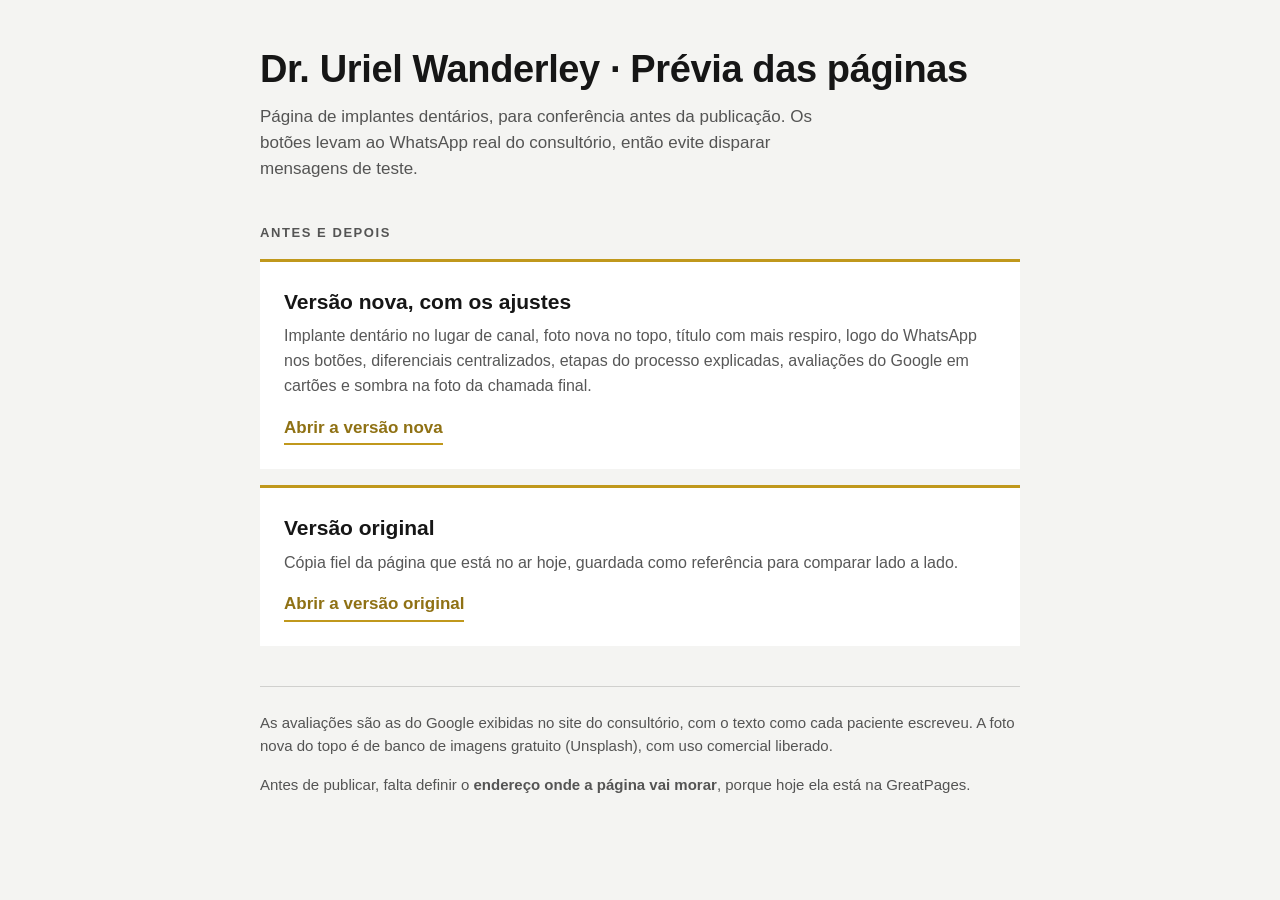
<file: index.html>
<!doctype html>
<html lang="pt-BR">
<head>
  <meta charset="utf-8">
  <meta name="viewport" content="width=device-width, initial-scale=1">
  <meta name="robots" content="noindex, nofollow">
  <title>Dr. Uriel Wanderley · Prévia das páginas</title>
  <style>
    :root {
      --papel:    #FFFFFF;
      --nevoa:    #F4F4F2;
      --tinta:    #161616;
      --ouro:     #C0981C;
      --ouro-escuro: #8F7114;
      --fio:      rgba(22, 22, 22, 0.16);
      --tinta-70: rgba(22, 22, 22, 0.72);
    }
    * { margin: 0; padding: 0; box-sizing: border-box; }
    body {
      font-family: -apple-system, BlinkMacSystemFont, 'Segoe UI', Arial, sans-serif;
      font-size: 17px;
      line-height: 1.55;
      color: var(--tinta);
      background: var(--nevoa);
      padding: 48px 16px 64px;
    }
    .miolo { max-width: 760px; margin: 0 auto; }
    h1 { font-size: clamp(28px, 5vw, 38px); line-height: 1.15; letter-spacing: -0.01em; }
    .apoio { color: var(--tinta-70); margin-top: 12px; max-width: 60ch; }
    .grupo { margin-top: 40px; font-size: 13px; font-weight: 700; letter-spacing: .12em; text-transform: uppercase; color: var(--tinta-70); }
    ul { list-style: none; margin-top: 16px; }
    li { background: var(--papel); border-top: 3px solid var(--ouro); padding: 24px; margin-bottom: 16px; }
    li h2 { font-size: 21px; margin-bottom: 6px; }
    li p { color: var(--tinta-70); font-size: 16px; }
    li a { display: inline-block; margin-top: 16px; font-weight: 700; color: var(--ouro-escuro); text-decoration: none; border-bottom: 2px solid var(--ouro); padding-bottom: 2px; }
    li a:hover { color: var(--ouro); }
    .nota { margin-top: 40px; padding-top: 24px; border-top: 1px solid var(--fio); font-size: 15px; color: var(--tinta-70); }
    .nota + .nota { margin-top: 16px; padding-top: 0; border-top: 0; }
  </style>
</head>
<body>
  <div class="miolo">
    <h1>Dr. Uriel Wanderley · Prévia das páginas</h1>

    <p class="apoio">Página de implantes dentários, para conferência antes da publicação. Os botões levam ao WhatsApp real do consultório, então evite disparar mensagens de teste.</p>

    <p class="grupo">Antes e depois</p>
    <ul>
      <li>
        <h2>Versão nova, com os ajustes</h2>
        <p>Implante dentário no lugar de canal, foto nova no topo, título com mais respiro, logo do WhatsApp nos botões, diferenciais centralizados, etapas do processo explicadas, avaliações do Google em cartões e sombra na foto da chamada final.</p>
        <a href="dentista-rev01/">Abrir a versão nova</a>
      </li>
      <li>
        <h2>Versão original</h2>
        <p>Cópia fiel da página que está no ar hoje, guardada como referência para comparar lado a lado.</p>
        <a href="dentista-original/">Abrir a versão original</a>
      </li>
    </ul>

    <p class="nota">As avaliações são as do Google exibidas no site do consultório, com o texto como cada paciente escreveu. A foto nova do topo é de banco de imagens gratuito (Unsplash), com uso comercial liberado.</p>

    <p class="nota">Antes de publicar, falta definir o <strong>endereço onde a página vai morar</strong>, porque hoje ela está na GreatPages.</p>
  </div>
</body>
</html>
</file>
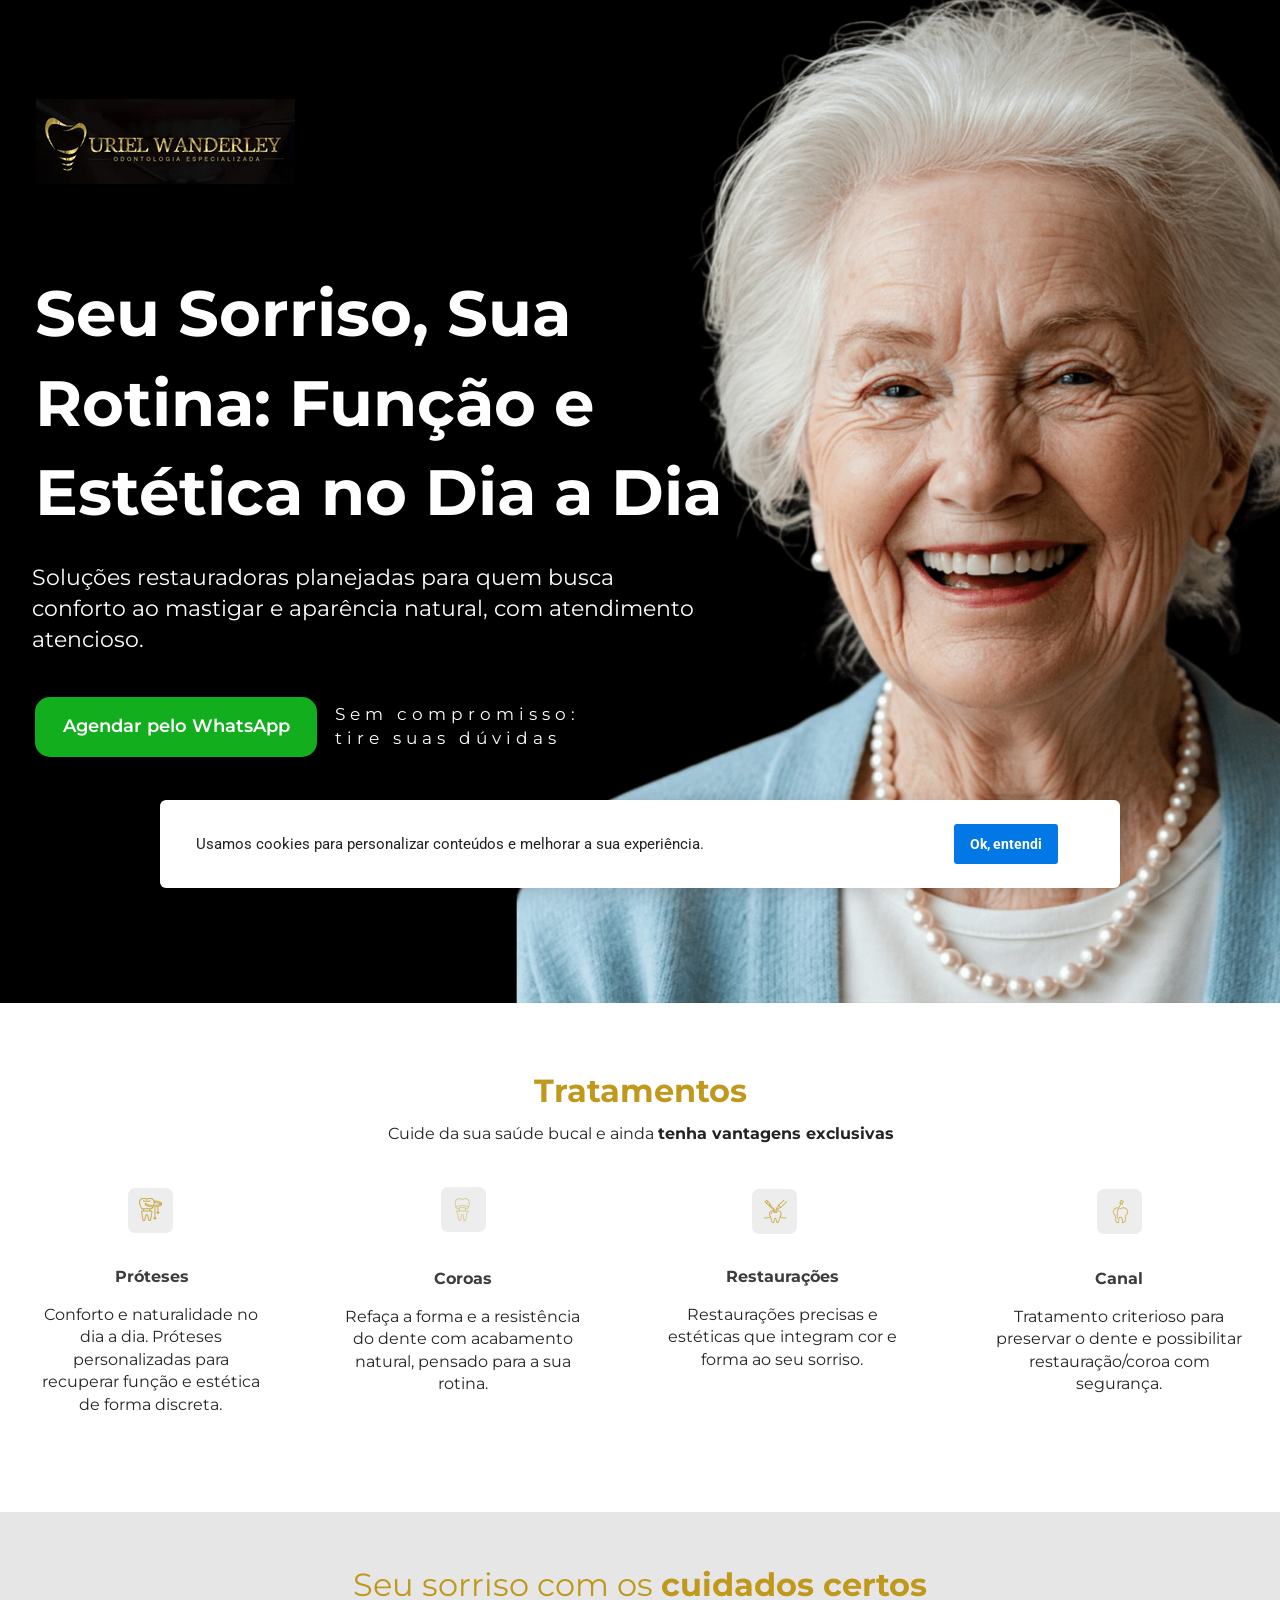
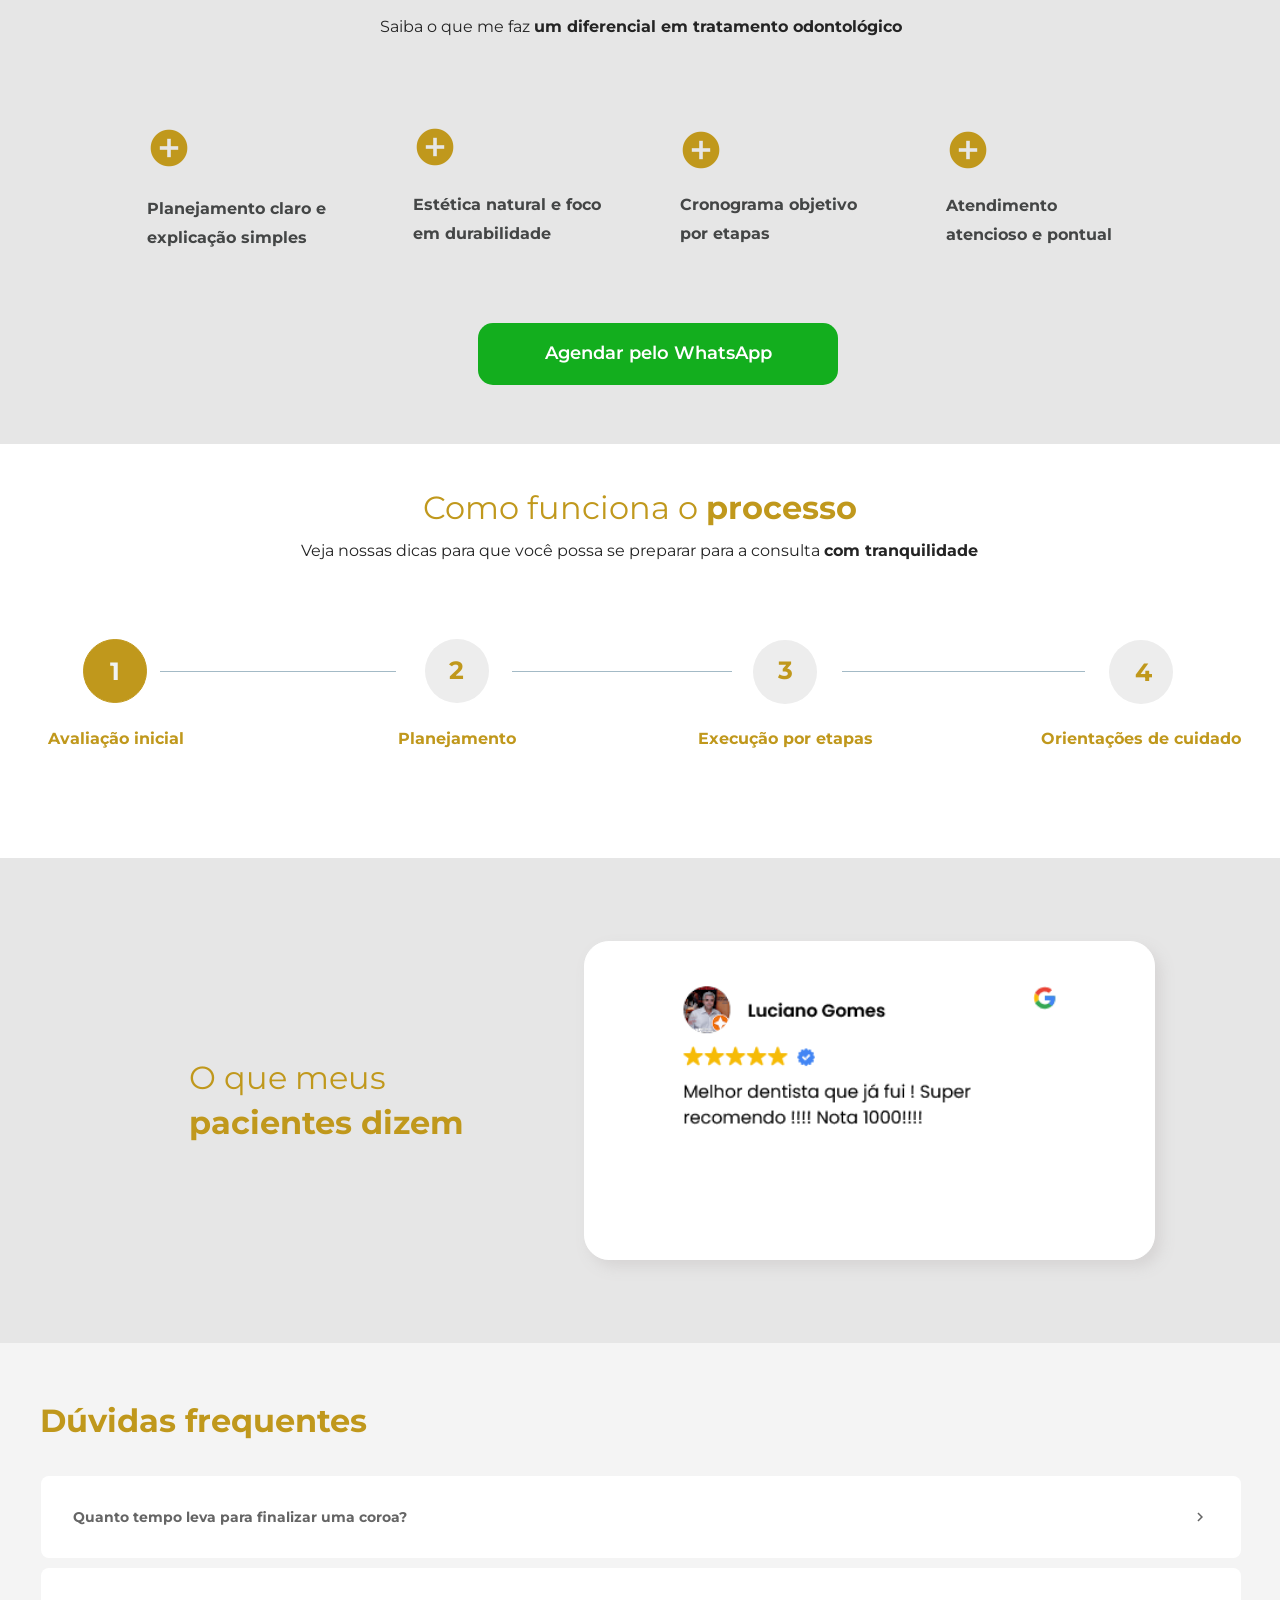
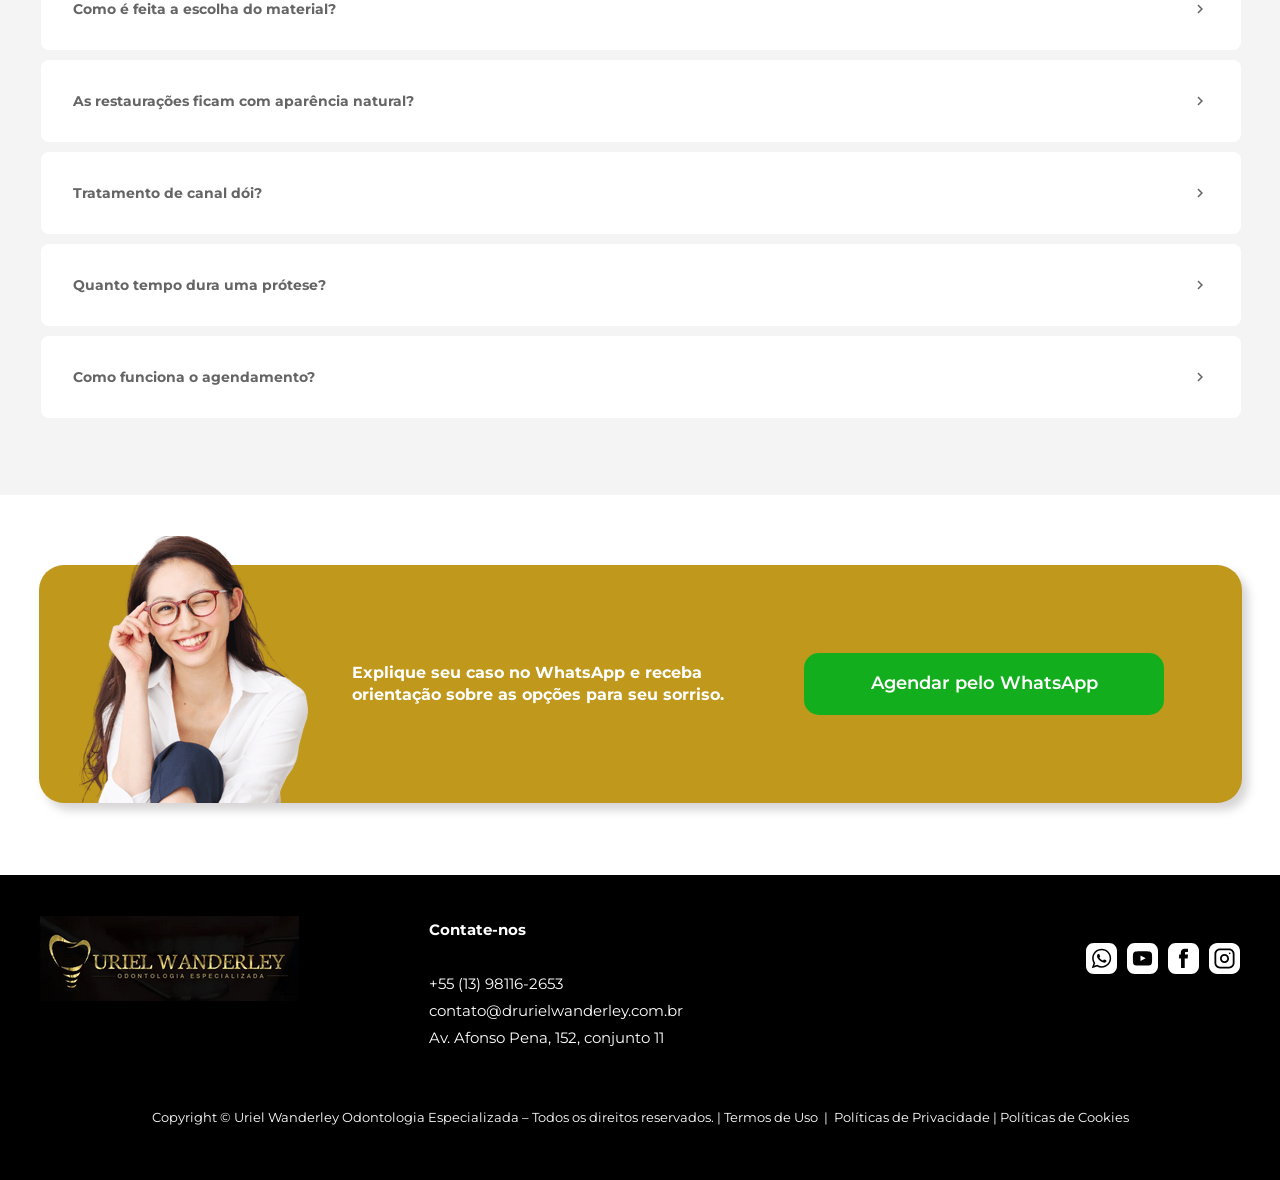
<file: dentista-original/index.html>
<!DOCTYPE html><html lang="pt-BR" ><head><title>Dr. Uriel Wanderley - Implantes Dentários</title><meta name="viewport" content="width=device-width, initial-scale=1, maximum-scale=1, user-scalable=no, shrink-to-fit=no"><meta http-equiv="content-type" content="text/html; charset=utf-8"><meta http-equiv="X-UA-Compatible" content="IE=edge,chrome=1"><link rel="icon" href="assets/410706-dc9567df2c853334f40e1f9d95fa93e0.png"><link rel="apple-touch-icon" href="assets/410706-dc9567df2c853334f40e1f9d95fa93e0.png"><meta name="description" content="Tratamentos restauradores com foco em conforto, durabilidade e estética natural, conduzidos com planejamento detalhado e atenção ao paciente 40/45+."><meta name="keywords" content="Próteses, Coroas, Restaurações, Tratamento de Canal"><link rel="canonical" href="https://dentista.drurielwanderley.com.br/"/><meta name="robots" content="noindex, nofollow" /><meta property="og:locale" content="pt_BR"><meta property="og:type" content="article"><meta property="og:title" content=""><meta property="og:description" content=""><meta property="og:site_name" content=""><meta property="og:url" content="https://dentista.drurielwanderley.com.br/"><meta property="og:image" content="assets/410706-dc9567df2c853334f40e1f9d95fa93e0.png"><meta property="og:image:secure_url" content="assets/410706-dc9567df2c853334f40e1f9d95fa93e0.png"><style id="css_desktop" type="text/css" media="all"> html,body,div,span,applet,object,iframe,h1,h2,h3,h4,h5,h6,p,blockquote,pre,a,abbr,acronym,address,big,cite,code,del,dfn,em,img,ins,kbd,q,s,samp,small,strike,strong,sub,sup,tt,var,b,u,i,center,dl,dt,dd,ol,ul,li,fieldset,form,label,legend,table,caption,tbody,tfoot,thead,tr,th,td,article,aside,canvas,details,embed,figure,figcaption,footer,header,hgroup,menu,nav,output,ruby,section,summary,time,mark,audio,video{margin:0;padding:0;border:0;vertical-align:baseline;background:none repeat scroll 0 0 transparent;font-family:inherit;font-size:100%;font-style:inherit;font-weight:inherit;outline:0;} html,body{width:100%;-moz-text-size-adjust:100%;-ms-text-size-adjust:100%;-webkit-text-size-adjust:100%;text-size-adjust:100%;font-family:"Montserrat",sans-serif;font-style:normal;font-weight:400;} input,.select,textarea,input:hover,.select-hover,textarea:hover,input:focus,.select-focus,textarea:focus,input:disabled,.select-disabled,textarea:disabled{background:inherit;outline:0;-webkit-box-shadow:none;box-shadow:none;border:0;-webkit-box-sizing:border-box;-khtml-box-sizing:border-box;-ms-box-sizing:border-box;box-sizing:border-box;-webkit-transition:all .25s ease-out;-o-transition:all .25s ease-out;transition:all .25s ease-out;} form textarea,form input,form option{font-family:"Montserrat",sans-serif;font-style:normal;font-weight:400;color:inherit;} html{font-size:10px;font-family:sans-serif;height:-webkit-fill-available;height:-moz-fill-available;height:-o-fill-available;height:-ms-fill-available;transform-origin:left top;-webkit-transform-origin:left top;-ms-transform-origin:left top;-moz-transform-origin:left top;-o-transform-origin:left top;} body{color:rgba(0,0,0,0.87);height:auto;min-width:320px;overflow-x:hidden;overflow-y:scroll;font-size:10px;} article,aside,details,figcaption,figure,footer,header,hgroup,menu,nav,section{display:block} ol,ul{list-style:none} a{margin:0;padding:0;font-size:100%;vertical-align:baseline;background:transparent} .preload *{-webkit-transition:none!important;-moz-transition:none!important;-o-transition:none!important;transition:none!important} b,strong{font-weight:bold;} i,em{font-style:italic;} s{text-decoration:line-through;} a:hover{text-decoration:underline;color:inherit;}  .body_bloquear{width:100%;height:100%;overflow-y:scroll;overflow-x:hidden;position:absolute;top:0;left:0;bottom:0;right:0;} .site_borrar{-webkit-filter:blur(2px);filter:blur(2px);pointer-events:none;-ms-touch-action:none;touch-action:none;height:100%;width:100%;position:fixed;} .gpc-e .c *{-webkit-box-sizing:border-box;box-sizing:border-box;outline:0;line-height:inherit;font-smoothing:antialiased;-webkit-font-smoothing:antialiased;-moz-osx-font-smoothing:antialiased;will-change:background-color,color,opacity,transform;} .gpc-b{width:100%;min-height:40px;-webkit-box-sizing:border-box;-moz-box-sizing:border-box;box-sizing:border-box;position:relative; background-color:#fff;border-width:0px;border-style:solid;border-color:rgb(0,0,0);border-right:0 none!important;border-left:0 none!important;background-size:auto;background-repeat:no-repeat;background-position:50%;} .gpc-b_sobreposicao{background-color:#fff;top:0;bottom:0;left:0;right:0;position:absolute;z-index:0;width:100%;height:100%;pointer-events:none;opacity:0;} .gpc-e{position:absolute;-webkit-box-sizing:border-box;-moz-box-sizing:border-box;box-sizing:border-box;} .gpc-e .c{position:relative;width:100%;height:100%;-webkit-box-sizing:border-box;box-sizing:border-box;background-size:cover;background-repeat:no-repeat;background-position:50%;opacity:1;-o-tab-size:4;tab-size:4;-moz-tab-size:4;white-space:pre-wrap;word-wrap:break-word;float:left;transition-property:background-color,color,opacity,transform;will-change:background-color,color,opacity,transform;} .gpc-e.e_html .c{word-break:break-word;white-space:normal;} .gpc-e.e_linha_horizontal{height:auto!important;} .gpc-e.e_linha_horizontal .c{margin:auto 0;width:100%;display:block;border-left:0 none;border-right:0 none;border-top:0 none;margin:5px 0;} .gpc-e.e_linha_vertical{width:auto!important;} .gpc-e.e_linha_vertical .c{margin:0 auto;height:100%;width:auto;display:block;margin:0 5px;} .gpc-e.e_caixa .c{width:100%;height:100%;-webkit-box-sizing:border-box;box-sizing:border-box;-webkit-background-size:auto auto;background-size:auto;background-repeat:no-repeat;background-position:50%;border-top-left-radius:0px;border-top-right-radius:0px;border-bottom-left-radius:0px;border-bottom-right-radius:0px;} .gpc-e.e_circulo .c{width:100%;height:100%;-webkit-box-sizing:border-box;box-sizing:border-box;-webkit-background-size:auto auto;background-size:auto;background-repeat:no-repeat;background-position:50%;} .centralizar{position:relative;width:960px;margin:0 auto;-webkit-box-sizing:border-box;box-sizing:border-box;text-align:left;} .gpc-e.dm{display:none} .gpc-e.dd,.gpc-e.dd.gpc-e.dm{display:block} .gpc-e.esconder_desktop,.gpc-e.gpc-e.dd.esconder_desktop,.gpc-e.gpc-e.dm.esconder_desktop,.gpc-b.esconder_desktop{display:none;} @media all and (max-width:800px){ .gpc-e.esconder_desktop,.gpc-e.gpc-e.dd.esconder_desktop,.gpc-e.gpc-e.dm.esconder_desktop,.gpc-b.esconder_desktop{display:block;} .gpc-e.esconder_mobile,.gpc-b.esconder_mobile{display:none!important} .gpc-e.dd{display:none} .gpc-e.dm,.gpc-e.dd.gpc-e.dm{display:block} } #site{min-width:980px;overflow:hidden;} .link_popup,.link_interno,.link_externo{cursor:pointer} .gpc-e .c.e_botao{cursor:pointer;user-select:none;-webkit-transition:transform,background-color,color,opacity .25s ease-out;-o-transition:transform,background-color,color,opacity .25s ease-out;transition:transform,background-color,color,opacity .25s ease-out;overflow:hidden;line-height:1.3;text-decoration:none;background-color:rgb(30,136,229);background-image:none;color:rgb(255,255,255);border:0px;border-radius:3px;text-align:center;white-space:normal;padding:0 8px;align-content:center;display:-webkit-box;display:-webkit-flex;display:-ms-flexbox;display:flex;-webkit-box-direction:normal;-webkit-flex-direction:column;-ms-flex-direction:column;flex-direction:column;-webkit-box-align:center;-webkit-align-items:center;-ms-flex-align:center;align-items:center;-webkit-box-pack:center;-webkit-justify-content:center;-ms-flex-pack:center;justify-content:center;flex-wrap:nowrap;} .gpc-e .c .gpc_botao span{-webkit-transition:color,opacity .25s ease-out;-o-transition:color,opacity .25s ease-out;transition:color,opacity .25s ease-out;} .gpc-e .c.e_botao.sombra_botao,.gpc-e .c .gpc_botao span.sombra_botao{-moz-box-shadow:0 1px 3px rgba(1,1,1,.5);box-shadow:0 1px 3px rgba(1,1,1,.5);} .gpc-e .c.e_botao.sombra_3d,.gpc-e .c .gpc_botao span.sombra_3d{height:calc(100% - 5px)} .gpc-e .c.e_html blockquote{display:none} .gpc-e .c.e_html .fb-comments{width:100%!important;height:100%!important;} .gpc-e .c.link_interno{cursor:pointer} .e_circulo{border-radius:50%} .gpc-e.e_imagem .c .imagem_fundo{width:100%;height:100%;background-repeat:no-repeat;border:0px transparent solid;border-radius:inherit;} option:disabled{display:none} .gpc-e.e_video .c{width:100%;height:100%;}  @keyframes se_key{0%{opacity:.5;}100%{opacity:1;}} @-o-keyframes se_key{0%{opacity:.5;}100%{opacity:1;}} @-ms-keyframes se_key{0%{opacity:.5;}100%{opacity:1;}} @-moz-keyframes se_key{0%{opacity:.5;}100%{opacity:1;}} @-webkit-keyframes se_key{0%{opacity:.5;}100%{opacity:1;}} .se_imagem .c,.se_video,.se_fonte,.se_caixa .c,.se_contador span,.se_slider .imagem{color:transparent!important;background:rgba(128,128,128,.05);background-repeat:no-repeat;background-image:none!important;animation:.8s ease infinite alternate se_key;-webkit-animation:.8s ease infinite alternate se_key;-o-animation:.8s ease infinite alternate se_key;text-shadow:none!important;} .gpc-e.se_video{overflow:hidden;} .se_fonte *{color:transparent!important;text-shadow:none!important;} .se_fonte input,.se_fonte select,.se_fonte textarea,.se_fonte label{opacity:0!important;-moz-opacity:0;filter:alpha(opacity=0);-ms-filter:"alpha(Opacity=0)";transition:0 none;} .ll_background{background-image:none!important;} .gpc-e a:link,.gpc-e a:visited,.gpc-e a{text-decoration:none;} .gpc-e.e_titulo a:hover,.gpc-e.e_texto a:hover{text-decoration:underline;} .aviso_fundo{opacity:0;-moz-opacity:0;filter:alpha(opacity=0);-ms-filter:"alpha(Opacity=0)";position:fixed;top:0;bottom:0;left:0;right:0;background:rgba(0,0,0,.84);z-index:100000;-webkit-transition:all 200ms ease;-moz-transition:all 200ms ease;-ms-transition:all 200ms ease;-o-transition:all 200ms ease;transition:all 200ms ease;} .aviso_texto{opacity:0;-moz-opacity:0;filter:alpha(opacity=0);-ms-filter:"alpha(Opacity=0)";position:fixed;margin:auto;left:0;right:0;color:#fff;top:0;bottom:0;z-index:100001;text-align:center;vertical-align:middle;font-size:50px;line-height:2;-webkit-transition:all 200ms ease;-moz-transition:all 200ms ease;-ms-transition:all 200ms ease;-o-transition:all 200ms ease;transition:all 200ms ease;font-family:"",sans-serif;font-style:normal;font-weight:bold;display:flex;flex-direction:row;flex-wrap:nowrap;justify-content:center;align-items:center;align-content:center;} .aviso_texto_carregando{width:60px;aspect-ratio:2;--_g:no-repeat radial-gradient(circle closest-side,#f9f9f9 84%,#0000);background:var(--_g) 0% 50%,var(--_g) 50% 50%,var(--_g) 100% 50%;background-size:calc(100%/3) 50%;animation:l3 1s infinite linear;position:fixed;margin:auto;left:0;right:0;top:0;bottom:0;} @keyframes l3{ 20%{background-position:0% 0%,50% 50%,100% 50%} 40%{background-position:0% 100%,50% 0%,100% 50%} 60%{background-position:0% 50%,50% 100%,100% 0%} 80%{background-position:0% 50%,50% 50%,100% 100%} } .mostrar_aviso{opacity:1;-moz-opacity:1;filter:alpha(opacity=100);-ms-filter:"alpha(Opacity=100)"} .esconder{display:none} .video-background{pointer-events:none;width:100%;height:100%;z-index:0;} .video-background iframe{width:140%;height:150%;margin:-18% -20%;} body .gm_fundo{position:absolute;bottom:0;} @media all and (max-width:800px){ .aviso_texto{font-size:35px;} #site{min-width:360px;} .centralizar{width:360px;} .gpc_modal{min-width:175px!important;} } ::-webkit-scrollbar{width:6px;height:6px;background-color:#f9f9f9;} ::-webkit-scrollbar-track{background-color:#f9f9f9;} ::-webkit-scrollbar-thumb{background-color:rgba(0,0,0,0.24);border-radius:6px;-webkit-border-radius:6px;} ::-webkit-scrollbar-thumb:hover{background-color:rgba(0,0,0,0.38);} .carregando{width:30px;height:30px;margin:auto;top:0;bottom:0;right:0;left:0;position:absolute;background-size:30px;background-repeat:no-repeat;background-position:center;background-image:url("[data-uri]");}  @supports (-webkit-marquee-repetition:infinite) and (object-fit:fill){.gpc-e .c{word-break:break-word;white-space:normal;}} @media not all and (min-resolution:.001dpcm){@media{.gpc-e .c{word-break:break-word;white-space:normal;}}}  .e_animacoes{opacity:0;-moz-opacity:0;filter:alpha(opacity=0);-ms-filter:"alpha(Opacity=0)";}  .gpc-e.e_botao *{font-family:"Montserrat",sans-serif;font-style:normal;font-weight:600;} @media all and (max-width:800px){.gpc-e.e_botao *{font-family:"Montserrat",sans-serif;font-style:normal;font-weight:600;}}  .gpc-e .c.e_titulo * a:hover,.gpc-e .c.e_titulo * a:link,.gpc-e .c.e_titulo * a:visited,.gpc-e .c.e_texto * a:hover,.gpc-e .c.e_texto * a:visited,.gpc-e .c.e_texto * a:link{color:inherit;font-weight:inherit;font-style:inherit;} .gpc-e p,.gpc-e ol,.gpc-e ul,.gpc-e pre,.gpc-e blockquote,.gpc-e h1,.gpc-e h2,.gpc-e h3,.gpc-e h4,.gpc-e h5,.gpc-e h6{margin:0;padding:0;font-size:inherit;font-weight:inherit;font-style:inherit;} .gpc-e .c.e_titulo h1,.gpc-e .c.e_titulo h1 *{font-family:"Montserrat",sans-serif;font-style:normal;font-weight:400;} .gpc-e .c.e_titulo h2,.gpc-e .c.e_titulo h2 *{font-family:"Montserrat",sans-serif;font-style:normal;font-weight:400;} .gpc-e .c.e_titulo h3,.gpc-e .c.e_titulo h3 *{font-family:"Roboto",sans-serif;font-style:normal;font-weight:400;} .gpc-e .c.e_titulo h4,.gpc-e .c.e_titulo h4 *{font-family:"Montserrat",sans-serif;font-style:normal;font-weight:400;} .gpc-e .c.e_titulo h5,.gpc-e .c.e_titulo h5 *{font-family:"Roboto",sans-serif;font-style:normal;font-weight:400;} .gpc-e .c.e_titulo h6,.gpc-e .c.e_titulo h6 *{font-family:"Montserrat",sans-serif;font-style:normal;font-weight:400;} .gpc-e .c.e_texto,.gpc-e .c.e_texto *{font-family:"Montserrat",sans-serif;font-style:normal;font-weight:inherit;} .gpc-e .c.e_titulo * b *,.gpc-e .c.e_titulo * strong *,.gpc-e .c.e_texto * b *,.gpc-e .c.e_texto * strong *,.gpc-e .c.e_titulo * b,.gpc-e .c.e_titulo * strong,.gpc-e .c.e_texto * b,.gpc-e .c.e_texto * strong{font-weight:bold;font-style:inherit;} .gpc-e .c.e_titulo * em,.gpc-e .c.e_texto * em,.gpc-e .c.e_titulo * i,.gpc-e .c.e_texto * i,.gpc-e .c.e_titulo * em *,.gpc-e .c.e_texto * em *,.gpc-e .c.e_titulo * i *,.gpc-e .c.e_texto * i *{font-style:italic;} .gpc-e .c.e_titulo * s,.gpc-e .c.e_texto * s,.gpc-e .c.e_titulo * strike,.gpc-e .c.e_texto * strike{text-decoration:line-through;font-weight:inherit;} .gpc-e .c.e_titulo * u,.gpc-e .c.e_texto * u{text-decoration:underline;font-weight:inherit;} .gpc-e .c.e_titulo ul,.gpc-e .c.e_texto ul{list-style-type:none;vertical-align:top;zoom:1;*display:inline;padding-left:1.5em;} .gpc-e .c.e_titulo ul li,.gpc-e .c.e_texto ul li,.gpc-e .c.e_titulo ol li,.gpc-e .c.e_texto ol li{position:relative;} .gpc-e .c.e_titulo ul li > span:first-child:before,.gpc-e .c.e_titulo ul li > font:first-child:before,.gpc-e .c.e_titulo ul li > b:first-child:before,.gpc-e .c.e_titulo ul li > i:first-child:before,.gpc-e .c.e_titulo ul li > a:first-child:before,.gpc-e .c.e_titulo ul li > u:first-child:before,.gpc-e .c.e_texto ul li > span:first-child:before,.gpc-e .c.e_texto ul li > font:first-child:before,.gpc-e .c.e_texto ul li > b:first-child:before,.gpc-e .c.e_texto ul li > i:first-child:before,.gpc-e .c.e_texto ul li > a:first-child:before,.gpc-e .c.e_texto ul li > u:first-child:before{display:list-item;content:"●";position:absolute;float:left;left:-1.5em;top:0;width:1.5em;text-align:center;} .gpc-e .c.e_titulo ol,.gpc-e .c.e_texto ol{list-style-type:none;display:inline-block;vertical-align:top;zoom:1;*display:inline;counter-reset:lista_o;padding-left:1.5em;} .gpc-e .c.e_titulo ol li > span:first-child:before,.gpc-e .c.e_titulo ol li > font:first-child:before,.gpc-e .c.e_titulo ol li > b:first-child:before,.gpc-e .c.e_titulo ol li > i:first-child:before,.gpc-e .c.e_titulo ol li > a:first-child:before,.gpc-e .c.e_titulo ol li > u:first-child:before,.gpc-e .c.e_texto ol li > span:first-child:before,.gpc-e .c.e_texto ol li > font:first-child:before,.gpc-e .c.e_texto ol li > b:first-child:before,.gpc-e .c.e_texto ol li > i:first-child:before,.gpc-e .c.e_texto ol li > a:first-child:before,.gpc-e .c.e_texto ol li > u:first-child:before{counter-increment:lista_o;display:list-item;content:counter(lista_o)".";position:absolute;float:left;left:-2em;top:0;width:2em;text-align:center;}   .gpc-e .c.e_icone{cursor:default;-webkit-user-select:none;-ms-user-select:none;-webkit-user-select:none;-moz-user-select:none;user-select:none;-webkit-transition:transform,color .25s ease-out;-o-transition:transform,color .25s ease-out;transition:transform,color .25s ease-out;-moz-transition:transform,color .25s ease-out;-ms-transition:transform,color .25s ease-out;} .gpc-e a.c.e_icone{cursor:pointer} .gpc-e .c.e_icone.sombra_texto{-moz-text-shadow:rgb(207,207,207) 0px 1px 3px;text-shadow:rgb(207,207,207) 0px 1px 3px;}    .gpc-e .c.e_faq .gac-item_cabecalho_titulo,.gpc-e .c.e_faq .gac-item_conteudo{font-family:"Montserrat",sans-serif;font-style:normal;font-weight:400;} .gpc-e.e_faq{height:auto!important;} .gpc-e.e_faq .gac{width:100%;font-size:30px;} .gpc-e.e_faq .gac .gac-item{border:0px solid #000;overflow:hidden;margin-bottom:10px;border-radius:8px} .gpc-e.e_faq .gac .gac-item:last-of-type{margin-bottom:0;} .gpc-e.e_faq .gac .gac-item_conteudo{height:0px;} .gpc-e.e_faq .gac .gac-item_cabecalho_titulo,.gpc-e.e_faq .gac .gac-item_conteudo p{-webkit-user-select:auto;-moz-user-select:auto;-ms-user-select:auto;user-select:auto;} .se_fonte .gac-item_cabecalho,.se_fonte .gac-item_cabecalho_icone{-webkit-transition:none!important;-moz-transition:none!important;-o-transition:none!important;transition:none!important}   .gpc-e.e_slider .c{border:0 solid #000;overflow:hidden;} .gpc-e.e_slider .c.cover .gsi_imagens .imagem,.gpc-e.e_slider .c.cover .gsi_imagens .gsi_clone{background-size:cover;} .gpc-e.e_slider .c.contain .gsi_imagens .imagem,.gpc-e.e_slider .c.contain .gsi_imagens .gsi_clone{background-size:contain;} .gpc-e.e_slider .c.mostrar_controles .gsi_proximo,.gpc-e.e_slider .c.mostrar_controles .gsi_anterior{opacity:1!important;filter:alpha(opacity=100)!important;} .gpc-e.e_slider .c .gsi_proximo.esconder,.gpc-e.e_slider .c .gsi_anterior.esconder{opacity:0!important;filter:alpha(opacity=0)!important;pointer-events:none;} .gpc-e.e_slider.dm.esconder_desktop:not(.dd) .gsi .gsi_imagens .imagem{display:none} .gpc-e.e_slider.dd.esconder_mobile:not(.dm) .gsi .gsi_imagens .imagem{display:block} @media all and (max-width:800px){ .gpc-e.e_slider.dm.esconder_desktop:not(.dd) .gsi .gsi_imagens .imagem{display:block} .gpc-e.e_slider.dd.esconder_mobile:not(.dm) .gsi .gsi_imagens .imagem{display:none} }  .gpc-e.e_html{transform:none!important;} .gpc-e.e_html .c,.gpc-e.e_html .c *{will-change:auto;} #b_3359883_1_176003081268e7f05cadbb2{height:1003.18px;background-color:rgb(0,0,0);border-color:rgb(209,234,247);background-image:url(assets/3359883_1_176003081268e7f05cadbb2.png);background-position:49.2683% 99.7398%;background-size:auto;background-repeat:no-repeat;background-attachment:scroll;}#b_3359883_1_176003081268e7f05cadbb2.fallback_background{background-image:url(assets/410706-25628f9b70dc9fd6a44e60e1f6a0b40e.png)}#b_3359883_1_176003081268e7f05cadbb2 .gpc-b_sobreposicao{opacity:0;}#e_3359883_1_176003349959942294{z-index:6358;height:85px;width:260px;left:-125px;top:98.6px;transform:translate(0px);z-index:6358;}#e_3359883_1_176003349959942294 .c{z-index:6358;filter:hue-rotate(0deg) saturate(1) brightness(1) contrast(1) invert(0) sepia(0) blur(0px) grayscale(0);box-shadow:none;border-radius:0px;}#e_3359883_1_176003349959942294 .c .imagem_fundo{border:0px solid rgb(163,186,198);border-radius:0px;opacity:6358;background-image:url("assets/3359883_1_176003349959942294.png"); background-repeat:no-repeat;display:block;}#e_3359883_1_176003349959942294 .c .imagem_fundo.fallback_background{background-position:0px 0px;;background-size:260px 85px;;background-image:url(assets/410706-465166b3e4cfedd624c1a224e4d69d4d.png)}#e_3359883_1_176003081268e7f05cadbbf144119123{width:705px;left:-125px;top:268.733px;transform:translate(0px,0px);z-index:5834;}#e_3359883_1_176003081268e7f05cadbbf144119123 .c{z-index:5834;font-size:64px;line-height:89.6px;text-align:left;letter-spacing:0px;text-shadow:none;}#e_3359883_1_176003081268e7f05cadbbf144119123 .c > H1:nth-of-type(1) > B:nth-of-type(1){color:rgb(255,255,255)}#e_3359883_1_176003081268e7f05cade4c788689404{width:675px;left:-128.4px;top:563.383px;transform:translate(0px);z-index:5834;}#e_3359883_1_176003081268e7f05cade4c788689404 .c{line-height:30.8px;letter-spacing:0px;text-align:left;font-size:22px;text-shadow:none;opacity:1;z-index:5834;}#e_3359883_1_176003081268e7f05cade4c788689404 .c > H2:nth-of-type(1) > SPAN:nth-of-type(1){color:rgb(255,255,255)}#e_3359883_1_176003081268e7f05cade86622503567{width:282px;height:60px;left:-124.933px;top:697.033px;transform:translate(0px,0px);z-index:5889;}#e_3359883_1_176003081268e7f05cade86622503567 .c{text-decoration:none;float:left;z-index:5889;background-color:rgb(19,174,30);background-image:none;color:rgb(255,255,255);font-size:18px;text-align:center;border-radius:15px;}#e_3359883_1_176003081268e7f05cade86622503567 .c:hover,#e_3359883_1_176003081268e7f05cade86622503567 .c:active{background-color:#ffa603;}#e_3359883_1_176003081268e7f05cade86622503567 .c:hover,#e_3359883_1_176003081268e7f05cade86622503567 .c:active{color:#ffffff;}#e_3359883_1_45148{width:278px;left:174.55px;top:703.2px;transform:translate(0px,0px);z-index:6359;}#e_3359883_1_45148 .c{z-index:6359;font-size:17px;line-height:23.8px;text-align:left;letter-spacing:5px;text-shadow:none;}#e_3359883_1_45148 .c > H2:nth-of-type(1) > SPAN:nth-of-type(1){color:rgb(255,255,255)}#e_3359883_1_176005552763021417{z-index:6373;height:320px;width:320px;left:292.5px;top:835.183px;transform:translate(0px);z-index:6373;}#e_3359883_1_176005552763021417 .c{z-index:6373;filter:hue-rotate(0deg) saturate(1) brightness(1) contrast(1) invert(0) sepia(0) blur(0px) grayscale(0);box-shadow:none;border-radius:0px;}#e_3359883_1_176005552763021417 .c .imagem_fundo{border:0px solid rgb(163,186,198);border-radius:0px;opacity:6373;background-image:url("assets/3359883_1_176005552763021417.png"); display:block;}#e_3359883_1_176005552763021417 .c .imagem_fundo.fallback_background{background-position:0px 0px;;background-size:320px 320px;;background-image:url(assets/410706-7dbd3dc76aa3769a0942a68283ddf6cb.png)}#b_3359883_1_176003081268e7f05cadbb7{height:508.383px;background-color:rgb(255,255,255);}#b_3359883_1_176003081268e7f05cadbb7 .gpc-b_sobreposicao{opacity:0;background-color:#fff;}#e_3359883_1_176003081268e7f05cae3ec462269921{width:815.3px;left:73.119px;top:66.277px;transform:translate(0px);z-index:5949;}#e_3359883_1_176003081268e7f05cae3ec462269921 .c{z-index:5949;font-size:32px;line-height:44.8px;text-align:center;letter-spacing:0px;text-shadow:none;}#e_3359883_1_176003081268e7f05cae3ec462269921 .c > H2:nth-of-type(1) > B:nth-of-type(1) > SPAN:nth-of-type(1){color:rgb(192,152,28)}#e_3359883_1_176003081268e7f05cae42d463674929{width:671.3px;left:145.068px;top:119.415px;transform:translate(0px);z-index:5950;}#e_3359883_1_176003081268e7f05cae42d463674929 .c{z-index:5950;font-size:16px;line-height:22.4px;text-align:center;letter-spacing:0px;text-shadow:none;}#e_3359883_1_176003081268e7f05cae42d463674929 .c > H2:nth-of-type(1) > SPAN:nth-of-type(1){color:#242424}#e_3359883_1_176003081268e7f05cb129b931719200{width:44.6241px;height:44.8px;left:280.664px;top:184.231px;transform:translate(0px,0px);z-index:6334;}#e_3359883_1_176003081268e7f05cb129b931719200 .c{z-index:6334;opacity:1;border:0px solid rgb(163,186,198);filter:hue-rotate(0deg) saturate(1) brightness(1) contrast(1) invert(0) sepia(0) blur(0px) grayscale(0);border-radius:7px;background-image:none;background-size:cover;background-color:rgb(237,237,237);background-position:50% 50%;background-repeat:no-repeat;}#e_3359883_1_176003081268e7f05cb1105542525884{width:44.6241px;height:44.8px;left:-32.0161px;top:185.3px;transform:translate(0px,0px);z-index:6332;}#e_3359883_1_176003081268e7f05cb1105542525884 .c{z-index:6332;opacity:1;border:0px solid rgb(163,186,198);filter:hue-rotate(0deg) saturate(1) brightness(1) contrast(1) invert(0) sepia(0) blur(0px) grayscale(0);border-radius:7px;background-image:none;background-size:cover;background-color:rgb(237,237,237);background-position:50% 50%;background-repeat:no-repeat;}#e_3359883_1_176003081268e7f05cb15e2901420087{width:44.6241px;height:44.8px;left:936.64px;top:185.575px;transform:translate(0px,0px);z-index:6338;}#e_3359883_1_176003081268e7f05cb15e2901420087 .c{z-index:6338;opacity:1;border:0px solid rgb(163,186,198);filter:hue-rotate(0deg) saturate(1) brightness(1) contrast(1) invert(0) sepia(0) blur(0px) grayscale(0);border-radius:7px;background-image:none;background-size:cover;background-color:rgb(237,237,237);background-position:50% 50%;background-repeat:no-repeat;}#e_3359883_1_176003081268e7f05cb143f512687264{width:44.6241px;height:44.8px;left:592.358px;top:186.275px;transform:translate(0px,0px);z-index:6333;}#e_3359883_1_176003081268e7f05cb143f512687264 .c{z-index:6333;opacity:1;border:0px solid rgb(163,186,198);filter:hue-rotate(0deg) saturate(1) brightness(1) contrast(1) invert(0) sepia(0) blur(0px) grayscale(0);border-radius:7px;background-image:none;background-size:cover;background-color:rgb(237,237,237);background-position:50% 50%;background-repeat:no-repeat;}#e_3359883_1_25224{z-index:6392;height:23px;width:23px;left:291.467px;top:194.733px;transform:translate(0px);z-index:6392;}#e_3359883_1_25224 .c{z-index:6392;filter:hue-rotate(0deg) saturate(1) brightness(1) contrast(1) invert(0) sepia(0) blur(0px) grayscale(0);box-shadow:none;border-radius:0px;}#e_3359883_1_25224 .c .imagem_fundo{border:0px solid rgb(163,186,198);border-radius:0px;opacity:6392;background-image:url("assets/3359883_1_25224.png"); background-repeat:no-repeat;display:block;}#e_3359883_1_25224 .c .imagem_fundo.fallback_background{background-position:0px 0px;;background-size:23px 23px;;background-image:url(assets/410706-7d8766471bb831f5bb91256e39ac0ed5.png)}#e_3359883_1_176005534968824667{z-index:6372;height:23px;width:23px;left:-21.2px;top:195.2px;transform:translate(0px);z-index:6372;}#e_3359883_1_176005534968824667 .c{z-index:6372;filter:hue-rotate(0deg) saturate(1) brightness(1) contrast(1) invert(0) sepia(0) blur(0px) grayscale(0);box-shadow:none;border-radius:0px;}#e_3359883_1_176005534968824667 .c .imagem_fundo{border:0px solid rgb(163,186,198);border-radius:0px;opacity:6372;background-image:url("assets/3359883_1_176005534968824667.png"); background-repeat:no-repeat;display:block;}#e_3359883_1_176005534968824667 .c .imagem_fundo.fallback_background{background-position:0px 0px;;background-size:23px 23px;;background-image:url(assets/410706-d1c6df66c7921053ab560f305af2a8b1.png)}#e_3359883_1_98698{z-index:6393;height:23px;width:23px;left:604.133px;top:196.483px;transform:translate(0px);z-index:6393;}#e_3359883_1_98698 .c{z-index:6393;filter:hue-rotate(0deg) saturate(1) brightness(1) contrast(1) invert(0) sepia(0) blur(0px) grayscale(0);box-shadow:none;border-radius:0px;}#e_3359883_1_98698 .c .imagem_fundo{border:0px solid rgb(163,186,198);border-radius:0px;opacity:6393;background-image:url("assets/3359883_1_98698.png"); background-repeat:no-repeat;display:block;}#e_3359883_1_98698 .c .imagem_fundo.fallback_background{background-position:0px 0px;;background-size:23px 23px;;background-image:url(assets/410706-f251abf77b187f669b8ad7f5842774ae.png)}#e_3359883_1_99598{z-index:6394;height:23px;width:23px;left:948.533px;top:197.183px;transform:translate(0px,0px);z-index:6394;}#e_3359883_1_99598 .c{z-index:6394;filter:hue-rotate(0deg) saturate(1) brightness(1) contrast(1) invert(0) sepia(0) blur(0px) grayscale(0);box-shadow:none;border-radius:0px;}#e_3359883_1_99598 .c .imagem_fundo{border:0px solid rgb(163,186,198);border-radius:0px;opacity:6394;background-image:url("assets/3359883_1_99598.png"); background-repeat:no-repeat;display:block;}#e_3359883_1_99598 .c .imagem_fundo.fallback_background{background-position:0px 0px;;background-size:23px 23px;;background-image:url(assets/410706-0b29e5f0504f2571e8191a0c2a8b4255.png)}#e_3359883_1_176003081268e7f05cae2ac339052150{width:243.2px;left:500.949px;top:262.594px;transform:translate(0px);z-index:5941;}#e_3359883_1_176003081268e7f05cae2ac339052150 .c{z-index:5941;font-size:16px;line-height:22.4px;text-align:center;letter-spacing:0px;text-shadow:none;}#e_3359883_1_176003081268e7f05cae2ac339052150 .c > H2:nth-of-type(1) > B:nth-of-type(1){color:rgb(61,61,61)}#e_3359883_1_176003081268e7f05cae237107271296{width:212.3px;left:-114.41px;top:263.012px;transform:translate(0px);z-index:5939;}#e_3359883_1_176003081268e7f05cae237107271296 .c{z-index:5939;font-size:16px;line-height:22.4px;text-align:center;letter-spacing:0px;text-shadow:none;}#e_3359883_1_176003081268e7f05cae237107271296 .c > H2:nth-of-type(1) > B:nth-of-type(1){color:rgb(61,61,61)}#e_3359883_1_176003081268e7f05cae272132102960{width:186.3px;left:209.671px;top:264.704px;transform:translate(0px);z-index:5940;}#e_3359883_1_176003081268e7f05cae272132102960 .c{z-index:5940;font-size:16px;line-height:22.4px;text-align:center;letter-spacing:0px;text-shadow:none;}#e_3359883_1_176003081268e7f05cae272132102960 .c > H2:nth-of-type(1) > B:nth-of-type(1){color:rgb(61,61,61)}#e_3359883_1_176003081268e7f05cae2ea706387158{width:216.3px;left:850.576px;top:265.084px;transform:translate(0px);z-index:5942;}#e_3359883_1_176003081268e7f05cae2ea706387158 .c{z-index:5942;font-size:16px;line-height:22.4px;text-align:center;letter-spacing:0px;text-shadow:none;}#e_3359883_1_176003081268e7f05cae2ea706387158 .c > H2:nth-of-type(1) > B:nth-of-type(1){color:rgb(61,61,61)}#e_3359883_1_176003081268e7f05cae3ac233999207{width:229.2px;left:-124.447px;top:300.401px;transform:translate(0px);z-index:5948;}#e_3359883_1_176003081268e7f05cae3ac233999207 .c{z-index:5948;font-size:16px;line-height:22.4px;text-align:center;letter-spacing:0px;text-shadow:none;}#e_3359883_1_176003081268e7f05cae3ac233999207 .c > H2:nth-of-type(1) > SPAN:nth-of-type(1){color:#242424}#e_3359883_1_176003081268e7f05cae36e602303275{width:248.3px;left:498.337px;top:300.421px;transform:translate(0px);z-index:5947;}#e_3359883_1_176003081268e7f05cae36e602303275 .c{z-index:5947;font-size:16px;line-height:22.4px;text-align:center;letter-spacing:0px;text-shadow:none;}#e_3359883_1_176003081268e7f05cae36e602303275 .c > H2:nth-of-type(1) > SPAN:nth-of-type(1){color:#242424}#e_3359883_1_176003081268e7f05cae32d729819219{width:255.3px;left:174.842px;top:302.625px;transform:translate(0px);z-index:5945;}#e_3359883_1_176003081268e7f05cae32d729819219 .c{z-index:5945;font-size:16px;line-height:22.4px;text-align:center;letter-spacing:0px;text-shadow:none;}#e_3359883_1_176003081268e7f05cae32d729819219 .c > H2:nth-of-type(1) > SPAN:nth-of-type(1){color:#242424}#e_3359883_1_176003081268e7f05cae46f612353890{width:254.3px;left:831.54px;top:302.368px;transform:translate(0px);z-index:5951;}#e_3359883_1_176003081268e7f05cae46f612353890 .c{z-index:5951;font-size:16px;line-height:22.4px;text-align:center;letter-spacing:0px;text-shadow:none;}#e_3359883_1_176003081268e7f05cae46f612353890 .c > H2:nth-of-type(1) > SPAN:nth-of-type(1){color:#242424}#b_3359883_1_176003081268e7f05cadb9e{height:532.883px;background-color:rgb(230,230,230);}#b_3359883_1_176003081268e7f05cadb9e .gpc-b_sobreposicao{opacity:0;background-color:#fff;}#e_3359883_1_176003081268e7f05cae5db811041591{width:832.3px;left:64.176px;top:51.946px;transform:translate(0px);z-index:5965;}#e_3359883_1_176003081268e7f05cae5db811041591 .c{z-index:5965;font-size:32px;line-height:44.8px;text-align:center;letter-spacing:0px;text-shadow:none;}#e_3359883_1_176003081268e7f05cae5db811041591 .c > H2:nth-of-type(1) > SPAN:nth-of-type(1){color:rgb(192,152,28)}#e_3359883_1_176003081268e7f05cae62b341769681{width:757.3px;left:101.648px;top:104.817px;transform:translate(0px);z-index:5966;}#e_3359883_1_176003081268e7f05cae62b341769681 .c{z-index:5966;font-size:16px;line-height:22.4px;text-align:center;letter-spacing:0px;text-shadow:none;}#e_3359883_1_176003081268e7f05cae62b341769681 .c > H2:nth-of-type(1) > SPAN:nth-of-type(1){color:rgb(36,36,36)}#e_3359883_1_176003081268e7f05cb0be2810710798{width:43.5px;height:43.5px;left:253.117px;top:214.683px;transform:translate(0px,0px);z-index:6311;}#e_3359883_1_176003081268e7f05cb0be2810710798 .c{z-index:6311;line-height:43.5px;font-size:43.5px;color:rgb(192,152,28);transform:scale(1);}#e_3359883_1_176003081268e7f05cb0be2810710798:hover .c,#e_3359883_1_176003081268e7f05cb0be2810710798:active .c{color:#c0981c;}#e_3359883_1_176003081268e7f05cb0be2810710798 .c:before{content:"\e147";}#e_3359883_1_176003081268e7f05cb0cbb692548502{width:43.5px;height:43.5px;left:-13.0833px;top:215.033px;transform:translate(0px);z-index:6312;}#e_3359883_1_176003081268e7f05cb0cbb692548502 .c{z-index:6312;line-height:43.5px;font-size:43.5px;color:rgb(192,152,28);transform:scale(1);}#e_3359883_1_176003081268e7f05cb0cbb692548502:hover .c,#e_3359883_1_176003081268e7f05cb0cbb692548502:active .c{color:#c0981c;}#e_3359883_1_176003081268e7f05cb0cbb692548502 .c:before{content:"\e147";}#e_3359883_1_176003081268e7f05cb09fe291112276{width:43.5px;height:43.5px;left:519.3px;top:217.033px;transform:translate(0px,0px);z-index:6309;}#e_3359883_1_176003081268e7f05cb09fe291112276 .c{z-index:6309;line-height:43.5px;font-size:43.5px;color:rgb(192,152,28);transform:scale(1);}#e_3359883_1_176003081268e7f05cb09fe291112276:hover .c,#e_3359883_1_176003081268e7f05cb09fe291112276:active .c{color:#c0981c;}#e_3359883_1_176003081268e7f05cb09fe291112276 .c:before{content:"\e147";}#e_3359883_1_79967{width:43.5px;height:43.5px;left:785.717px;top:217.433px;transform:translate(0px,0px);z-index:6366;}#e_3359883_1_79967 .c{z-index:6366;line-height:43.5px;font-size:43.5px;color:rgb(192,152,28);transform:scale(1);}#e_3359883_1_79967:hover .c,#e_3359883_1_79967:active .c{color:#c0981c;}#e_3359883_1_79967 .c:before{content:"\e147";}#e_3359883_1_176003081268e7f05cb091d429543351{width:218px;left:253.183px;top:279.55px;transform:translate(0px,0px);z-index:6308;}#e_3359883_1_176003081268e7f05cb091d429543351 .c{z-index:6308;font-size:16px;line-height:1.8;text-align:left;letter-spacing:0px;text-shadow:none;}#e_3359883_1_176003081268e7f05cb091d429543351 .c > P:nth-of-type(1) > B:nth-of-type(1){color:rgb(68,70,70)}#e_3359883_1_176003081268e7f05cb0ae4952328738{width:187px;left:519.817px;top:279.583px;transform:translate(0px,0px);z-index:6310;}#e_3359883_1_176003081268e7f05cb0ae4952328738 .c{line-height:1.8;letter-spacing:0px;text-align:left;font-size:16px;text-shadow:none;opacity:1;z-index:6310;}#e_3359883_1_176003081268e7f05cb0ae4952328738 .c > P:nth-of-type(1) > B:nth-of-type(1){color:rgb(68,70,70)}#e_3359883_1_70181{width:187px;left:786.25px;top:279.983px;transform:translate(0px,0px);z-index:6367;}#e_3359883_1_70181 .c{line-height:1.8;letter-spacing:0px;text-align:left;font-size:16px;text-shadow:none;opacity:1;z-index:6367;}#e_3359883_1_70181 .c > P:nth-of-type(1) > B:nth-of-type(1){color:rgb(68,70,70)}#e_3359883_1_176003081268e7f05cb06ad434213884{width:253px;left:-13px;top:283.333px;transform:translate(0px);z-index:6300;}#e_3359883_1_176003081268e7f05cb06ad434213884 .c{z-index:6300;font-size:16px;line-height:1.8;text-align:left;letter-spacing:0px;text-shadow:none;}#e_3359883_1_176003081268e7f05cb06ad434213884 .c > P:nth-of-type(1) > SPAN:nth-of-type(1){color:rgb(68,70,70)}#e_3359883_1_99797{width:360px;height:62px;left:318.3px;top:411.5px;transform:translate(0px);z-index:6368;}#e_3359883_1_99797 .c{text-decoration:none;float:left;z-index:6368;background-color:rgb(19,174,30);background-image:none;color:rgb(255,255,255);font-size:18px;text-align:center;border-radius:15px;}#e_3359883_1_99797 .c:hover,#e_3359883_1_99797 .c:active{background-color:#ffa603;}#e_3359883_1_99797 .c:hover,#e_3359883_1_99797 .c:active{color:#ffffff;}#b_3359883_1_176003081268e7f05cadbb5{height:413.75px;background-color:rgb(255,255,255);}#b_3359883_1_176003081268e7f05cadbb5 .gpc-b_sobreposicao{opacity:0;background-color:#fff;}#e_3359883_1_176003081268e7f05cadef1824909506{width:832.3px;left:63.946px;top:41.544px;transform:translate(0px);z-index:5904;}#e_3359883_1_176003081268e7f05cadef1824909506 .c{z-index:5904;font-size:32px;line-height:44.8px;text-align:center;letter-spacing:0px;text-shadow:none;}#e_3359883_1_176003081268e7f05cadef1824909506 .c > H2:nth-of-type(1) > SPAN:nth-of-type(1){color:rgb(192,152,28)}#e_3359883_1_176003081268e7f05cae4be794346202{width:757.3px;left:101.418px;top:95.815px;transform:translate(0px);z-index:5955;}#e_3359883_1_176003081268e7f05cae4be794346202 .c{z-index:5955;font-size:16px;line-height:22.4px;text-align:center;letter-spacing:0px;text-shadow:none;}#e_3359883_1_176003081268e7f05cae4be794346202 .c > H2:nth-of-type(1) > SPAN:nth-of-type(1){color:#242424}#e_3359883_1_176003081268e7f05cae02e322006348{border-radius:50%;left:-76.729px;top:194.198px;width:63.6689px;height:63.6689px;transform:translate(0px) rotate(0.0445deg);z-index:5912;}#e_3359883_1_176003081268e7f05cae02e322006348 .c{z-index:5912;border:1px solid rgb(192,152,28);filter:hue-rotate(0deg) saturate(1) brightness(1) contrast(1) invert(0) sepia(0) blur(0px) grayscale(0);opacity:1;background-image:none;background-size:cover;background-color:rgb(192,152,28);background-position:50% 50%;background-repeat:no-repeat;}#e_3359883_1_176003081268e7f05cae067620986554{z-index:5915;border-radius:50%;left:264.716px;top:194.39px;width:63.6689px;height:63.6689px;transform:translate(0px,0px);z-index:5915;z-index:5915;}#e_3359883_1_176003081268e7f05cae067620986554 .c{z-index:5915;border:0px solid rgb(41,111,180);filter:hue-rotate(0deg) saturate(1) brightness(1) contrast(1) invert(0) sepia(0) blur(0px) grayscale(0);opacity:1;background-image:none;background-size:cover;background-color:rgb(237,237,237);background-position:50% 50%;background-repeat:no-repeat;}#e_3359883_1_176003081268e7f05cae09d217378005{z-index:5920;border-radius:50%;left:592.947px;top:195.743px;width:63.6689px;height:63.6689px;transform:translate(0px,0px);z-index:5920;z-index:5920;}#e_3359883_1_176003081268e7f05cae09d217378005 .c{z-index:5920;border:0px solid rgb(41,111,180);filter:hue-rotate(0deg) saturate(1) brightness(1) contrast(1) invert(0) sepia(0) blur(0px) grayscale(0);opacity:1;background-image:none;background-size:cover;background-color:rgb(237,237,237);background-position:50% 50%;background-repeat:no-repeat;}#e_3359883_1_176003081268e7f05cae0d4471758637{z-index:5917;border-radius:50%;left:948.849px;top:195.448px;width:63.6689px;height:63.6689px;transform:translate(0px,0px);z-index:5917;z-index:5917;}#e_3359883_1_176003081268e7f05cae0d4471758637 .c{z-index:5917;border:0px solid rgb(41,111,180);filter:hue-rotate(0deg) saturate(1) brightness(1) contrast(1) invert(0) sepia(0) blur(0px) grayscale(0);opacity:1;background-image:none;background-size:cover;background-color:rgb(237,237,237);background-position:50% 50%;background-repeat:no-repeat;}#e_3359883_1_176003081268e7f05cae143409787248{width:40px;left:275.88px;top:208.454px;transform:translate(0px);z-index:5919;}#e_3359883_1_176003081268e7f05cae143409787248 .c{z-index:5919;font-size:25px;line-height:35px;text-align:center;letter-spacing:0px;text-shadow:none;}#e_3359883_1_176003081268e7f05cae143409787248 .c > P:nth-of-type(1) > B:nth-of-type(1){color:rgb(192,152,28)}#e_3359883_1_176003081268e7f05cae179620166182{width:40px;left:604.795px;top:208.501px;transform:translate(0px);z-index:5934;}#e_3359883_1_176003081268e7f05cae179620166182 .c{z-index:5934;font-size:25px;line-height:35px;text-align:center;letter-spacing:0px;text-shadow:none;}#e_3359883_1_176003081268e7f05cae179620166182 .c > P:nth-of-type(1) > B:nth-of-type(1){color:rgb(192,152,28)}#e_3359883_1_176003081268e7f05cae10a524600847{z-index:5918;width:40px;left:-64.8598px;top:209.771px;transform:translate(0px,0px) rotate(0.0445deg);z-index:5918;z-index:5918;}#e_3359883_1_176003081268e7f05cae10a524600847 .c{z-index:5918;font-size:25px;line-height:35px;text-align:center;letter-spacing:0px;text-shadow:none;}#e_3359883_1_176003081268e7f05cae10a524600847 .c > P:nth-of-type(1) > SPAN:nth-of-type(1){color:rgb(240,243,245)}#e_3359883_1_176003081268e7f05cae1bd072232121{width:40px;left:962.55px;top:210.133px;transform:translate(0px,0px);z-index:5921;}#e_3359883_1_176003081268e7f05cae1bd072232121 .c{z-index:5921;font-size:25px;line-height:35px;text-align:center;letter-spacing:0px;text-shadow:none;}#e_3359883_1_176003081268e7f05cae1bd072232121 .c > P:nth-of-type(1) > B:nth-of-type(1){color:rgb(192,152,28)}#e_3359883_1_176003081268e7f05cae508682795248{z-index:5935;width:236px;left:0px;top:221.906px;transform:translate(0px,0px);z-index:5935;z-index:5935;}#e_3359883_1_176003081268e7f05cae508682795248 .c{z-index:5935;border-bottom:1px solid #a3bac6;}#e_3359883_1_176003081268e7f05cae549325919211{z-index:5956;width:220px;left:351.51px;top:221.951px;transform:translate(0px,0px);z-index:5956;z-index:5956;}#e_3359883_1_176003081268e7f05cae549325919211 .c{z-index:5956;border-bottom:1px solid rgb(163,186,198);}#e_3359883_1_176003081268e7f05cae588876567462{z-index:5957;width:243px;left:681.521px;top:221.896px;transform:translate(0px,0px);z-index:5957;z-index:5957;}#e_3359883_1_176003081268e7f05cae588876567462 .c{z-index:5957;border-bottom:1px solid rgb(163,186,198);}#e_3359883_1_176003081268e7f05cadf52894290881{width:180.4px;left:-133.663px;top:283.78px;transform:translate(0px);z-index:5911;}#e_3359883_1_176003081268e7f05cadf52894290881 .c{z-index:5911;font-size:16px;line-height:22.4px;text-align:center;letter-spacing:0px;text-shadow:none;}#e_3359883_1_176003081268e7f05cadf52894290881 .c > P:nth-of-type(1) > B:nth-of-type(1){color:rgb(192,152,28)}#e_3359883_1_176003081268e7f05cadf81420317149{width:175px;left:208.962px;top:283.925px;transform:translate(0px);z-index:5912;}#e_3359883_1_176003081268e7f05cadf81420317149 .c{z-index:5912;font-size:16px;line-height:22.4px;text-align:center;letter-spacing:0px;text-shadow:none;}#e_3359883_1_176003081268e7f05cadf81420317149 .c > P:nth-of-type(1) > B:nth-of-type(1){color:rgb(192,152,28)}#e_3359883_1_176003081268e7f05cadfc9618668813{width:192px;left:528.783px;top:284.006px;transform:translate(0px);z-index:5913;}#e_3359883_1_176003081268e7f05cadfc9618668813 .c{z-index:5913;font-size:16px;line-height:22.4px;text-align:center;letter-spacing:0px;text-shadow:none;}#e_3359883_1_176003081268e7f05cadfc9618668813 .c > P:nth-of-type(1) > B:nth-of-type(1){color:rgb(192,152,28)}#e_3359883_1_74763{width:211px;left:875.2px;top:284px;transform:translate(0px,0px);z-index:6391;}#e_3359883_1_74763 .c{z-index:6391;font-size:16px;line-height:22.4px;text-align:center;letter-spacing:0px;text-shadow:none;}#e_3359883_1_74763 .c > P:nth-of-type(1) > B:nth-of-type(1){color:rgb(192,152,28)}#b_3359883_1_176003081268e7f05cadbbc{height:484.781px;background-color:rgb(230,230,230);}#b_3359883_1_176003081268e7f05cadbbc .gpc-b_sobreposicao{opacity:0;background-color:#fff;}#e_3359883_1_176003081268e7f05caffc0541237413{width:571px;height:319px;left:424px;top:82.8px;transform:translate(0px,0px);z-index:6291;}#e_3359883_1_176003081268e7f05caffc0541237413 .c{z-index:6291;opacity:1;border:1px solid rgb(255,255,255);filter:hue-rotate(0deg) saturate(1) brightness(1) contrast(1) invert(0) sepia(0) blur(0px) grayscale(0) drop-shadow(rgb(214,212,212) 6px 7px 7px);border-radius:25px;background-image:none;background-size:cover;background-color:rgb(255,255,255);background-position:50% 50%;background-repeat:no-repeat;}#e_3359883_1_176005471400329666{z-index:6370;width:420px;height:240px;left:499.5px;top:122.3px;transform:translate(0px);z-index:6370;}#e_3359883_1_176005471400329666 .c{z-index:6370;filter:hue-rotate(0deg) saturate(1) brightness(1) contrast(1) invert(0) sepia(0) blur(0px) grayscale(0);border-radius:0px;}#e_3359883_1_176005471400329666 .gsi_proximo{font-size:24px;height:24px;color:rgb(0,0,0);background-color:rgb(255,255,255);border-color:rgb(191,191,191) rgb(0,0,0) rgb(191,191,191) rgb(191,191,191);}#e_3359883_1_176005471400329666 .gsi_anterior{font-size:24px;height:24px;color:rgb(0,0,0);background-color:rgb(255,255,255);border-color:rgb(191,191,191) rgb(0,0,0) rgb(191,191,191) rgb(191,191,191);}#e_3359883_1_176005471400329666 #gsi_imagem_3359883_1_1760054714003296661{background-image:url(assets/mobile-3359883_1_1760054714003296665977145.png);}#e_3359883_1_176005471400329666 #gsi_imagem_3359883_1_1760054714003296662{background-image:url(assets/mobile-3359883_1_1760054714003296667683911.png);}#e_3359883_1_176005471400329666 #gsi_imagem_1760054746918{background-image:url(assets/mobile-3359883_1_1760054714003296668085323.png);}#e_3359883_1_176005471400329666 #gsi_imagem_1760054750464{background-image:url(assets/mobile-3359883_1_1760054714003296661295632.png);}#e_3359883_1_176005471400329666 #gsi_imagem_1760054754477{background-image:url(assets/mobile-3359883_1_1760054714003296667323528.png);}#e_3359883_1_176005471400329666 #gsi_imagem_1760054757389{background-image:url(assets/mobile-3359883_1_1760054714003296664949989.png);}#e_3359883_1_176005471400329666 .c.fallback_background #gsi_imagem_3359883_1_1760054714003296661{background-image:url(assets/410706-8a5fc29992cd37f40bc7c87124cb5129.png)}#e_3359883_1_176005471400329666 .c.fallback_background #gsi_imagem_3359883_1_1760054714003296662{background-image:url(assets/410706-2a522c50c9ca6fa51f480d28e69aea1e.png)}#e_3359883_1_176005471400329666 .c.fallback_background #gsi_imagem_1760054746918{background-image:url(assets/410706-e7ea64039f8bc3720dcedfd14bcc2109.png)}#e_3359883_1_176005471400329666 .c.fallback_background #gsi_imagem_1760054750464{background-image:url(assets/410706-4bddb62735f477cd3f8870698d54bb5a.png)}#e_3359883_1_176005471400329666 .c.fallback_background #gsi_imagem_1760054754477{background-image:url(assets/410706-bb502e7e6121d01a97d287a3d83db292.png)}#e_3359883_1_176005471400329666 .c.fallback_background #gsi_imagem_1760054757389{background-image:url(assets/410706-ad175d91289d32a01a2815e3c54dca15.png)}#e_3359883_1_176003081268e7f05cae78a321095331{width:347px;left:29.1833px;top:197.483px;transform:translate(0px,0px);z-index:5982;}#e_3359883_1_176003081268e7f05cae78a321095331 .c{z-index:5982;font-size:32px;line-height:1.4;text-align:left;letter-spacing:0px;text-shadow:none;}#e_3359883_1_176003081268e7f05cae78a321095331 .c > H2:nth-of-type(1) > SPAN:nth-of-type(1){color:rgb(192,152,28)}#b_3359883_1_176003081268e7f05cadbba{height:752.233px;background-color:rgb(244,244,244);}#b_3359883_1_176003081268e7f05cadbba .gpc-b_sobreposicao{opacity:0;background-color:#fff;}#e_3359883_1_176003081268e7f05cadf21807223379{width:367.3px;left:-119.55px;top:56.4833px;transform:translate(0px,0px);z-index:5891;}#e_3359883_1_176003081268e7f05cadf21807223379 .c{z-index:5891;font-size:32px;line-height:1.4;text-align:left;letter-spacing:0px;text-shadow:none;}#e_3359883_1_176003081268e7f05cadf21807223379 .c > H2:nth-of-type(1) > B:nth-of-type(1){color:rgb(192,152,28)}#e_3359883_1_176003081268e7f05cafb18495591196{width:1199.5px;left:-119.5px;top:133.45px;transform:translate(0px,0px) rotate(0deg);z-index:6023;}#e_3359883_1_176003081268e7f05cafb18495591196 .c{z-index:6023;font-size:14px;color:rgb(101,101,101);filter:hue-rotate(0deg) saturate(1) brightness(1) contrast(1) invert(0) sepia(0) blur(0px) grayscale(0);}#e_3359883_1_176003081268e7f05cafb18495591196 .c .gac-item{border:0px solid rgb(229,229,229);border-radius:8px;margin-bottom:10px;filter:none;}#e_3359883_1_176003081268e7f05cafb18495591196 .c .gac-item:last-of-type{margin-bottom:0px;}#e_3359883_1_176003081268e7f05cafb18495591196 .c .gac-item .gac-item_cabecalho{background-color:#ffffff;padding:32px;}#e_3359883_1_176003081268e7f05cafb18495591196 .c .gac-item .gac-item_cabecalho .gac-item_cabecalho_titulo{width:calc(100% - 18.48px);}#e_3359883_1_176003081268e7f05cafb18495591196 .c .gac-item .gac-item_cabecalho:hover,#e_3359883_1_176003081268e7f05cafb18495591196 .c .gac-item.gac-aberto .gac-item_cabecalho{background-color:#ffffff;color:#656565;}#e_3359883_1_176003081268e7f05cafb18495591196 .c .gac-item .gac-item_conteudo{background-color:#ffffff;color:#000000;}#e_3359883_1_176003081268e7f05cafb18495591196 .c .gac-item .gac-item_conteudo div{padding:0px 32px 32px;}#e_3359883_1_176003081268e7f05cafb18495591196 .c .gac-item.gac-aberto .gac-item_conteudo p,#e_3359883_1_176003081268e7f05cafb18495591196 .c .gac-item.gac-aberto .gac-item_conteudo ul,#e_3359883_1_176003081268e7f05cafb18495591196 .c .gac-item.gac-aberto .gac-item_conteudo ol{padding:0px;}#b_3359883_1_21327{height:379.75px;background-color:rgb(255,255,255);}#b_3359883_1_21327 .gpc-b_sobreposicao{opacity:0;background-color:#fff;}#e_3359883_1_176005514665610828{z-index:6390;height:267.089px;width:243px;left:-81px;top:41.0167px;transform:translate(0px,0px);z-index:6390;}#e_3359883_1_176005514665610828 .c{z-index:6390;filter:hue-rotate(0deg) saturate(1) brightness(1) contrast(1) invert(0) sepia(0) blur(0px) grayscale(0);box-shadow:none;border-radius:0px;}#e_3359883_1_176005514665610828 .c .imagem_fundo{border:0px solid rgb(163,186,198);border-radius:0px;opacity:6390;background-image:url("assets/3359883_1_176005514665610828.png"); background-repeat:no-repeat;display:block;}#e_3359883_1_176005514665610828 .c .imagem_fundo.fallback_background{background-position:-157px 0px;;background-size:400px 267.083px;;background-image:url(assets/410706-33615959de87e49504b8174187b61cd7.png)}#e_3359883_1_39245{width:1203.3px;height:238px;left:-121.35px;top:70.1px;transform:translate(0px);z-index:6371;}#e_3359883_1_39245 .c{z-index:6371;opacity:1;border:0px solid rgb(163,186,198);filter:hue-rotate(0deg) saturate(1) brightness(1) contrast(1) invert(0) sepia(0) blur(0px) grayscale(0) drop-shadow(rgb(214,212,212) 6px 7px 5px);border-radius:25px;background-image:none;background-size:cover;background-color:rgb(192,152,28);background-position:50% 50%;background-repeat:no-repeat;}#e_3359883_1_95213{width:360px;height:62px;left:644.15px;top:158.1px;transform:translate(0px);z-index:6388;}#e_3359883_1_95213 .c{text-decoration:none;float:left;z-index:6388;background-color:rgb(19,174,30);background-image:none;color:rgb(255,255,255);font-size:18px;text-align:center;border-radius:15px;}#e_3359883_1_95213 .c:hover,#e_3359883_1_95213 .c:active{background-color:#ffa603;}#e_3359883_1_95213 .c:hover,#e_3359883_1_95213 .c:active{color:#ffffff;}#e_3359883_1_65204{width:422px;left:192.083px;top:166.617px;transform:translate(0px);z-index:6387;}#e_3359883_1_65204 .c{z-index:6387;font-size:16px;line-height:1.4;text-align:left;letter-spacing:0px;text-shadow:none;}#e_3359883_1_65204 .c > H2:nth-of-type(1) > SPAN:nth-of-type(1){color:rgb(255,255,255)}#b_3359883_1_176003081268e7f05cadbb8{height:304.967px;background-color:rgb(0,0,0);}#b_3359883_1_176003081268e7f05cadbb8 .gpc-b_sobreposicao{opacity:0;background-color:#fff;}#e_3359883_1_91282{z-index:6370;height:85px;width:260px;left:-121px;top:41.2px;transform:translate(0px,0px);z-index:6370;}#e_3359883_1_91282 .c{z-index:6370;filter:hue-rotate(0deg) saturate(1) brightness(1) contrast(1) invert(0) sepia(0) blur(0px) grayscale(0);box-shadow:none;border-radius:0px;}#e_3359883_1_91282 .c .imagem_fundo{border:0px solid rgb(163,186,198);border-radius:0px;opacity:6370;background-image:url("assets/3359883_1_176003349959942294.png"); display:block;}#e_3359883_1_91282 .c .imagem_fundo.fallback_background{background-position:0px 0px;;background-size:260px 85px;;background-image:url(assets/410706-465166b3e4cfedd624c1a224e4d69d4d.png)}#e_3359883_1_176003081268e7f05cb1e6e796850901{width:358.5px;left:268.983px;top:41.25px;transform:translate(0px);z-index:6350;}#e_3359883_1_176003081268e7f05cb1e6e796850901 .c{z-index:6350;font-size:15px;line-height:27px;text-align:left;letter-spacing:0px;text-shadow:none;}#e_3359883_1_176003081268e7f05cb1e6e796850901 .c > P:nth-of-type(1) > B:nth-of-type(1) > SPAN:nth-of-type(1){color:#ffffff}#e_3359883_1_176003081268e7f05cb1e6e796850901 .c > P:nth-of-type(2) > SPAN:nth-of-type(1){color:#ffffff}#e_3359883_1_176003081268e7f05cb1e6e796850901 .c > P:nth-of-type(3) > SPAN:nth-of-type(1){color:#ffffff}#e_3359883_1_176003081268e7f05cb1e6e796850901 .c > P:nth-of-type(4) > SPAN:nth-of-type(1){color:#ffffff}#e_3359883_1_176003081268e7f05cb1e6e796850901 .c > P:nth-of-type(5) > SPAN:nth-of-type(1){color:#ffffff}#e_3359883_1_176003081268e7f05cb1ae3675950223{left:926.015px;top:68.202px;width:31.0547px;height:31.0547px;transform:translate(0px,0px);z-index:6346;}#e_3359883_1_176003081268e7f05cb1ae3675950223 .c{z-index:6346;filter:hue-rotate(0deg) saturate(1) brightness(1) contrast(1) invert(1) sepia(0) blur(0px) grayscale(0);box-shadow:none;border-radius:0px;}#e_3359883_1_176003081268e7f05cb1ae3675950223 .c .imagem_fundo{border:0px solid rgb(163,186,198);border-radius:0px;opacity:6346;background-image:url("assets/3359883_1_176003081268e7f05cb1ae3675950223.svg");background-size:31.0547px 31.0547px;background-position:0px 0px;background-repeat:no-repeat;display:block;}#e_3359883_1_176003081268e7f05cb1ae3675950223 .c .imagem_fundo.fallback_background{background-position:0px 0px;;background-size:31.0547px 31.0547px;;background-image:url(assets/1-0903e11d6159587adfe8a0d686ae13b8.svg)}#e_3359883_1_176003081268e7f05cb1bd0695156304{left:966.885px;top:68.188px;width:31.0547px;height:31.0547px;transform:translate(0px,0px);z-index:6347;}#e_3359883_1_176003081268e7f05cb1bd0695156304 .c{z-index:6347;filter:hue-rotate(0deg) saturate(1) brightness(1) contrast(1) invert(1) sepia(0) blur(0px) grayscale(0);box-shadow:none;border-radius:0px;}#e_3359883_1_176003081268e7f05cb1bd0695156304 .c .imagem_fundo{border:0px solid rgb(163,186,198);border-radius:0px;opacity:6347;background-image:url("assets/3359883_1_176003081268e7f05cb1bd0695156304.svg");background-size:31.0547px 31.0547px;background-position:0px 0px;background-repeat:no-repeat;display:block;}#e_3359883_1_176003081268e7f05cb1bd0695156304 .c .imagem_fundo.fallback_background{background-position:0px 0px;;background-size:31.0547px 31.0547px;;background-image:url(assets/1-803521369eccf354b66c56190507cb2d.svg)}#e_3359883_1_176003081268e7f05cb1cbb956531166{left:1007.75px;top:68.188px;width:31.0547px;height:31.0547px;transform:translate(0px,0px);z-index:6348;}#e_3359883_1_176003081268e7f05cb1cbb956531166 .c{z-index:6348;filter:hue-rotate(0deg) saturate(1) brightness(1) contrast(1) invert(1) sepia(0) blur(0px) grayscale(0);box-shadow:none;border-radius:0px;}#e_3359883_1_176003081268e7f05cb1cbb956531166 .c .imagem_fundo{border:0px solid rgb(163,186,198);border-radius:0px;opacity:6348;background-image:url("assets/3359883_1_176003081268e7f05cb1cbb956531166.svg");background-size:31.0547px 31.0547px;background-position:0px 0px;background-repeat:no-repeat;display:block;}#e_3359883_1_176003081268e7f05cb1cbb956531166 .c .imagem_fundo.fallback_background{background-position:0px 0px;;background-size:31.0547px 31.0547px;;background-image:url(assets/1-fdc29fe57c3654982939819757293f10.svg)}#e_3359883_1_176003081268e7f05cb1d90332835884{left:1048.62px;top:68.274px;width:31.0547px;height:31.0547px;transform:translate(0px,0px);z-index:6349;}#e_3359883_1_176003081268e7f05cb1d90332835884 .c{z-index:6349;filter:hue-rotate(0deg) saturate(1) brightness(1) contrast(1) invert(1) sepia(0) blur(0px) grayscale(0);box-shadow:none;border-radius:0px;}#e_3359883_1_176003081268e7f05cb1d90332835884 .c .imagem_fundo{border:0px solid rgb(163,186,198);border-radius:0px;opacity:6349;background-image:url("assets/3359883_1_176003081268e7f05cb1d90332835884.svg");background-size:31.0547px 31.0547px;background-position:0px 0px;background-repeat:no-repeat;display:block;}#e_3359883_1_176003081268e7f05cb1d90332835884 .c .imagem_fundo.fallback_background{background-position:0px 0px;;background-size:31.0547px 31.0547px;;background-image:url(assets/1-ab9ae8069a7ecc363fe053044a9ef8f4.svg)}#e_3359883_1_176003081268e7f05cb209d037142686{width:1047px;left:-43.4833px;top:229.85px;transform:translate(0px,0px);z-index:6352;}#e_3359883_1_176003081268e7f05cb209d037142686 .c{z-index:6352;font-size:13px;line-height:24.7px;text-align:center;letter-spacing:0px;text-shadow:none;}#e_3359883_1_176003081268e7f05cb209d037142686 .c > P:nth-of-type(1) > SPAN:nth-of-type(1){color:rgb(255,255,255)}</style><style id="css_mobile" type="text/css" media="(max-width: 800px)">#b_3359883_1_176003081268e7f05cadbb2 .gpc-b_sobreposicao{opacity:0;}#b_3359883_1_176003081268e7f05cadbb2{height:833.933px;background-color:rgb(0,0,0);border-color:rgb(209,234,247);background-image:none;background-position:49.2683% 99.7398%;background-size:auto;background-repeat:no-repeat;background-attachment:scroll;}#b_3359883_1_176003081268e7f05cadbb2.fallback_background{background-image:none}#e_3359883_1_176003349959942294{z-index:6358;height:74px;width:225px;left:68px;top:15.5667px;transform:translate(0px,0px) rotate(0deg);}#e_3359883_1_176003349959942294 .c{z-index:6358;filter:hue-rotate(0deg) saturate(1) brightness(1) contrast(1) invert(0) sepia(0) blur(0px) grayscale(0);box-shadow:none;border-radius:0px;}#e_3359883_1_176003349959942294 .c .imagem_fundo{border:0px solid rgb(163,186,198);border-radius:0px;opacity:6358;background-image:url("assets/mobile-3359883_1_176003349959942294.png"); background-repeat:no-repeat;display:block;}#e_3359883_1_176003349959942294 .c .imagem_fundo.fallback_background{background-size:225px 73.5577px;;background-position:0px 0px;;background-image:url(assets/410706-465166b3e4cfedd624c1a224e4d69d4d.png)}#e_3359883_1_176003081268e7f05cadbbf144119123{width:325px;left:18px;top:117.183px;z-index:5834;}#e_3359883_1_176003081268e7f05cadbbf144119123 .c{z-index:5834;font-size:30px;line-height:1.4;text-align:center;letter-spacing:0px;text-shadow:none;}#e_3359883_1_176003081268e7f05cadbbf144119123 .c > H1:nth-of-type(1) > B:nth-of-type(1){color:rgb(255,255,255)}#e_3359883_1_176003081268e7f05cade4c788689404{width:308px;left:25.5167px;top:262.55px;transform:translate(0px,0px);z-index:5834;}#e_3359883_1_176003081268e7f05cade4c788689404 .c{line-height:1.4;letter-spacing:0px;text-align:center;font-size:14px;text-shadow:none;opacity:1;z-index:5834;}#e_3359883_1_176003081268e7f05cade4c788689404 .c > H2:nth-of-type(1) > SPAN:nth-of-type(1){color:rgb(255,255,255)}#e_3359883_1_176003081268e7f05cade86622503567{width:304px;height:63px;left:27.5167px;top:365.317px;}#e_3359883_1_176003081268e7f05cade86622503567 .c{text-decoration:none;float:left;z-index:5889;background-color:rgb(19,174,30);background-image:none;color:rgb(255,255,255);font-size:14px;text-align:center;border-radius:15px;}#e_3359883_1_176003081268e7f05cade86622503567 .c:hover,#e_3359883_1_176003081268e7f05cade86622503567 .c:active{background-color:#ffa603;}#e_3359883_1_176003081268e7f05cade86622503567 .c:hover,#e_3359883_1_176003081268e7f05cade86622503567 .c:active{color:#ffffff;}#e_3359883_1_45148{width:231px;left:64px;top:445.683px;z-index:6359;}#e_3359883_1_45148 .c{z-index:6359;font-size:12px;line-height:1.4;text-align:center;letter-spacing:5px;text-shadow:none;}#e_3359883_1_45148 .c > H2:nth-of-type(1) > SPAN:nth-of-type(1){color:rgb(255,255,255)}#e_3359883_1_176005552763021417{z-index:6373;left:19.5px;top:513.933px;}#e_3359883_1_176005552763021417 .c{z-index:6373;filter:hue-rotate(0deg) saturate(1) brightness(1) contrast(1) invert(0) sepia(0) blur(0px) grayscale(0);box-shadow:none;border-radius:0px;}#e_3359883_1_176005552763021417 .c .imagem_fundo{border:0px solid rgb(163,186,198);border-radius:0px;opacity:6373;background-image:url("assets/3359883_1_176005552763021417.png"); display:block;}#e_3359883_1_176005552763021417 .c .imagem_fundo.fallback_background{background-size:320px 320px;;background-position:0px 0px;;background-image:url(assets/410706-7dbd3dc76aa3769a0942a68283ddf6cb.png)}#b_3359883_1_176003081268e7f05cadbb7 .gpc-b_sobreposicao{opacity:0;background-color:#fff;}#b_3359883_1_176003081268e7f05cadbb7{height:1200.88px;background-color:rgb(255,255,255);background-image:none;}#b_3359883_1_176003081268e7f05cadbb7.fallback_background{background-image:none}#e_3359883_1_176003081268e7f05cae3ec462269921{z-index:5949;width:282px;left:38.6px;top:39.9653px;transform:translate(0px,0px);z-index:5949;z-index:5949;}#e_3359883_1_176003081268e7f05cae3ec462269921 .c{z-index:5949;font-size:32px;line-height:1.4;text-align:center;letter-spacing:0px;text-shadow:none;}#e_3359883_1_176003081268e7f05cae3ec462269921 .c > H2:nth-of-type(1) > B:nth-of-type(1) > SPAN:nth-of-type(1){color:rgb(192,152,28)}#e_3359883_1_176003081268e7f05cae42d463674929{z-index:5950;width:237px;left:62px;top:150.468px;transform:translate(0px,0px);z-index:5950;z-index:5950;}#e_3359883_1_176003081268e7f05cae42d463674929 .c{z-index:5950;font-size:16px;line-height:1.4;text-align:center;letter-spacing:0px;text-shadow:none;}#e_3359883_1_176003081268e7f05cae42d463674929 .c > H2:nth-of-type(1) > SPAN:nth-of-type(1){color:#242424}#e_3359883_1_176003081268e7f05cb129b931719200{width:44.6px;height:44.79px;left:157.353px;top:254.375px;z-index:6334;}#e_3359883_1_176003081268e7f05cb129b931719200 .c{z-index:6334;opacity:1;border:0px solid rgb(163,186,198);filter:hue-rotate(0deg) saturate(1) brightness(1) contrast(1) invert(0) sepia(0) blur(0px) grayscale(0);border-radius:7px;background-image:none;background-size:cover;background-color:rgb(237,237,237);background-position:50% 50%;background-repeat:no-repeat;}#e_3359883_1_176003081268e7f05cb129b931719200 .c.fallback_background{background-image:none}#e_3359883_1_176003081268e7f05cb1105542525884{width:42.41px;height:42.59px;left:158.458px;top:918.47px;z-index:6332;}#e_3359883_1_176003081268e7f05cb1105542525884 .c{z-index:6332;opacity:1;border:0px solid rgb(163,186,198);filter:hue-rotate(0deg) saturate(1) brightness(1) contrast(1) invert(0) sepia(0) blur(0px) grayscale(0);border-radius:7px;background-image:none;background-size:cover;background-color:rgb(237,237,237);background-position:50% 50%;background-repeat:no-repeat;}#e_3359883_1_176003081268e7f05cb1105542525884 .c.fallback_background{background-image:none}#e_3359883_1_176003081268e7f05cb15e2901420087{width:44.6px;height:44.79px;left:157.35px;top:479.938px;z-index:6338;}#e_3359883_1_176003081268e7f05cb15e2901420087 .c{z-index:6338;opacity:1;border:0px solid rgb(163,186,198);filter:hue-rotate(0deg) saturate(1) brightness(1) contrast(1) invert(0) sepia(0) blur(0px) grayscale(0);border-radius:7px;background-image:none;background-size:cover;background-color:rgb(237,237,237);background-position:50% 50%;background-repeat:no-repeat;}#e_3359883_1_176003081268e7f05cb15e2901420087 .c.fallback_background{background-image:none}#e_3359883_1_176003081268e7f05cb143f512687264{width:44.6px;height:44.79px;left:157.357px;top:703.917px;transform:translate(0px,0px);z-index:6333;}#e_3359883_1_176003081268e7f05cb143f512687264 .c{z-index:6333;opacity:1;border:0px solid rgb(163,186,198);filter:hue-rotate(0deg) saturate(1) brightness(1) contrast(1) invert(0) sepia(0) blur(0px) grayscale(0);border-radius:7px;background-image:none;background-size:cover;background-color:rgb(237,237,237);background-position:50% 50%;background-repeat:no-repeat;}#e_3359883_1_176003081268e7f05cb143f512687264 .c.fallback_background{background-image:none}#e_3359883_1_25224{z-index:6392;height:25px;width:25px;left:168px;top:489.867px;transform:translate(0px,0px) rotate(0deg);}#e_3359883_1_25224 .c{z-index:6392;filter:hue-rotate(0deg) saturate(1) brightness(1) contrast(1) invert(0) sepia(0) blur(0px) grayscale(0);box-shadow:none;border-radius:0px;}#e_3359883_1_25224 .c .imagem_fundo{border:0px solid rgb(163,186,198);border-radius:0px;opacity:6392;background-image:url("assets/mobile-3359883_1_25224.png"); background-repeat:no-repeat;display:block;}#e_3359883_1_25224 .c .imagem_fundo.fallback_background{background-size:25px 25px;;background-position:0px 0px;;background-image:url(assets/410706-7d8766471bb831f5bb91256e39ac0ed5.png)}#e_3359883_1_176005534968824667{z-index:6372;left:168.1px;top:264.767px;transform:translate(0px) rotate(0deg);}#e_3359883_1_176005534968824667 .c{z-index:6372;filter:hue-rotate(0deg) saturate(1) brightness(1) contrast(1) invert(0) sepia(0) blur(0px) grayscale(0);box-shadow:none;border-radius:0px;}#e_3359883_1_176005534968824667 .c .imagem_fundo{border:0px solid rgb(163,186,198);border-radius:0px;opacity:6372;background-image:url("assets/3359883_1_176005534968824667.png"); background-repeat:no-repeat;display:block;}#e_3359883_1_176005534968824667 .c .imagem_fundo.fallback_background{background-size:23px 23px;;background-position:0px 0px;;background-image:url(assets/410706-d1c6df66c7921053ab560f305af2a8b1.png)}#e_3359883_1_98698{z-index:6393;height:30px;width:30px;left:164.6px;top:711.333px;transform:translate(0px,0px) rotate(0deg);}#e_3359883_1_98698 .c{z-index:6393;filter:hue-rotate(0deg) saturate(1) brightness(1) contrast(1) invert(0) sepia(0) blur(0px) grayscale(0);box-shadow:none;border-radius:0px;}#e_3359883_1_98698 .c .imagem_fundo{border:0px solid rgb(163,186,198);border-radius:0px;opacity:6393;background-image:url("assets/mobile-3359883_1_98698.png"); background-repeat:no-repeat;display:block;}#e_3359883_1_98698 .c .imagem_fundo.fallback_background{background-size:30px 30px;;background-position:0px 0px;;background-image:url(assets/410706-f251abf77b187f669b8ad7f5842774ae.png)}#e_3359883_1_99598{z-index:6394;height:28px;width:28px;left:165.6px;top:925.883px;transform:translate(0px,0px) rotate(0deg);}#e_3359883_1_99598 .c{z-index:6394;filter:hue-rotate(0deg) saturate(1) brightness(1) contrast(1) invert(0) sepia(0) blur(0px) grayscale(0);box-shadow:none;border-radius:0px;}#e_3359883_1_99598 .c .imagem_fundo{border:0px solid rgb(163,186,198);border-radius:0px;opacity:6394;background-image:url("assets/mobile-3359883_1_99598.png"); background-repeat:no-repeat;display:block;}#e_3359883_1_99598 .c .imagem_fundo.fallback_background{background-size:28px 28px;;background-position:0px 0px;;background-image:url(assets/410706-0b29e5f0504f2571e8191a0c2a8b4255.png)}#e_3359883_1_176003081268e7f05cae2ac339052150{z-index:5941;width:243.188px;left:58.0649px;top:780.235px;transform:translate(0px,0px);z-index:5941;z-index:5941;}#e_3359883_1_176003081268e7f05cae2ac339052150 .c{line-height:1.4;letter-spacing:0px;text-align:center;font-size:16px;text-shadow:none;opacity:1;z-index:5941;}#e_3359883_1_176003081268e7f05cae2ac339052150 .c > H2:nth-of-type(1) > B:nth-of-type(1){color:rgb(61,61,61)}#e_3359883_1_176003081268e7f05cae237107271296{z-index:5939;width:212.292px;left:73.5107px;top:994.503px;transform:translate(0px,0px);z-index:5939;z-index:5939;}#e_3359883_1_176003081268e7f05cae237107271296 .c{line-height:1.4;letter-spacing:0px;text-align:center;font-size:16px;text-shadow:none;opacity:1;z-index:5939;}#e_3359883_1_176003081268e7f05cae237107271296 .c > H2:nth-of-type(1) > B:nth-of-type(1){color:rgb(61,61,61)}#e_3359883_1_176003081268e7f05cae272132102960{z-index:5940;width:186.292px;left:86.5163px;top:334.848px;transform:translate(0px,0px);z-index:5940;z-index:5940;}#e_3359883_1_176003081268e7f05cae272132102960 .c{line-height:1.4;letter-spacing:0px;text-align:center;font-size:16px;text-shadow:none;opacity:1;z-index:5940;}#e_3359883_1_176003081268e7f05cae272132102960 .c > H2:nth-of-type(1) > B:nth-of-type(1){color:rgb(61,61,61)}#e_3359883_1_176003081268e7f05cae2ea706387158{z-index:5942;width:216.292px;left:71.5203px;top:559.446px;transform:translate(0px,0px);z-index:5942;z-index:5942;}#e_3359883_1_176003081268e7f05cae2ea706387158 .c{z-index:5942;font-size:16px;line-height:1.4;text-align:center;letter-spacing:0px;text-shadow:none;}#e_3359883_1_176003081268e7f05cae2ea706387158 .c > H2:nth-of-type(1) > B:nth-of-type(1){color:rgb(61,61,61)}#e_3359883_1_176003081268e7f05cae3ac233999207{z-index:5948;width:229.188px;left:65.0673px;top:1031.89px;transform:translate(0px,0px);z-index:5948;z-index:5948;}#e_3359883_1_176003081268e7f05cae3ac233999207 .c{line-height:1.4;letter-spacing:0px;text-align:center;font-size:16px;text-shadow:none;opacity:1;z-index:5948;}#e_3359883_1_176003081268e7f05cae3ac233999207 .c > H2:nth-of-type(1) > SPAN:nth-of-type(1){color:#242424}#e_3359883_1_176003081268e7f05cae36e602303275{z-index:5947;width:248.292px;left:55.5155px;top:818.063px;transform:translate(0px,0px);z-index:5947;z-index:5947;}#e_3359883_1_176003081268e7f05cae36e602303275 .c{z-index:5947;font-size:16px;line-height:1.4;text-align:center;letter-spacing:0px;text-shadow:none;}#e_3359883_1_176003081268e7f05cae36e602303275 .c > H2:nth-of-type(1) > SPAN:nth-of-type(1){color:#242424}#e_3359883_1_176003081268e7f05cae32d729819219{z-index:5945;width:255.292px;left:52.0155px;top:372.769px;transform:translate(0px,0px);z-index:5945;z-index:5945;}#e_3359883_1_176003081268e7f05cae32d729819219 .c{z-index:5945;font-size:16px;line-height:1.4;text-align:center;letter-spacing:0px;text-shadow:none;}#e_3359883_1_176003081268e7f05cae32d729819219 .c > H2:nth-of-type(1) > SPAN:nth-of-type(1){color:#242424}#e_3359883_1_176003081268e7f05cae46f612353890{z-index:5951;width:254.292px;left:52.5155px;top:596.731px;transform:translate(0px,0px);z-index:5951;z-index:5951;}#e_3359883_1_176003081268e7f05cae46f612353890 .c{line-height:1.4;letter-spacing:0px;text-align:center;font-size:16px;text-shadow:none;opacity:1;z-index:5951;}#e_3359883_1_176003081268e7f05cae46f612353890 .c > H2:nth-of-type(1) > SPAN:nth-of-type(1){color:#242424}#b_3359883_1_176003081268e7f05cadb9e .gpc-b_sobreposicao{opacity:0;background-color:#fff;}#b_3359883_1_176003081268e7f05cadb9e{height:934.08px;background-color:rgb(230,230,230);background-image:none;}#b_3359883_1_176003081268e7f05cadb9e.fallback_background{background-image:none}#e_3359883_1_176003081268e7f05cae5db811041591{z-index:5965;width:360px;left:0px;top:39.1px;transform:translate(0px,0px);z-index:5965;z-index:5965;}#e_3359883_1_176003081268e7f05cae5db811041591 .c{z-index:5965;font-size:32px;line-height:1.4;text-align:center;letter-spacing:0px;text-shadow:none;}#e_3359883_1_176003081268e7f05cae5db811041591 .c > H2:nth-of-type(1) > SPAN:nth-of-type(1){color:rgb(192,152,28)}#e_3359883_1_176003081268e7f05cae62b341769681{z-index:5966;width:360px;left:0px;top:140.7px;transform:translate(0px,0px);z-index:5966;z-index:5966;}#e_3359883_1_176003081268e7f05cae62b341769681 .c{z-index:5966;font-size:16px;line-height:1.4;text-align:center;letter-spacing:0px;text-shadow:none;}#e_3359883_1_176003081268e7f05cae62b341769681 .c > H2:nth-of-type(1) > SPAN:nth-of-type(1){color:rgb(36,36,36)}#e_3359883_1_176003081268e7f05cb0be2810710798{width:41.352px;height:41.352px;left:159.25px;top:369.517px;z-index:6311;}#e_3359883_1_176003081268e7f05cb0be2810710798 .c{z-index:6311;line-height:41.352px;font-size:41.352px;color:rgb(192,152,28);transform:scale(1,1);}#e_3359883_1_176003081268e7f05cb0be2810710798:hover .c,#e_3359883_1_176003081268e7f05cb0be2810710798:active .c{color:#c0981c;}#e_3359883_1_176003081268e7f05cb0be2810710798 .c:before{content:"\e147";}#e_3359883_1_176003081268e7f05cb0cbb692548502{width:41.352px;height:41.352px;left:159.367px;top:217.583px;transform:translate(0px,0px);z-index:6312;}#e_3359883_1_176003081268e7f05cb0cbb692548502 .c{z-index:6312;line-height:41.352px;font-size:41.352px;color:rgb(192,152,28);transform:scale(1,1);}#e_3359883_1_176003081268e7f05cb0cbb692548502:hover .c,#e_3359883_1_176003081268e7f05cb0cbb692548502:active .c{color:#c0981c;}#e_3359883_1_176003081268e7f05cb0cbb692548502 .c:before{content:"\e147";}#e_3359883_1_176003081268e7f05cb09fe291112276{width:41.352px;height:41.352px;left:159.2px;top:511.683px;z-index:6309;}#e_3359883_1_176003081268e7f05cb09fe291112276 .c{z-index:6309;line-height:41.352px;font-size:41.352px;color:rgb(192,152,28);transform:scale(1,1);}#e_3359883_1_176003081268e7f05cb09fe291112276:hover .c,#e_3359883_1_176003081268e7f05cb09fe291112276:active .c{color:#c0981c;}#e_3359883_1_176003081268e7f05cb09fe291112276 .c:before{content:"\e147";}#e_3359883_1_79967{width:41.352px;height:41.352px;left:159.55px;top:646.283px;z-index:6366;}#e_3359883_1_79967 .c{z-index:6366;line-height:41.352px;font-size:41.352px;color:rgb(192,152,28);transform:scale(1);}#e_3359883_1_79967:hover .c,#e_3359883_1_79967:active .c{color:#c0981c;}#e_3359883_1_79967 .c:before{content:"\e147";}#e_3359883_1_176003081268e7f05cb091d429543351{width:261.1px;left:49.5px;top:425.767px;z-index:6308;}#e_3359883_1_176003081268e7f05cb091d429543351 .c{z-index:6308;font-size:15.2099px;line-height:1.8;text-align:center;letter-spacing:0px;text-shadow:none;}#e_3359883_1_176003081268e7f05cb091d429543351 .c > P:nth-of-type(1) > B:nth-of-type(1){color:rgb(68,70,70)}#e_3359883_1_176003081268e7f05cb0ae4952328738{width:261.1px;left:49.8833px;top:568.067px;z-index:6310;}#e_3359883_1_176003081268e7f05cb0ae4952328738 .c{line-height:1.8;letter-spacing:0px;text-align:center;font-size:15.2099px;text-shadow:none;opacity:1;z-index:6310;}#e_3359883_1_176003081268e7f05cb0ae4952328738 .c > P:nth-of-type(1) > B:nth-of-type(1){color:rgb(68,70,70)}#e_3359883_1_70181{width:261.1px;left:50.3333px;top:700.283px;z-index:6367;}#e_3359883_1_70181 .c{line-height:1.8;letter-spacing:0px;text-align:center;font-size:15.2099px;text-shadow:none;opacity:1;z-index:6367;}#e_3359883_1_70181 .c > P:nth-of-type(1) > B:nth-of-type(1){color:rgb(68,70,70)}#e_3359883_1_176003081268e7f05cb06ad434213884{width:261.1px;left:49.5167px;top:287.517px;transform:translate(0px,0px);z-index:6300;}#e_3359883_1_176003081268e7f05cb06ad434213884 .c{z-index:6300;font-size:15.2099px;line-height:1.8;text-align:center;letter-spacing:0px;text-shadow:none;}#e_3359883_1_176003081268e7f05cb06ad434213884 .c > P:nth-of-type(1) > SPAN:nth-of-type(1){color:rgb(68,70,70)}#e_3359883_1_99797{width:267px;height:78px;left:46.4167px;top:793.883px;transform:translate(0px,0px);z-index:6368;}#e_3359883_1_99797 .c{text-decoration:none;float:left;z-index:6368;background-color:rgb(19,174,30);background-image:none;color:rgb(255,255,255);font-size:14px;text-align:center;border-radius:15px;}#e_3359883_1_99797 .c:hover,#e_3359883_1_99797 .c:active{background-color:#ffa603;}#e_3359883_1_99797 .c:hover,#e_3359883_1_99797 .c:active{color:#ffffff;}#b_3359883_1_176003081268e7f05cadbb5 .gpc-b_sobreposicao{opacity:0;background-color:#fff;}#b_3359883_1_176003081268e7f05cadbb5{height:933.38px;background-color:rgb(255,255,255);background-image:none;}#b_3359883_1_176003081268e7f05cadbb5.fallback_background{background-image:none}#e_3359883_1_176003081268e7f05cadef1824909506{z-index:5904;width:360px;left:0px;top:40px;transform:translate(0px,0px);z-index:5904;z-index:5904;}#e_3359883_1_176003081268e7f05cadef1824909506 .c{z-index:5904;font-size:32px;line-height:1.4;text-align:center;letter-spacing:0px;text-shadow:none;}#e_3359883_1_176003081268e7f05cadef1824909506 .c > H2:nth-of-type(1) > SPAN:nth-of-type(1){color:rgb(192,152,28)}#e_3359883_1_176003081268e7f05cae4be794346202{z-index:5955;width:301px;left:30px;top:195.375px;transform:translate(0px,0px);z-index:5955;z-index:5955;}#e_3359883_1_176003081268e7f05cae4be794346202 .c{z-index:5955;font-size:16px;line-height:1.4;text-align:center;letter-spacing:0px;text-shadow:none;}#e_3359883_1_176003081268e7f05cae4be794346202 .c > H2:nth-of-type(1) > SPAN:nth-of-type(1){color:#242424}#e_3359883_1_176003081268e7f05cae02e322006348{z-index:5912;left:145.813px;top:302.587px;width:63.6211px;height:63.6211px;transform:translate(0px,0px) rotate(0.0445deg);z-index:5912;z-index:5912;}#e_3359883_1_176003081268e7f05cae02e322006348 .c{z-index:5912;border:1px solid rgb(192,152,28);filter:hue-rotate(0deg) saturate(1) brightness(1) contrast(1) invert(0) sepia(0) blur(0px) grayscale(0);opacity:1;background-image:none;background-size:cover;background-color:rgb(192,152,28);background-position:50% 50%;background-repeat:no-repeat;}#e_3359883_1_176003081268e7f05cae02e322006348 .c.fallback_background{background-image:none}#e_3359883_1_176003081268e7f05cae067620986554{border-radius:50%;left:145.15px;top:462.3px;width:63.66px;height:63.66px;transform:translate(0px);z-index:5915;}#e_3359883_1_176003081268e7f05cae067620986554 .c{z-index:5915;border:0px solid rgb(41,111,180);filter:hue-rotate(0deg) saturate(1) brightness(1) contrast(1) invert(0) sepia(0) blur(0px) grayscale(0);opacity:1;background-image:none;background-size:cover;background-color:rgb(237,237,237);background-position:50% 50%;background-repeat:no-repeat;}#e_3359883_1_176003081268e7f05cae067620986554 .c.fallback_background{background-image:none}#e_3359883_1_176003081268e7f05cae09d217378005{border-radius:50%;left:142.9px;top:621.983px;width:63.66px;height:63.66px;transform:translate(0px);z-index:5920;}#e_3359883_1_176003081268e7f05cae09d217378005 .c{z-index:5920;border:0px solid rgb(41,111,180);filter:hue-rotate(0deg) saturate(1) brightness(1) contrast(1) invert(0) sepia(0) blur(0px) grayscale(0);opacity:1;background-image:none;background-size:cover;background-color:rgb(237,237,237);background-position:50% 50%;background-repeat:no-repeat;}#e_3359883_1_176003081268e7f05cae09d217378005 .c.fallback_background{background-image:none}#e_3359883_1_176003081268e7f05cae0d4471758637{border-radius:50%;left:142.95px;top:773.8px;width:63.66px;height:63.66px;transform:translate(0px,0px);z-index:5917;}#e_3359883_1_176003081268e7f05cae0d4471758637 .c{z-index:5917;border:0px solid rgb(41,111,180);filter:hue-rotate(0deg) saturate(1) brightness(1) contrast(1) invert(0) sepia(0) blur(0px) grayscale(0);opacity:1;background-image:none;background-size:cover;background-color:rgb(237,237,237);background-position:50% 50%;background-repeat:no-repeat;}#e_3359883_1_176003081268e7f05cae0d4471758637 .c.fallback_background{background-image:none}#e_3359883_1_176003081268e7f05cae143409787248{width:40px;left:156.933px;top:476.6px;z-index:5919;}#e_3359883_1_176003081268e7f05cae143409787248 .c{z-index:5919;font-size:25px;line-height:1.4;text-align:center;letter-spacing:0px;text-shadow:none;}#e_3359883_1_176003081268e7f05cae143409787248 .c > P:nth-of-type(1) > B:nth-of-type(1){color:rgb(192,152,28)}#e_3359883_1_176003081268e7f05cae179620166182{width:40px;left:154.817px;top:636.117px;z-index:5934;}#e_3359883_1_176003081268e7f05cae179620166182 .c{z-index:5934;font-size:25px;line-height:1.4;text-align:center;letter-spacing:0px;text-shadow:none;}#e_3359883_1_176003081268e7f05cae179620166182 .c > P:nth-of-type(1) > B:nth-of-type(1){color:rgb(192,152,28)}#e_3359883_1_176003081268e7f05cae10a524600847{z-index:5918;width:39.9864px;left:156.973px;top:317.524px;}#e_3359883_1_176003081268e7f05cae10a524600847 .c{z-index:5918;font-size:25px;line-height:35px;text-align:center;letter-spacing:0px;text-shadow:none;}#e_3359883_1_176003081268e7f05cae10a524600847 .c > P:nth-of-type(1) > SPAN:nth-of-type(1){color:rgb(240,243,245)}#e_3359883_1_176003081268e7f05cae1bd072232121{width:40px;left:153.717px;top:788.383px;z-index:5921;}#e_3359883_1_176003081268e7f05cae1bd072232121 .c{z-index:5921;font-size:25px;line-height:1.4;text-align:center;letter-spacing:0px;text-shadow:none;}#e_3359883_1_176003081268e7f05cae1bd072232121 .c > P:nth-of-type(1) > B:nth-of-type(1){color:rgb(192,152,28)}#e_3359883_1_176003081268e7f05cae508682795248{z-index:5935;width:220px;left:70px;top:1108.05px;}#e_3359883_1_176003081268e7f05cae508682795248 .c{z-index:5935;border-bottom:1px solid #a3bac6;}#e_3359883_1_176003081268e7f05cae549325919211{z-index:5956;left:70px;top:1157.98px;transform:translate(0px,0px);}#e_3359883_1_176003081268e7f05cae549325919211 .c{z-index:5956;border-bottom:1px solid rgb(163,186,198);}#e_3359883_1_176003081268e7f05cae588876567462{z-index:5957;width:220px;left:70px;top:1209.09px;}#e_3359883_1_176003081268e7f05cae588876567462 .c{z-index:5957;border-bottom:1px solid rgb(163,186,198);}#e_3359883_1_176003081268e7f05cadf52894290881{z-index:5911;width:180.399px;left:89.8006px;top:392.145px;transform:translate(0px,0px);z-index:5911;z-index:5911;}#e_3359883_1_176003081268e7f05cadf52894290881 .c{z-index:5911;font-size:16px;line-height:1.4;text-align:center;letter-spacing:0px;text-shadow:none;}#e_3359883_1_176003081268e7f05cadf52894290881 .c > P:nth-of-type(1) > B:nth-of-type(1){color:rgb(192,152,28)}#e_3359883_1_176003081268e7f05cadf81420317149{width:175px;left:92.5px;top:551.833px;z-index:5912;}#e_3359883_1_176003081268e7f05cadf81420317149 .c{z-index:5912;font-size:16px;line-height:1.4;text-align:center;letter-spacing:0px;text-shadow:none;}#e_3359883_1_176003081268e7f05cadf81420317149 .c > P:nth-of-type(1) > B:nth-of-type(1){color:rgb(192,152,28)}#e_3359883_1_176003081268e7f05cadfc9618668813{width:191.997px;left:80.9px;top:711.1px;z-index:5913;}#e_3359883_1_176003081268e7f05cadfc9618668813 .c{z-index:5913;font-size:16px;line-height:1.4;text-align:center;letter-spacing:0px;text-shadow:none;}#e_3359883_1_176003081268e7f05cadfc9618668813 .c > P:nth-of-type(1) > B:nth-of-type(1){color:rgb(192,152,28)}#e_3359883_1_74763{width:216px;left:66.8px;top:863.217px;z-index:6391;}#e_3359883_1_74763 .c{z-index:6391;font-size:16px;line-height:1.4;text-align:center;letter-spacing:0px;text-shadow:none;}#e_3359883_1_74763 .c > P:nth-of-type(1) > B:nth-of-type(1){color:rgb(192,152,28)}#b_3359883_1_176003081268e7f05cadbbc .gpc-b_sobreposicao{opacity:0;background-color:#fff;}#b_3359883_1_176003081268e7f05cadbbc{height:491.383px;background-color:rgb(230,230,230);background-image:none;}#b_3359883_1_176003081268e7f05cadbbc.fallback_background{background-image:none}#e_3359883_1_176003081268e7f05caffc0541237413{width:360px;height:264px;left:0px;top:161.517px;z-index:6291;}#e_3359883_1_176003081268e7f05caffc0541237413 .c{z-index:6291;opacity:1;border:1px solid rgb(255,255,255);filter:hue-rotate(0deg) saturate(1) brightness(1) contrast(1) invert(0) sepia(0) blur(0px) grayscale(0) drop-shadow(rgb(214,212,212) 6px 7px 7px);border-radius:25px;background-image:none;background-size:cover;background-color:rgb(255,255,255);background-position:50% 50%;background-repeat:no-repeat;}#e_3359883_1_176003081268e7f05caffc0541237413 .c.fallback_background{background-image:none}#e_3359883_1_176005471400329666{z-index:6370;width:340px;left:10px;top:172.183px;transform:translate(0px) rotate(0deg);}#e_3359883_1_176005471400329666 .c{z-index:6370;filter:hue-rotate(0deg) saturate(1) brightness(1) contrast(1) invert(0) sepia(0) blur(0px) grayscale(0);border-radius:0px;}#e_3359883_1_176005471400329666 .gsi_proximo{font-size:24px;height:24px;color:rgb(0,0,0);background-color:rgb(255,255,255);border-color:rgb(191,191,191) rgb(0,0,0) rgb(191,191,191) rgb(191,191,191);}#e_3359883_1_176005471400329666 .gsi_anterior{font-size:24px;height:24px;color:rgb(0,0,0);background-color:rgb(255,255,255);border-color:rgb(191,191,191) rgb(0,0,0) rgb(191,191,191) rgb(191,191,191);}#e_3359883_1_176005471400329666 #gsi_imagem_3359883_1_1760054714003296661{background-image:url(assets/mobile-3359883_1_1760054714003296665977145.png);}#e_3359883_1_176005471400329666 #gsi_imagem_3359883_1_1760054714003296662{background-image:url(assets/mobile-3359883_1_1760054714003296667683911.png);}#e_3359883_1_176005471400329666 #gsi_imagem_1760054746918{background-image:url(assets/mobile-3359883_1_1760054714003296668085323.png);}#e_3359883_1_176005471400329666 #gsi_imagem_1760054750464{background-image:url(assets/mobile-3359883_1_1760054714003296661295632.png);}#e_3359883_1_176005471400329666 #gsi_imagem_1760054754477{background-image:url(assets/mobile-3359883_1_1760054714003296667323528.png);}#e_3359883_1_176005471400329666 #gsi_imagem_1760054757389{background-image:url(assets/mobile-3359883_1_1760054714003296664949989.png);}#e_3359883_1_176005471400329666 .c.fallback_background #gsi_imagem_3359883_1_1760054714003296661{background-image:url(assets/410706-8a5fc29992cd37f40bc7c87124cb5129.png)}#e_3359883_1_176005471400329666 .c.fallback_background #gsi_imagem_3359883_1_1760054714003296662{background-image:url(assets/410706-2a522c50c9ca6fa51f480d28e69aea1e.png)}#e_3359883_1_176005471400329666 .c.fallback_background #gsi_imagem_1760054746918{background-image:url(assets/410706-e7ea64039f8bc3720dcedfd14bcc2109.png)}#e_3359883_1_176005471400329666 .c.fallback_background #gsi_imagem_1760054750464{background-image:url(assets/410706-4bddb62735f477cd3f8870698d54bb5a.png)}#e_3359883_1_176005471400329666 .c.fallback_background #gsi_imagem_1760054754477{background-image:url(assets/410706-bb502e7e6121d01a97d287a3d83db292.png)}#e_3359883_1_176005471400329666 .c.fallback_background #gsi_imagem_1760054757389{background-image:url(assets/410706-ad175d91289d32a01a2815e3c54dca15.png)}#e_3359883_1_176003081268e7f05cae78a321095331{width:300px;left:30px;top:43.6833px;z-index:5982;}#e_3359883_1_176003081268e7f05cae78a321095331 .c{z-index:5982;font-size:32px;line-height:44.8px;text-align:center;letter-spacing:0px;text-shadow:none;}#e_3359883_1_176003081268e7f05cae78a321095331 .c > H2:nth-of-type(1) > SPAN:nth-of-type(1){color:rgb(192,152,28)}#b_3359883_1_176003081268e7f05cadbba .gpc-b_sobreposicao{opacity:0;background-color:#fff;}#b_3359883_1_176003081268e7f05cadbba{height:764.7px;background-color:rgb(244,244,244);background-image:none;}#b_3359883_1_176003081268e7f05cadbba.fallback_background{background-image:none}#e_3359883_1_176003081268e7f05cadf21807223379{z-index:5891;width:333px;left:13.5px;top:38.135px;transform:translate(0px,0px);z-index:5891;z-index:5891;}#e_3359883_1_176003081268e7f05cadf21807223379 .c{z-index:5891;font-size:28px;line-height:39.2px;text-align:center;letter-spacing:0px;text-shadow:none;}#e_3359883_1_176003081268e7f05cadf21807223379 .c > H2:nth-of-type(1) > B:nth-of-type(1){color:rgb(192,152,28)}#e_3359883_1_176003081268e7f05cafb18495591196{z-index:6023;width:301px;left:29.5px;top:96.379px;transform:translate(0px,0px) rotate(0deg);z-index:6023;z-index:6023;}#e_3359883_1_176003081268e7f05cafb18495591196 .c{z-index:6023;font-size:14px;color:rgb(101,101,101);filter:hue-rotate(0deg) saturate(1) brightness(1) contrast(1) invert(0) sepia(0) blur(0px) grayscale(0);}#e_3359883_1_176003081268e7f05cafb18495591196 .c .gac-item{border:0px solid rgb(229,229,229);border-radius:8px;margin-bottom:10px;filter:none;}#e_3359883_1_176003081268e7f05cafb18495591196 .c .gac-item:last-of-type{margin-bottom:0px;}#e_3359883_1_176003081268e7f05cafb18495591196 .c .gac-item .gac-item_cabecalho{background-color:#ffffff;padding:32px;}#e_3359883_1_176003081268e7f05cafb18495591196 .c .gac-item .gac-item_cabecalho .gac-item_cabecalho_titulo{width:calc(100% - 18.48px);}#e_3359883_1_176003081268e7f05cafb18495591196 .c .gac-item .gac-item_cabecalho:hover,#e_3359883_1_176003081268e7f05cafb18495591196 .c .gac-item.gac-aberto .gac-item_cabecalho{background-color:#ffffff;color:#656565;}#e_3359883_1_176003081268e7f05cafb18495591196 .c .gac-item .gac-item_conteudo{background-color:#ffffff;color:#000000;}#e_3359883_1_176003081268e7f05cafb18495591196 .c .gac-item .gac-item_conteudo div{padding:0px 32px 32px;}#e_3359883_1_176003081268e7f05cafb18495591196 .c .gac-item.gac-aberto .gac-item_conteudo p,#e_3359883_1_176003081268e7f05cafb18495591196 .c .gac-item.gac-aberto .gac-item_conteudo ul,#e_3359883_1_176003081268e7f05cafb18495591196 .c .gac-item.gac-aberto .gac-item_conteudo ol{padding:0px;}#b_3359883_1_21327 .gpc-b_sobreposicao{opacity:0;background-color:#fff;}#b_3359883_1_21327{height:555.383px;background-color:rgb(255,255,255);background-image:none;}#b_3359883_1_21327.fallback_background{background-image:none}#e_3359883_1_176005514665610828{z-index:6387;height:227.019px;width:226px;left:67px;top:274.883px;transform:translate(0px,0px) rotate(0deg);z-index:6387;}#e_3359883_1_176005514665610828 .c{z-index:6387;filter:hue-rotate(0deg) saturate(1) brightness(1) contrast(1) invert(0) sepia(0) blur(0px) grayscale(0);box-shadow:none;border-radius:0px;}#e_3359883_1_176005514665610828 .c .imagem_fundo{border:0px solid rgb(163,186,198);border-radius:0px;opacity:6387;background-image:url("assets/mobile-3359883_1_176005514665610828.png"); background-repeat:no-repeat;display:block;}#e_3359883_1_176005514665610828 .c .imagem_fundo.fallback_background{background-size:340px 227.017px;;background-position:-114px 0px;;background-image:url(assets/410706-33615959de87e49504b8174187b61cd7.png)}#e_3359883_1_39245{width:360px;height:481px;left:-0.2px;top:21.4167px;z-index:6371;}#e_3359883_1_39245 .c{z-index:6371;opacity:1;border:0px solid rgb(163,186,198);filter:hue-rotate(0deg) saturate(1) brightness(1) contrast(1) invert(0) sepia(0) blur(0px) grayscale(0) drop-shadow(rgb(214,212,212) 6px 7px 5px);border-radius:25px;background-image:none;background-size:cover;background-color:rgb(192,152,28);background-position:50% 50%;background-repeat:no-repeat;}#e_3359883_1_39245 .c.fallback_background{background-image:none}#e_3359883_1_95213{width:286px;height:73px;left:36.8167px;top:175.483px;transform:translate(0px,0px);z-index:6390;}#e_3359883_1_95213 .c{text-decoration:none;float:left;z-index:6390;background-color:rgb(19,174,30);background-image:none;color:rgb(255,255,255);font-size:14px;text-align:center;border-radius:15px;}#e_3359883_1_95213 .c:hover,#e_3359883_1_95213 .c:active{background-color:#ffa603;}#e_3359883_1_95213 .c:hover,#e_3359883_1_95213 .c:active{color:#ffffff;}#e_3359883_1_65204{width:268px;left:46.05px;top:55.0333px;transform:translate(0px,0px);z-index:6388;}#e_3359883_1_65204 .c{z-index:6388;font-size:16px;line-height:1.4;text-align:center;letter-spacing:0px;text-shadow:none;}#e_3359883_1_65204 .c > H2:nth-of-type(1) > SPAN:nth-of-type(1){color:rgb(255,255,255)}#b_3359883_1_176003081268e7f05cadbb8 .gpc-b_sobreposicao{opacity:0;background-color:#fff;}#b_3359883_1_176003081268e7f05cadbb8{height:535.733px;background-color:rgb(0,0,0);background-image:none;}#b_3359883_1_176003081268e7f05cadbb8.fallback_background{background-image:none}#e_3359883_1_91282{z-index:6370;left:50px;top:27.1333px;transform:translate(0px) rotate(0deg);}#e_3359883_1_91282 .c{z-index:6370;filter:hue-rotate(0deg) saturate(1) brightness(1) contrast(1) invert(0) sepia(0) blur(0px) grayscale(0);box-shadow:none;border-radius:0px;}#e_3359883_1_91282 .c .imagem_fundo{border:0px solid rgb(163,186,198);border-radius:0px;opacity:6370;background-image:url("assets/3359883_1_176003349959942294.png"); display:block;}#e_3359883_1_91282 .c .imagem_fundo.fallback_background{background-size:260px 85px;;background-position:0px 0px;;background-image:url(assets/410706-465166b3e4cfedd624c1a224e4d69d4d.png)}#e_3359883_1_176003081268e7f05cb1e6e796850901{width:273.5px;left:43.202px;top:136.19px;transform:translate(0px,0px);z-index:6350;}#e_3359883_1_176003081268e7f05cb1e6e796850901 .c{line-height:27px;letter-spacing:0px;text-align:center;font-size:15px;text-shadow:none;opacity:1;z-index:6350;}#e_3359883_1_176003081268e7f05cb1e6e796850901 .c > P:nth-of-type(1) > B:nth-of-type(1) > SPAN:nth-of-type(1){color:#ffffff}#e_3359883_1_176003081268e7f05cb1e6e796850901 .c > P:nth-of-type(2) > SPAN:nth-of-type(1){color:#ffffff}#e_3359883_1_176003081268e7f05cb1e6e796850901 .c > P:nth-of-type(3) > SPAN:nth-of-type(1){color:#ffffff}#e_3359883_1_176003081268e7f05cb1e6e796850901 .c > P:nth-of-type(4) > SPAN:nth-of-type(1){color:#ffffff}#e_3359883_1_176003081268e7f05cb1e6e796850901 .c > P:nth-of-type(5) > SPAN:nth-of-type(1){color:#ffffff}#e_3359883_1_176003081268e7f05cb1ae3675950223{left:103.05px;top:305.133px;width:31.0333px;height:31.0333px;z-index:6346;}#e_3359883_1_176003081268e7f05cb1ae3675950223 .c{z-index:6346;filter:hue-rotate(0deg) saturate(1) brightness(1) contrast(1) invert(1) sepia(0) blur(0px) grayscale(0);box-shadow:none;border-radius:0px;}#e_3359883_1_176003081268e7f05cb1ae3675950223 .c .imagem_fundo{border:0px solid rgb(163,186,198);border-radius:0px;opacity:6346;background-image:url("assets/3359883_1_176003081268e7f05cb1ae3675950223.svg");background-size:31.0333px 31.0333px;background-position:0px 0px;background-repeat:no-repeat;display:block;}#e_3359883_1_176003081268e7f05cb1ae3675950223 .c .imagem_fundo.fallback_background{background-size:31.0333px 31.0333px;;background-position:0px 0px;;background-image:url(assets/1-0903e11d6159587adfe8a0d686ae13b8.svg)}#e_3359883_1_176003081268e7f05cb1bd0695156304{left:143.917px;top:305.117px;width:31.0333px;height:31.0333px;z-index:6347;}#e_3359883_1_176003081268e7f05cb1bd0695156304 .c{z-index:6347;filter:hue-rotate(0deg) saturate(1) brightness(1) contrast(1) invert(1) sepia(0) blur(0px) grayscale(0);box-shadow:none;border-radius:0px;}#e_3359883_1_176003081268e7f05cb1bd0695156304 .c .imagem_fundo{border:0px solid rgb(163,186,198);border-radius:0px;opacity:6347;background-image:url("assets/3359883_1_176003081268e7f05cb1bd0695156304.svg");background-size:31.0333px 31.0333px;background-position:0px 0px;background-repeat:no-repeat;display:block;}#e_3359883_1_176003081268e7f05cb1bd0695156304 .c .imagem_fundo.fallback_background{background-size:31.0333px 31.0333px;;background-position:0px 0px;;background-image:url(assets/1-803521369eccf354b66c56190507cb2d.svg)}#e_3359883_1_176003081268e7f05cb1cbb956531166{left:184.783px;top:305.117px;width:31.0333px;height:31.0333px;z-index:6348;}#e_3359883_1_176003081268e7f05cb1cbb956531166 .c{z-index:6348;filter:hue-rotate(0deg) saturate(1) brightness(1) contrast(1) invert(1) sepia(0) blur(0px) grayscale(0);box-shadow:none;border-radius:0px;}#e_3359883_1_176003081268e7f05cb1cbb956531166 .c .imagem_fundo{border:0px solid rgb(163,186,198);border-radius:0px;opacity:6348;background-image:url("assets/3359883_1_176003081268e7f05cb1cbb956531166.svg");background-size:31.0333px 31.0333px;background-position:0px 0px;background-repeat:no-repeat;display:block;}#e_3359883_1_176003081268e7f05cb1cbb956531166 .c .imagem_fundo.fallback_background{background-size:31.0333px 31.0333px;;background-position:0px 0px;;background-image:url(assets/1-fdc29fe57c3654982939819757293f10.svg)}#e_3359883_1_176003081268e7f05cb1d90332835884{left:225.65px;top:305.2px;width:31.0333px;height:31.0333px;z-index:6349;}#e_3359883_1_176003081268e7f05cb1d90332835884 .c{z-index:6349;filter:hue-rotate(0deg) saturate(1) brightness(1) contrast(1) invert(1) sepia(0) blur(0px) grayscale(0);box-shadow:none;border-radius:0px;}#e_3359883_1_176003081268e7f05cb1d90332835884 .c .imagem_fundo{border:0px solid rgb(163,186,198);border-radius:0px;opacity:6349;background-image:url("assets/3359883_1_176003081268e7f05cb1d90332835884.svg");background-size:31.0333px 31.0333px;background-position:0px 0px;background-repeat:no-repeat;display:block;}#e_3359883_1_176003081268e7f05cb1d90332835884 .c .imagem_fundo.fallback_background{background-size:31.0333px 31.0333px;;background-position:0px 0px;;background-image:url(assets/1-ab9ae8069a7ecc363fe053044a9ef8f4.svg)}#e_3359883_1_176003081268e7f05cb209d037142686{width:244px;left:57.9px;top:377.05px;z-index:6352;}#e_3359883_1_176003081268e7f05cb209d037142686 .c{z-index:6352;font-size:13px;line-height:1.9;text-align:center;letter-spacing:0px;text-shadow:none;}#e_3359883_1_176003081268e7f05cb209d037142686 .c > P:nth-of-type(1) > SPAN:nth-of-type(1){color:rgb(255,255,255)}</style><link rel="dns-prefetch preconnect" href="https://pages.greatpages.com.br/" crossorigin><link rel="dns-prefetch preconnect" href="https://fonts.googleapis.com" crossorigin><link rel="dns-prefetch preconnect" href="https://fonts.gstatic.com" crossorigin><link class="gle_fontes" rel="dns-prefetch preconnect" href="https://fonts.googleapis.com" gle_href="https://fonts.googleapis.com/css2?family=Montserrat:ital,wght@0,100;0,200;0,300;0,400;0,500;0,600;0,700;0,800;0,900;1,100;1,200;1,300;1,400;1,500;1,600;1,700;1,800;1,900&family=Roboto:ital,wght@0,100;0,300;0,400;0,500;0,700;0,900;1,100;1,300;1,400;1,500;1,700;1,900&family=Material+Icons&display=swap"><link rel="dns-prefetch preconnect" href="https://www.googletagmanager.com" crossorigin></head><body class="preload"><div id="site"><div id="b_3359883_1_176003081268e7f05cadbb2" class="gpc-b "><div class="gpc-b_sobreposicao"></div><div class="centralizar"><div id="e_3359883_1_176003349959942294" ll_src="assets/3359883_1_176003349959942294.png" ll_src_mobile="assets/mobile-3359883_1_176003349959942294.png" class="gpc-e e_imagem dd dm e_3359883_1_176003349959942294 se_imagem"><div class="c imagem e_imagem"></div></div><div id="e_3359883_1_176003081268e7f05cadbbf144119123" class="gpc-e e_titulo dd dm e_3359883_1_176003081268e7f05cadbbf144119123"><div class="c e_titulo se_fonte"><h1><b>Seu Sorriso, Sua Rotina: Função e Estética no Dia a Dia</b></h1></div></div><div id="e_3359883_1_176003081268e7f05cade4c788689404" class="gpc-e e_titulo dd dm e_3359883_1_176003081268e7f05cade4c788689404"><div class="c e_titulo se_fonte"><h2><span>Soluções restauradoras planejadas para quem busca conforto ao mastigar e aparência natural, com atendimento atencioso.</span></h2></div></div><div id="e_3359883_1_176003081268e7f05cade86622503567" class="gpc-e e_botao dd dm e_3359883_1_176003081268e7f05cade86622503567"><a class="c borda_igual e_botao se_fonte link_externo" href="https://wa.me/5513981162653?text=Ol%C3%A1%2C%20vim%20pelo%20site.%20Que%20agendar%20uma%20avalia%C3%A7%C3%A3o">Agendar pelo WhatsApp</a></div><div id="e_3359883_1_45148" class="gpc-e e_titulo dd dm e_3359883_1_45148"><div class="c e_titulo se_fonte"><h2><span>Sem compromisso: tire suas dúvidas</span></h2></div></div><div id="e_3359883_1_176005552763021417" ll_src="assets/3359883_1_176005552763021417.png" ll_src_mobile="assets/3359883_1_176005552763021417.png" class="gpc-e e_imagem esconder_desktop dm e_3359883_1_176005552763021417 se_imagem"><div class="c imagem e_imagem"></div></div></div></div><div id="b_3359883_1_176003081268e7f05cadbb7" class="gpc-b "><div class="gpc-b_sobreposicao"></div><div class="centralizar"><div id="e_3359883_1_176003081268e7f05cae3ec462269921" class="gpc-e e_titulo dd dm e_3359883_1_176003081268e7f05cae3ec462269921"><div class="c e_titulo se_fonte"><h2><b><span>Tratamentos</span></b></h2></div></div><div id="e_3359883_1_176003081268e7f05cae42d463674929" class="gpc-e e_titulo dd dm e_3359883_1_176003081268e7f05cae42d463674929"><div class="c e_titulo se_fonte"><h2><span>Cuide da sua saúde bucal e ainda <b>tenha vantagens exclusivas</b></span></h2></div></div><div id="e_3359883_1_176003081268e7f05cb129b931719200" class="gpc-e e_caixa dd dm e_3359883_1_176003081268e7f05cb129b931719200"><div class="c borda_igual e_caixa"></div></div><div id="e_3359883_1_176003081268e7f05cb1105542525884" class="gpc-e e_caixa dd dm e_3359883_1_176003081268e7f05cb1105542525884"><div class="c borda_igual e_caixa"></div></div><div id="e_3359883_1_176003081268e7f05cb15e2901420087" class="gpc-e e_caixa dd dm e_3359883_1_176003081268e7f05cb15e2901420087"><div class="c borda_igual e_caixa"></div></div><div id="e_3359883_1_176003081268e7f05cb143f512687264" class="gpc-e e_caixa dd dm e_3359883_1_176003081268e7f05cb143f512687264"><div class="c borda_igual e_caixa"></div></div><div id="e_3359883_1_25224" ll_src="assets/3359883_1_25224.png" ll_src_mobile="assets/mobile-3359883_1_25224.png" class="gpc-e e_imagem dd dm e_3359883_1_25224 se_imagem"><div class="c imagem e_imagem"></div></div><div id="e_3359883_1_176005534968824667" ll_src="assets/3359883_1_176005534968824667.png" ll_src_mobile="assets/3359883_1_176005534968824667.png" class="gpc-e e_imagem dd dm e_3359883_1_176005534968824667 se_imagem"><div class="c imagem e_imagem"></div></div><div id="e_3359883_1_98698" ll_src="assets/3359883_1_98698.png" ll_src_mobile="assets/mobile-3359883_1_98698.png" class="gpc-e e_imagem dd dm e_3359883_1_98698 se_imagem"><div class="c imagem e_imagem"></div></div><div id="e_3359883_1_99598" ll_src="assets/3359883_1_99598.png" ll_src_mobile="assets/mobile-3359883_1_99598.png" class="gpc-e e_imagem dd dm e_3359883_1_99598 se_imagem"><div class="c imagem e_imagem"></div></div><div id="e_3359883_1_176003081268e7f05cae2ac339052150" class="gpc-e e_titulo dd dm e_3359883_1_176003081268e7f05cae2ac339052150"><div class="c e_titulo se_fonte"><h2><b>Restaurações</b></h2></div></div><div id="e_3359883_1_176003081268e7f05cae237107271296" class="gpc-e e_titulo dd dm e_3359883_1_176003081268e7f05cae237107271296"><div class="c e_titulo se_fonte"><h2><b>Próteses</b></h2></div></div><div id="e_3359883_1_176003081268e7f05cae272132102960" class="gpc-e e_titulo dd dm e_3359883_1_176003081268e7f05cae272132102960"><div class="c e_titulo se_fonte"><h2><b>Coroas</b></h2></div></div><div id="e_3359883_1_176003081268e7f05cae2ea706387158" class="gpc-e e_titulo dd dm e_3359883_1_176003081268e7f05cae2ea706387158"><div class="c e_titulo se_fonte"><h2><b>Canal</b></h2></div></div><div id="e_3359883_1_176003081268e7f05cae3ac233999207" class="gpc-e e_titulo dd dm e_3359883_1_176003081268e7f05cae3ac233999207"><div class="c e_titulo se_fonte"><h2><span>Conforto e naturalidade no dia a dia. Próteses personalizadas para recuperar função e estética de forma discreta.</span></h2></div></div><div id="e_3359883_1_176003081268e7f05cae36e602303275" class="gpc-e e_titulo dd dm e_3359883_1_176003081268e7f05cae36e602303275"><div class="c e_titulo se_fonte"><h2><span>Restaurações precisas e estéticas que integram cor e forma ao seu sorriso.</span></h2></div></div><div id="e_3359883_1_176003081268e7f05cae32d729819219" class="gpc-e e_titulo dd dm e_3359883_1_176003081268e7f05cae32d729819219"><div class="c e_titulo se_fonte"><h2><span>Refaça a forma e a resistência do dente com acabamento natural, pensado para a sua rotina.</span></h2></div></div><div id="e_3359883_1_176003081268e7f05cae46f612353890" class="gpc-e e_titulo dd dm e_3359883_1_176003081268e7f05cae46f612353890"><div class="c e_titulo se_fonte"><h2><span>Tratamento criterioso para preservar o dente e possibilitar restauração/coroa com segurança.</span></h2></div></div></div></div><div id="b_3359883_1_176003081268e7f05cadb9e" class="gpc-b "><div class="gpc-b_sobreposicao"></div><div class="centralizar"><div id="e_3359883_1_176003081268e7f05cae5db811041591" class="gpc-e e_titulo dd dm e_3359883_1_176003081268e7f05cae5db811041591"><div class="c e_titulo se_fonte"><h2><span>Seu sorriso com os <b>cuidados certos</b></span></h2></div></div><div id="e_3359883_1_176003081268e7f05cae62b341769681" class="gpc-e e_titulo dd dm e_3359883_1_176003081268e7f05cae62b341769681"><div class="c e_titulo se_fonte"><h2><span>Saiba o que me faz <b>um diferencial em tratamento odontológico</b></span></h2></div></div><div id="e_3359883_1_176003081268e7f05cb0be2810710798" class="gpc-e e_icone dd dm e_3359883_1_176003081268e7f05cb0be2810710798"><div class="c e_icone se_fonte material-icons"></div></div><div id="e_3359883_1_176003081268e7f05cb0cbb692548502" class="gpc-e e_icone dd dm e_3359883_1_176003081268e7f05cb0cbb692548502"><div class="c e_icone se_fonte material-icons"></div></div><div id="e_3359883_1_176003081268e7f05cb09fe291112276" class="gpc-e e_icone dd dm e_3359883_1_176003081268e7f05cb09fe291112276"><div class="c e_icone se_fonte material-icons"></div></div><div id="e_3359883_1_79967" class="gpc-e e_icone dd dm e_3359883_1_79967"><div class="c e_icone se_fonte material-icons"></div></div><div id="e_3359883_1_176003081268e7f05cb091d429543351" class="gpc-e e_texto dd dm e_3359883_1_176003081268e7f05cb091d429543351"><div class="c e_texto se_fonte"><p><b>Estética natural e foco em durabilidade</b></p><br></div></div><div id="e_3359883_1_176003081268e7f05cb0ae4952328738" class="gpc-e e_texto dd dm e_3359883_1_176003081268e7f05cb0ae4952328738"><div class="c e_texto se_fonte"><p><b>Cronograma objetivo por etapas</b></p><br></div></div><div id="e_3359883_1_70181" class="gpc-e e_texto dd dm e_3359883_1_70181"><div class="c e_texto se_fonte"><p><b>Atendimento atencioso e pontual</b></p></div></div><div id="e_3359883_1_176003081268e7f05cb06ad434213884" class="gpc-e e_texto dd dm e_3359883_1_176003081268e7f05cb06ad434213884"><div class="c e_texto se_fonte"><p><span><b>Planejamento claro e explicação simples</b></span></p><br></div></div><div id="e_3359883_1_99797" class="gpc-e e_botao dd dm e_3359883_1_99797"><a class="c borda_igual e_botao se_fonte link_externo" href="https://wa.me/5513981162653?text=Ol%C3%A1%2C%20vim%20pelo%20site.%20Que%20agendar%20uma%20avalia%C3%A7%C3%A3o">Agendar pelo WhatsApp</a></div></div></div><div id="b_3359883_1_176003081268e7f05cadbb5" class="gpc-b "><div class="gpc-b_sobreposicao"></div><div class="centralizar"><div id="e_3359883_1_176003081268e7f05cadef1824909506" class="gpc-e e_titulo dd dm e_3359883_1_176003081268e7f05cadef1824909506"><div class="c e_titulo se_fonte"><h2><span>Como funciona o <b>processo</b></span></h2></div></div><div id="e_3359883_1_176003081268e7f05cae4be794346202" class="gpc-e e_titulo dd dm e_3359883_1_176003081268e7f05cae4be794346202"><div class="c e_titulo se_fonte"><h2><span>Veja nossas dicas para que você possa se preparar para a consulta <b>com tranquilidade</b></span></h2></div></div><div id="e_3359883_1_176003081268e7f05cae02e322006348" class="gpc-e e_circulo dd dm e_3359883_1_176003081268e7f05cae02e322006348"><div class="c e_circulo"></div></div><div id="e_3359883_1_176003081268e7f05cae067620986554" class="gpc-e e_circulo dd dm e_3359883_1_176003081268e7f05cae067620986554"><div class="c e_circulo"></div></div><div id="e_3359883_1_176003081268e7f05cae09d217378005" class="gpc-e e_circulo dd dm e_3359883_1_176003081268e7f05cae09d217378005"><div class="c e_circulo"></div></div><div id="e_3359883_1_176003081268e7f05cae0d4471758637" class="gpc-e e_circulo dd dm e_3359883_1_176003081268e7f05cae0d4471758637"><div class="c e_circulo"></div></div><div id="e_3359883_1_176003081268e7f05cae143409787248" class="gpc-e e_texto dd dm e_3359883_1_176003081268e7f05cae143409787248"><div class="c e_texto se_fonte"><p><b>2</b></p></div></div><div id="e_3359883_1_176003081268e7f05cae179620166182" class="gpc-e e_texto dd dm e_3359883_1_176003081268e7f05cae179620166182"><div class="c e_texto se_fonte"><p><b>3</b></p></div></div><div id="e_3359883_1_176003081268e7f05cae10a524600847" class="gpc-e e_texto dd dm e_3359883_1_176003081268e7f05cae10a524600847"><div class="c e_texto se_fonte"><p><span><b>1</b></span></p></div></div><div id="e_3359883_1_176003081268e7f05cae1bd072232121" class="gpc-e e_texto dd dm e_3359883_1_176003081268e7f05cae1bd072232121"><div class="c e_texto se_fonte"><p><b>4</b></p></div></div><div id="e_3359883_1_176003081268e7f05cae508682795248" class="gpc-e e_linha_horizontal esconder_mobile dd e_3359883_1_176003081268e7f05cae508682795248"><div class="c e_linha_horizontal"></div></div><div id="e_3359883_1_176003081268e7f05cae549325919211" class="gpc-e e_linha_horizontal esconder_mobile dd e_3359883_1_176003081268e7f05cae549325919211"><div class="c e_linha_horizontal"></div></div><div id="e_3359883_1_176003081268e7f05cae588876567462" class="gpc-e e_linha_horizontal esconder_mobile dd e_3359883_1_176003081268e7f05cae588876567462"><div class="c e_linha_horizontal"></div></div><div id="e_3359883_1_176003081268e7f05cadf52894290881" class="gpc-e e_texto dd dm e_3359883_1_176003081268e7f05cadf52894290881"><div class="c e_texto se_fonte"><p><b>Avaliação inicial</b></p></div></div><div id="e_3359883_1_176003081268e7f05cadf81420317149" class="gpc-e e_texto dd dm e_3359883_1_176003081268e7f05cadf81420317149"><div class="c e_texto se_fonte"><p><b>Planejamento</b></p></div></div><div id="e_3359883_1_176003081268e7f05cadfc9618668813" class="gpc-e e_texto dd dm e_3359883_1_176003081268e7f05cadfc9618668813"><div class="c e_texto se_fonte"><p><b>Execução por etapas</b></p></div></div><div id="e_3359883_1_74763" class="gpc-e e_texto dd dm e_3359883_1_74763"><div class="c e_texto se_fonte"><p><b>Orientações de cuidado</b></p></div></div></div></div><div id="b_3359883_1_176003081268e7f05cadbbc" class="gpc-b "><div class="gpc-b_sobreposicao"></div><div class="centralizar"><div id="e_3359883_1_176003081268e7f05caffc0541237413" class="gpc-e e_caixa dd dm e_3359883_1_176003081268e7f05caffc0541237413"><div class="c borda_igual e_caixa"></div></div><div id="e_3359883_1_176005471400329666" class="gpc-e e_slider dd dm e_3359883_1_176005471400329666 se_slider"><div class="c e_slider cover" gpc-efeito="slide" gpc-slide_auto="true" gpc-slide_view="1" gpc-slide_view_espaco="0"><div class="gsi"><div class="efeito gsi_proximo material-icons seta_proximo_2"></div><div class="efeito gsi_anterior material-icons seta_anterior_2"></div><div class="gsi_imagens"><div id="gsi_imagem_3359883_1_1760054714003296661" class="imagem efeito_slide" ll_src="assets/mobile-3359883_1_1760054714003296665977145.png" ll_src_mobile="assets/mobile-3359883_1_1760054714003296665977145.png"></div><div id="gsi_imagem_3359883_1_1760054714003296662" class="imagem efeito_slide" ll_src="assets/mobile-3359883_1_1760054714003296667683911.png" ll_src_mobile="assets/mobile-3359883_1_1760054714003296667683911.png"></div><div id="gsi_imagem_1760054746918" class="imagem efeito_slide" ll_src="assets/mobile-3359883_1_1760054714003296668085323.png" ll_src_mobile="assets/mobile-3359883_1_1760054714003296668085323.png"></div><div id="gsi_imagem_1760054750464" class="imagem efeito_slide" ll_src="assets/mobile-3359883_1_1760054714003296661295632.png" ll_src_mobile="assets/mobile-3359883_1_1760054714003296661295632.png"></div><div id="gsi_imagem_1760054754477" class="imagem efeito_slide" ll_src="assets/mobile-3359883_1_1760054714003296667323528.png" ll_src_mobile="assets/mobile-3359883_1_1760054714003296667323528.png"></div><div id="gsi_imagem_1760054757389" class="imagem efeito_slide" ll_src="assets/mobile-3359883_1_1760054714003296664949989.png" ll_src_mobile="assets/mobile-3359883_1_1760054714003296664949989.png"></div></div></div></div></div><div id="e_3359883_1_176003081268e7f05cae78a321095331" class="gpc-e e_titulo dd dm e_3359883_1_176003081268e7f05cae78a321095331"><div class="c e_titulo se_fonte"><h2><span>O que meus <b>pacientes dizem</b></span></h2></div></div></div></div><div id="b_3359883_1_176003081268e7f05cadbba" class="gpc-b "><div class="gpc-b_sobreposicao"></div><div class="centralizar"><div id="e_3359883_1_176003081268e7f05cadf21807223379" class="gpc-e e_titulo dd dm e_3359883_1_176003081268e7f05cadf21807223379"><div class="c e_titulo se_fonte"><h2><b>Dúvidas frequentes</b></h2></div></div><div id="e_3359883_1_176003081268e7f05cafb18495591196" class="gpc-e e_faq borda_igual dd dm e_3359883_1_176003081268e7f05cafb18495591196"><div class="c e_faq gac gac-titulo_negrito" gac-abrir_primeiro="false"itemscope itemtype="https://schema.org/FAQPage"><div id="3062734_1_175329182264559211" class="gac-item"itemscope itemprop="mainEntity" itemtype= "https://schema.org/Question"><div class="gac-item_cabecalho se_fonte gac-item_cabecalho_direita"><div class="gac-item_cabecalho_titulo" itemprop="name">Quanto tempo leva para finalizar uma coroa?</div><div class="gac-item_cabecalho_icone material-icons icone_faq_5"></div></div><div class="gac-item_conteudo se_fonte" itemscope itemprop="acceptedAnswer" itemtype="https://schema.org/Answer"><div itemprop="text"><p>O cronograma é combinado previamente e depende do caso. Explicamos etapas e prazos de forma clara.<br></p></div></div></div><div id="3062734_1_1753291822645592112" class="gac-item"itemscope itemprop="mainEntity" itemtype= "https://schema.org/Question"><div class="gac-item_cabecalho se_fonte gac-item_cabecalho_direita"><div class="gac-item_cabecalho_titulo" itemprop="name">Como é feita a escolha do material?</div><div class="gac-item_cabecalho_icone material-icons icone_faq_5"></div></div><div class="gac-item_conteudo se_fonte" itemscope itemprop="acceptedAnswer" itemtype="https://schema.org/Answer"><div itemprop="text"><p>Indicamos opções com base em estética, resistência e objetivo do tratamento. Você participa da decisão com informações simples e diretas.<br></p></div></div></div><div id="3062734_1_1753291822645592111" class="gac-item"itemscope itemprop="mainEntity" itemtype= "https://schema.org/Question"><div class="gac-item_cabecalho se_fonte gac-item_cabecalho_direita"><div class="gac-item_cabecalho_titulo" itemprop="name">As restaurações ficam com aparência natural?</div><div class="gac-item_cabecalho_icone material-icons icone_faq_5"></div></div><div class="gac-item_conteudo se_fonte" itemscope itemprop="acceptedAnswer" itemtype="https://schema.org/Answer"><div itemprop="text"><p>Buscamos integrar cor e forma para um resultado discreto no dia a dia.<br></p></div></div></div><div id="1753292814" class="gac-item"itemscope itemprop="mainEntity" itemtype= "https://schema.org/Question"><div class="gac-item_cabecalho se_fonte gac-item_cabecalho_direita"><div class="gac-item_cabecalho_titulo" itemprop="name">Tratamento de canal dói?</div><div class="gac-item_cabecalho_icone material-icons icone_faq_5"></div></div><div class="gac-item_conteudo se_fonte" itemscope itemprop="acceptedAnswer" itemtype="https://schema.org/Answer"><div itemprop="text"><p>A abordagem é planejada para oferecer conforto durante o procedimento. Após a avaliação, explicamos o passo a passo.<br></p></div></div></div><div id="1760054219" class="gac-item"itemscope itemprop="mainEntity" itemtype= "https://schema.org/Question"><div class="gac-item_cabecalho se_fonte gac-item_cabecalho_direita"><div class="gac-item_cabecalho_titulo" itemprop="name">Quanto tempo dura uma prótese?</div><div class="gac-item_cabecalho_icone material-icons icone_faq_5"></div></div><div class="gac-item_conteudo se_fonte" itemscope itemprop="acceptedAnswer" itemtype="https://schema.org/Answer"><div itemprop="text"><p>A longevidade depende de uso e cuidados. Orientamos sobre manutenção para conservar conforto e aparência.</p></div></div></div><div id="1760054228" class="gac-item"itemscope itemprop="mainEntity" itemtype= "https://schema.org/Question"><div class="gac-item_cabecalho se_fonte gac-item_cabecalho_direita"><div class="gac-item_cabecalho_titulo" itemprop="name">Como funciona o agendamento?</div><div class="gac-item_cabecalho_icone material-icons icone_faq_5"></div></div><div class="gac-item_conteudo se_fonte" itemscope itemprop="acceptedAnswer" itemtype="https://schema.org/Answer"><div itemprop="text"><p>Clique no botão de WhatsApp, fale com nossa equipe e receba as informações para agendar.</p></div></div></div></div></div></div></div><div id="b_3359883_1_21327" class="gpc-b "><div class="gpc-b_sobreposicao"></div><div class="centralizar"><div id="e_3359883_1_176005514665610828" ll_src="assets/3359883_1_176005514665610828.png" ll_src_mobile="assets/mobile-3359883_1_176005514665610828.png" class="gpc-e e_imagem dd dm e_3359883_1_176005514665610828 se_imagem"><div class="c imagem e_imagem"></div></div><div id="e_3359883_1_39245" class="gpc-e e_caixa dd dm e_3359883_1_39245"><div class="c borda_igual e_caixa"></div></div><div id="e_3359883_1_95213" class="gpc-e e_botao dd dm e_3359883_1_95213"><a class="c borda_igual e_botao se_fonte link_externo" href="https://wa.me/5513981162653?text=Ol%C3%A1%2C%20vim%20pelo%20site.%20Que%20agendar%20uma%20avalia%C3%A7%C3%A3o">Agendar pelo WhatsApp</a></div><div id="e_3359883_1_65204" class="gpc-e e_titulo dd dm e_3359883_1_65204"><div class="c e_titulo se_fonte"><h2><span><b>Explique seu caso no WhatsApp e receba orientação sobre as opções para seu sorriso.</b></span></h2></div></div></div></div><div id="b_3359883_1_176003081268e7f05cadbb8" class="gpc-b "><div class="gpc-b_sobreposicao"></div><div class="centralizar"><div id="e_3359883_1_91282" ll_src="assets/3359883_1_176003349959942294.png" ll_src_mobile="assets/3359883_1_176003349959942294.png" class="gpc-e e_imagem dd dm e_3359883_1_91282 se_imagem"><div class="c imagem e_imagem"></div></div><div id="e_3359883_1_176003081268e7f05cb1e6e796850901" class="gpc-e e_texto dd dm e_3359883_1_176003081268e7f05cb1e6e796850901"><div class="c e_texto se_fonte"><p><b><span>Contate-nos</span></b></p><p><span><br></span></p><p><span>+55 (13) 98116-2653</span></p><p><span>contato@drurielwanderley.com.br</span></p><p><span>Av. Afonso Pena, 152, conjunto 11</span></p></div></div><div id="e_3359883_1_176003081268e7f05cb1ae3675950223" ll_src="assets/3359883_1_176003081268e7f05cb1ae3675950223.svg" ll_src_mobile="assets/3359883_1_176003081268e7f05cb1ae3675950223.svg" class="gpc-e e_imagem dd dm e_3359883_1_176003081268e7f05cb1ae3675950223 se_imagem"><div class="c imagem e_imagem"></div></div><div id="e_3359883_1_176003081268e7f05cb1bd0695156304" ll_src="assets/3359883_1_176003081268e7f05cb1bd0695156304.svg" ll_src_mobile="assets/3359883_1_176003081268e7f05cb1bd0695156304.svg" class="gpc-e e_imagem dd dm e_3359883_1_176003081268e7f05cb1bd0695156304 se_imagem"><div class="c imagem e_imagem"></div></div><div id="e_3359883_1_176003081268e7f05cb1cbb956531166" ll_src="assets/3359883_1_176003081268e7f05cb1cbb956531166.svg" ll_src_mobile="assets/3359883_1_176003081268e7f05cb1cbb956531166.svg" class="gpc-e e_imagem dd dm e_3359883_1_176003081268e7f05cb1cbb956531166 se_imagem"><div class="c imagem e_imagem"></div></div><div id="e_3359883_1_176003081268e7f05cb1d90332835884" ll_src="assets/3359883_1_176003081268e7f05cb1d90332835884.svg" ll_src_mobile="assets/3359883_1_176003081268e7f05cb1d90332835884.svg" class="gpc-e e_imagem dd dm e_3359883_1_176003081268e7f05cb1d90332835884 se_imagem"><div class="c imagem e_imagem"></div></div><div id="e_3359883_1_176003081268e7f05cb209d037142686" class="gpc-e e_texto dd dm e_3359883_1_176003081268e7f05cb209d037142686"><div class="c e_texto se_fonte"><p><span>Copyright © Uriel Wanderley Odontologia Especializada – Todos os direitos reservados. | Termos de Uso  |  Políticas de Privacidade | Políticas de Cookies</span></p></div></div></div></div></div><script type='text/javascript'>window.getCrawler = function(){let user = {};if(document.cookie != ''){let split = document.cookie.split(';');for(var i = 0; i < split.length; i++){var conteudo = split[i].split('=');if(conteudo[0].indexOf('gpages_user') !== -1){ user = JSON.parse(decodeURI(conteudo[1]).replaceAll('%3A',':').replaceAll('%2C',',').replaceAll('%2F','/').replaceAll('%3B',';')); }}}if(typeof navigator.userAgentData != 'undefined'){let retorno = false;navigator.userAgentData.brands.forEach(function (item) {if(item.brand.toLowerCase() == 'lighthouse' || item.brand.toLowerCase() == 'gtmetrix'){ retorno = true; }});if(!retorno){ retorno = window.navigator.userAgent.indexOf('GTmetrix') !== -1 ? true : false; }if(user?.agent){ retorno = user.agent.indexOf('GTmetrix') !== -1 || user.agent.indexOf('Lighthouse') !== -1 ? true : false; }return retorno;} else {if(window.navigator.userAgent.indexOf('GTmetrix') !== -1 || window.navigator.userAgent.indexOf('Lighthouse') !== -1){ return true; }else if(user?.agent){ return user.agent.indexOf('GTmetrix') !== -1 || user.agent.indexOf('Lighthouse') !== -1 ? true : false; }else { return false; }}};</script><script id='css_externo' type='text/javascript'>var css = document.createElement('link');css.type = 'text/css';css.href = 'css.css';css.rel = 'stylesheet';document.head.appendChild(css);</script><script id='js_externo' type='text/javascript'>var scripts = document.createElement('script');scripts.type = 'text/javascript';scripts.src = 'js.js';scripts.defer = true;document.head.appendChild(scripts);</script></body></html>
</file>
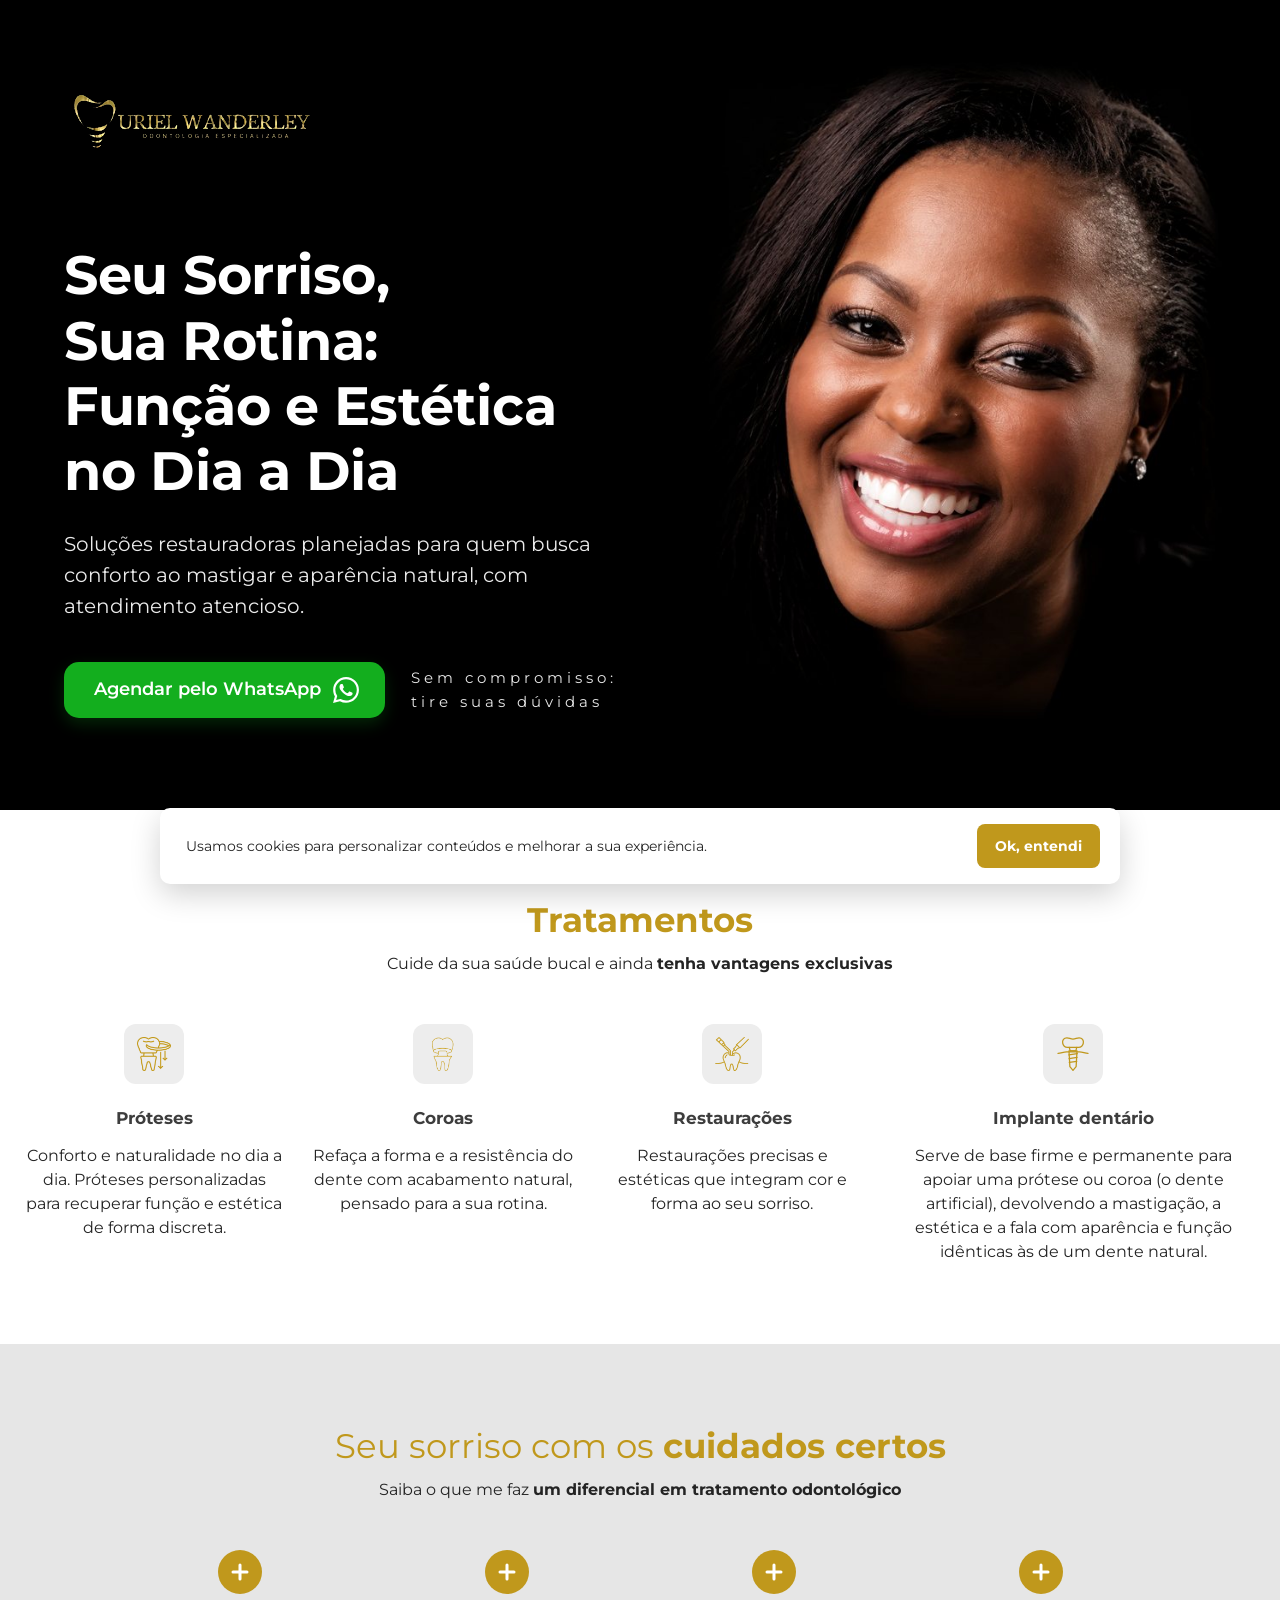
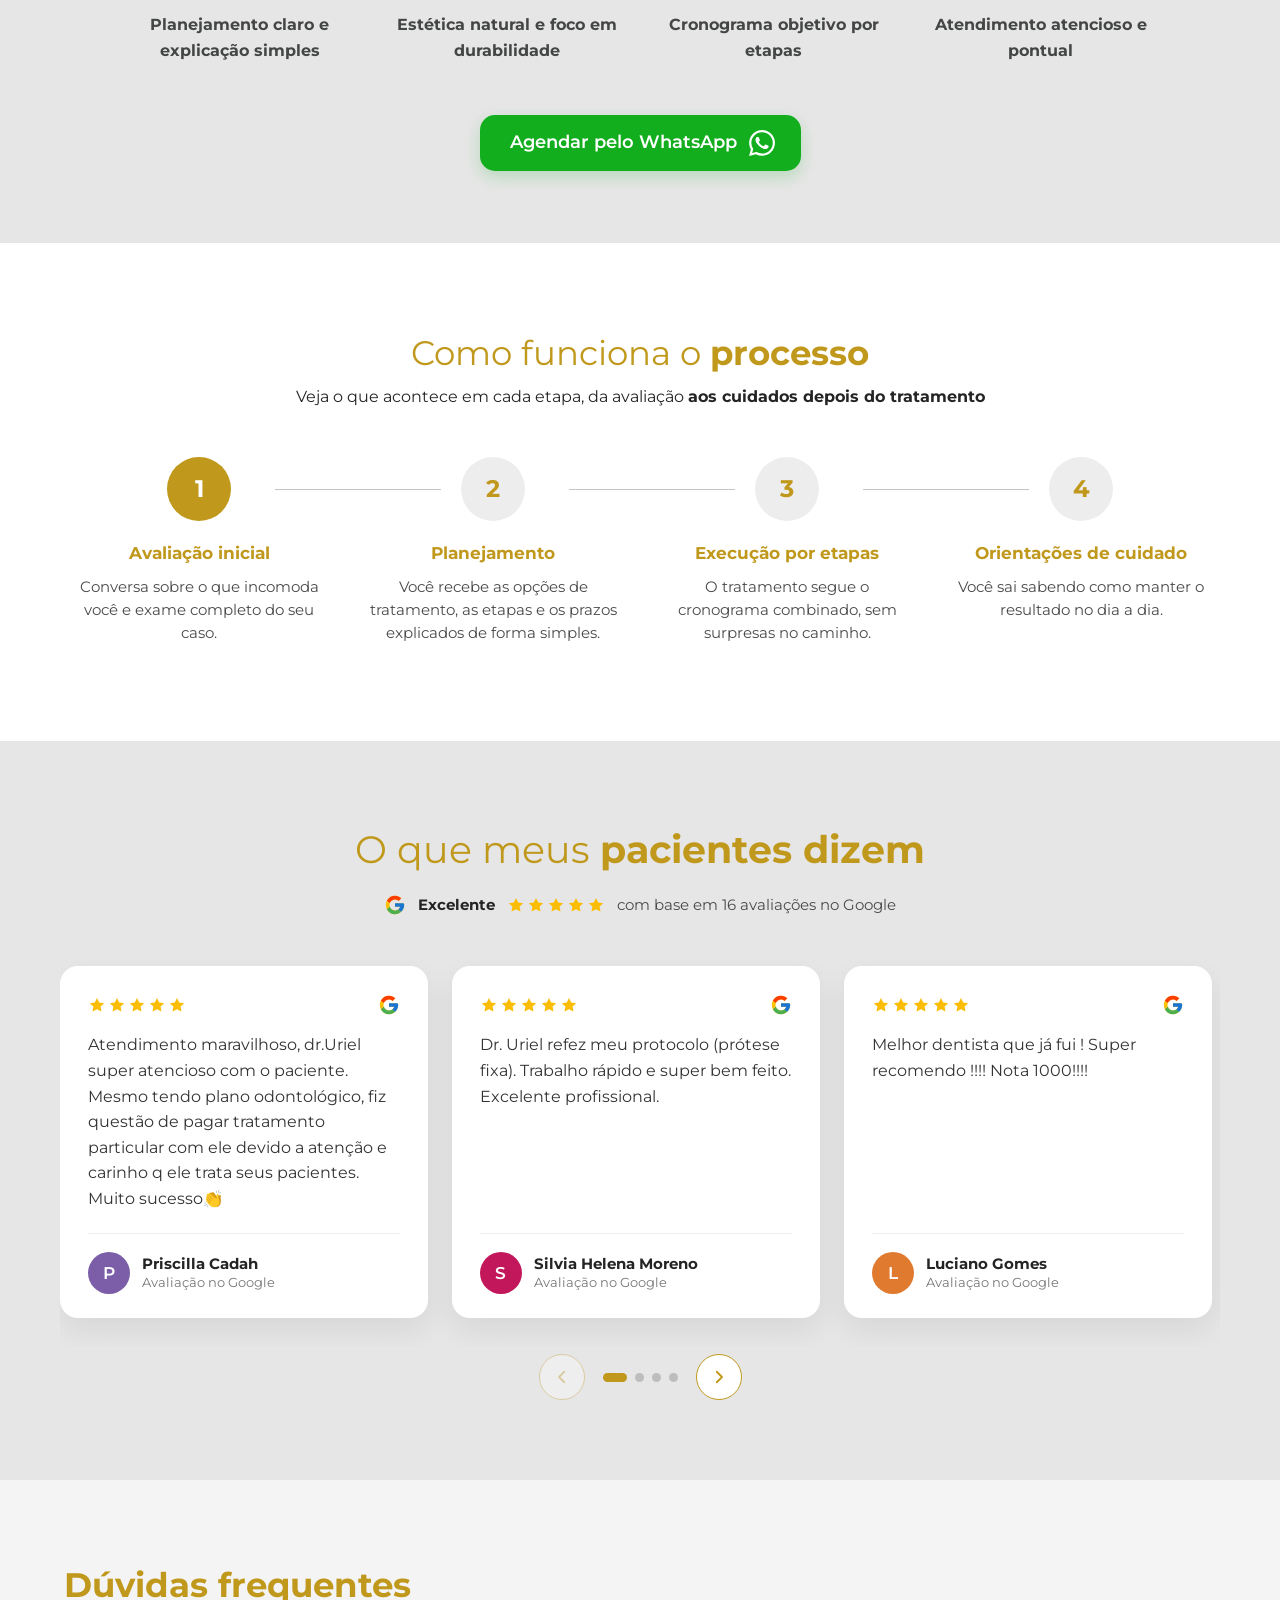
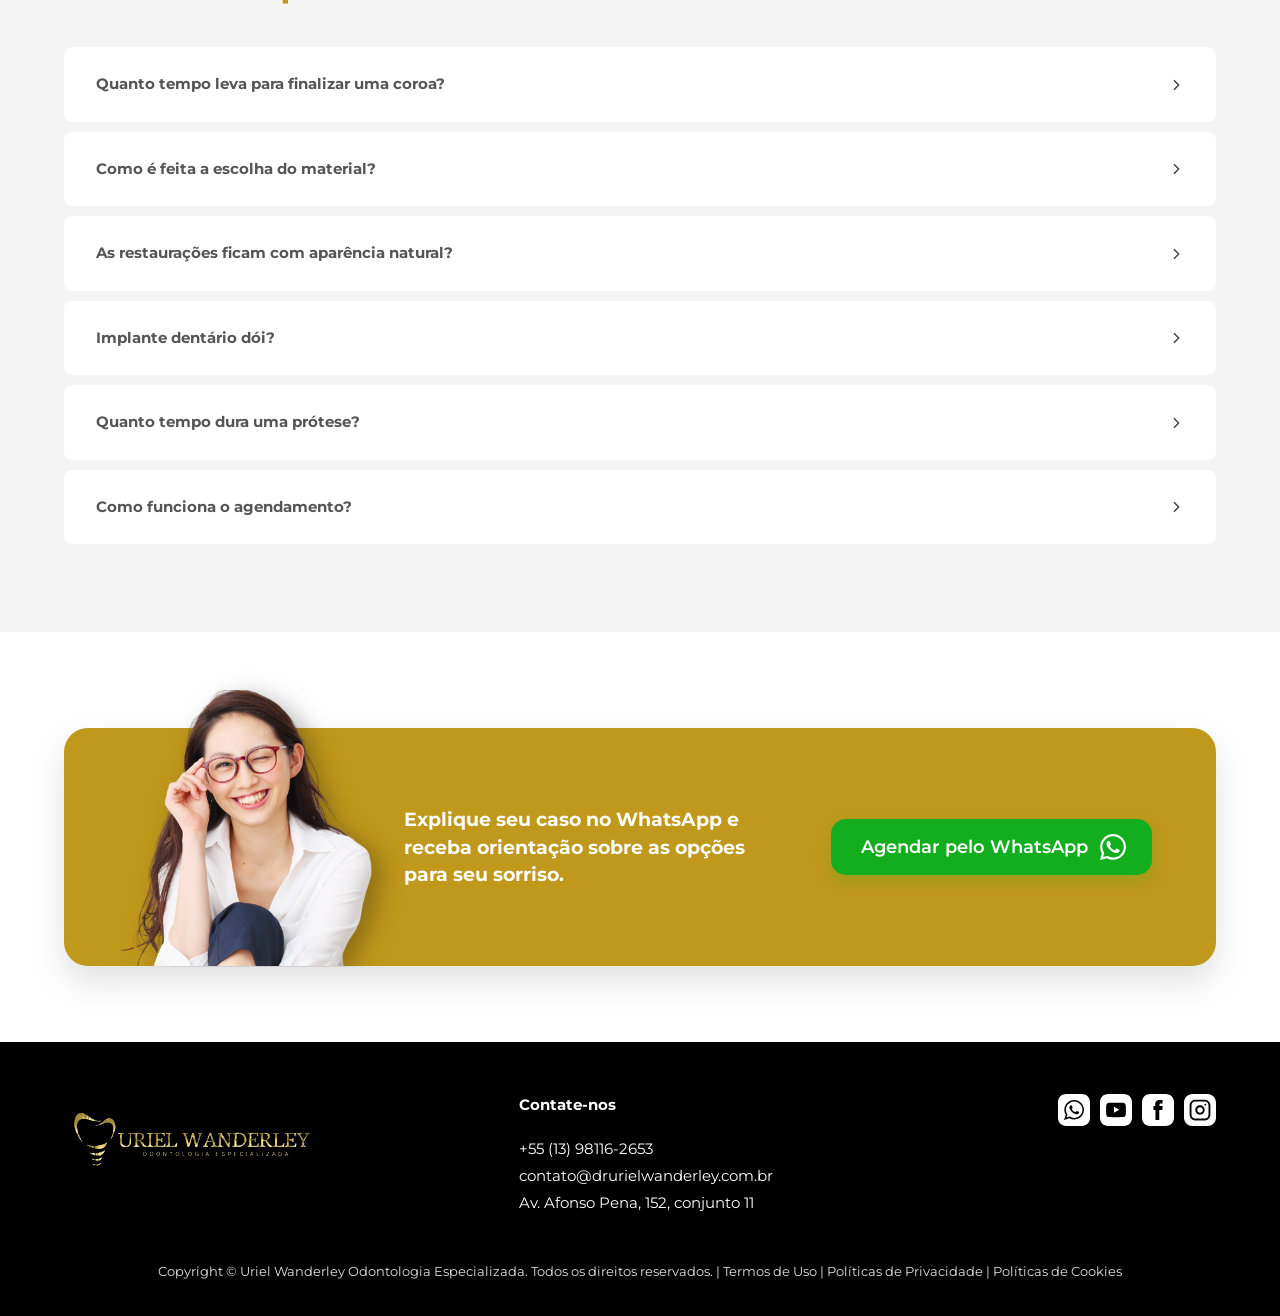
<file: dentista-rev01/index.html>
<!doctype html>
<html lang="pt-BR">
<head>
  <meta charset="utf-8">
  <meta name="viewport" content="width=device-width, initial-scale=1">
  <meta name="theme-color" content="#000000">
  <title>Dr. Uriel Wanderley - Implantes Dentários</title>
  <meta name="description" content="Tratamentos restauradores com foco em conforto, durabilidade e estética natural, conduzidos com planejamento detalhado e atenção ao paciente 40/45+.">
  <meta name="keywords" content="Implante Dentário, Próteses, Coroas, Restaurações">
  <meta name="robots" content="noindex, nofollow">
  <link rel="canonical" href="https://dentista.drurielwanderley.com.br/">
  <meta property="og:locale" content="pt_BR">
  <meta property="og:type" content="website">
  <meta property="og:title" content="Dr. Uriel Wanderley - Implantes Dentários">
  <meta property="og:description" content="Tratamentos restauradores com foco em conforto, durabilidade e estética natural.">
  <meta property="og:url" content="https://dentista.drurielwanderley.com.br/">
  <link rel="icon" href="assets/favicon.png">
  <link rel="apple-touch-icon" href="assets/favicon.png">


  <link rel="preconnect" href="https://fonts.googleapis.com">
  <link rel="preconnect" href="https://fonts.gstatic.com" crossorigin>
  <link href="https://fonts.googleapis.com/css2?family=Montserrat:wght@300;400;500;600;700&display=swap" rel="stylesheet">
  <link rel="preload" as="image" href="assets/hero-sorriso.jpg" imagesrcset="assets/hero-sorriso-760.jpg 760w, assets/hero-sorriso.jpg 1371w" imagesizes="(max-width: 900px) 100vw, 52vw">

  <style>
    /* ═══════════════════════════════════════════════════════════
       rev01 · réplica da página da GreatPages com os ajustes de 16/10/2026.

       A identidade é a do original: Montserrat, dourado #C0981C, verde
       #13AE1E nos botões, fundo preto no topo e no rodapé, cinza claro
       nas seções intermediárias. O que muda está listado no README da
       pasta do cliente, item a item.
       ═══════════════════════════════════════════════════════════ */
    :root {
      --ouro: #c0981c;
      --ouro-escuro: #a8841a;
      --verde: #13ae1e;
      --verde-escuro: #0f971a;
      --preto: #000;
      --cinza-secao: #e6e6e6;
      --cinza-faq: #f4f4f4;
      --cinza-icone: #ededed;
      --texto: #242424;
      --texto-suave: #4a4a4a;
      --titulo: #3d3d3d;
      --estrela: #fbbc04;
      --largura: 1200px;
      --raio-botao: 15px;
    }
    *, *::before, *::after { box-sizing: border-box; }
    html { -webkit-text-size-adjust: 100%; scroll-behavior: smooth; }
    body {
      margin: 0;
      font-family: Montserrat, system-ui, sans-serif;
      color: var(--texto);
      background: #fff;
      line-height: 1.5;
      -webkit-font-smoothing: antialiased;
    }
    img { max-width: 100%; display: block; }
    h1, h2, h3, p { margin: 0; }
    .wrap { width: 100%; max-width: var(--largura); margin: 0 auto; padding: 0 24px; }
    .nowrap { white-space: nowrap; }
    :focus-visible { outline: 3px solid var(--ouro); outline-offset: 3px; }

    /* ── Botão de WhatsApp: texto + logo branco à direita ───────── */
    .btn {
      display: inline-flex; align-items: center; justify-content: center; gap: 12px;
      min-height: 56px; padding: 0 26px 0 30px;
      background: var(--verde); color: #fff;
      font: 600 18px/1.2 Montserrat, sans-serif; text-decoration: none;
      border-radius: var(--raio-botao);
      box-shadow: 0 6px 16px rgba(19, 174, 30, .22);
      transition: background-color .2s ease, transform .2s ease, box-shadow .2s ease;
    }
    .btn:hover { background: var(--verde-escuro); transform: translateY(-1px); box-shadow: 0 10px 24px rgba(19, 174, 30, .34); }
    .btn svg { width: 26px; height: 26px; fill: #fff; flex: none; }

    /* ── Títulos de seção (padrão do original: parte leve + parte em negrito) */
    .titulo-secao { text-align: center; margin-bottom: 48px; }
    .titulo-secao h2 {
      font-size: clamp(26px, 3.2vw, 34px); line-height: 1.3; font-weight: 400; color: var(--ouro);
    }
    .titulo-secao h2 strong { font-weight: 700; }
    .titulo-secao p { margin-top: 10px; font-size: 16px; color: var(--texto); }
    .titulo-secao p strong { font-weight: 700; }

    /* ═════════ 1. TOPO ═════════ */
    .hero {
      position: relative; background: var(--preto); color: #fff; overflow: hidden;
      min-height: clamp(640px, 90vh, 880px);
      display: flex; align-items: center;
    }
    .hero__foto {
      position: absolute; top: 0; right: 0; bottom: 0; width: 52%;
      /* A foto já vem com preenchimento preto nas quatro bordas e o cabelo e o
         pescoço dissolvidos nele (assets/hero-sorriso.jpg). Com "contain" ela
         aparece inteira em qualquer tela, sem corte; as máscaras só suavizam a
         passagem para o texto e para a seção de baixo. */
      -webkit-mask-image: linear-gradient(to right, transparent 0, #000 20%), linear-gradient(to top, transparent 0, #000 12%);
      -webkit-mask-composite: source-in;
              mask-image: linear-gradient(to right, transparent 0, #000 20%), linear-gradient(to top, transparent 0, #000 12%);
              mask-composite: intersect;
    }
    .hero__foto img { width: 100%; height: 100%; object-fit: contain; object-position: 80% 50%; }
    .hero__wrap { position: relative; z-index: 1; padding-top: 56px; padding-bottom: 72px; }
    .hero__texto { max-width: 600px; }
    .hero__logo { width: 260px; height: auto; margin-bottom: clamp(48px, 9vh, 88px); }
    .hero h1 {
      font-size: clamp(30px, 1rem + 3vw, 56px);
      line-height: 1.2; font-weight: 700; letter-spacing: -.005em;
    }
    /* Uma linha por trecho: "no Dia a Dia" fica sozinho na última linha, com
       folga até a foto, em vez de espremido no fim de uma linha longa. */
    .hero h1 span { display: block; white-space: nowrap; }
    .hero__sub { margin-top: 26px; font-size: clamp(17px, 1.6vw, 21px); line-height: 1.5; max-width: 34em; color: rgba(255,255,255,.92); }
    .hero__acoes { margin-top: 40px; display: flex; align-items: center; flex-wrap: wrap; gap: 20px 26px; }
    .hero__nota { font-size: 15px; letter-spacing: 4px; line-height: 1.55; color: rgba(255,255,255,.9); }

    /* ═════════ 2. TRATAMENTOS ═════════ */
    .tratamentos { padding: 88px 0 80px; }
    .tratamentos .wrap { max-width: 1280px; }
    .tratamentos .titulo-secao h2 { font-weight: 700; }
    .cards {
      display: grid; gap: 40px 28px;
      /* O implante tem o texto mais longo: a coluna dele é mais larga para o
         texto não virar uma tira alta ao lado dos outros três. */
      grid-template-columns: repeat(3, minmax(0, 1fr)) minmax(0, 1.4fr);
    }
    .card { text-align: center; }
    .card__icone {
      width: 60px; height: 60px; margin: 0 auto 22px; border-radius: 12px;
      background: var(--cinza-icone); display: grid; place-items: center; color: var(--ouro);
    }
    .card__icone img, .card__icone svg { width: 34px; height: 34px; }
    .card h3 { font-size: 17px; font-weight: 700; color: var(--titulo); margin-bottom: 12px; }
    .card p { font-size: 15.5px; line-height: 1.55; color: var(--texto); max-width: 260px; margin: 0 auto; }
    .card--largo p { max-width: 360px; }

    /* ═════════ 3. DIFERENCIAIS ═════════ */
    .diferenciais { background: var(--cinza-secao); padding: 80px 0 72px; }
    .dif-lista {
      list-style: none; margin: 0 auto; padding: 0; max-width: 1040px;
      display: grid; grid-template-columns: repeat(4, 1fr); gap: 36px 28px;
    }
    .dif-lista li { display: flex; flex-direction: column; align-items: center; text-align: center; }
    .dif-mais {
      width: 44px; height: 44px; border-radius: 50%; background: var(--ouro);
      display: grid; place-items: center; margin-bottom: 18px;
    }
    .dif-mais svg { width: 20px; height: 20px; stroke: #fff; stroke-width: 3; stroke-linecap: round; }
    .dif-lista p { font-size: 16px; font-weight: 700; line-height: 1.6; color: #444646; max-width: 15em; }
    .diferenciais .acao { margin-top: 52px; text-align: center; }

    /* ═════════ 4. PROCESSO ═════════ */
    .processo { padding: 88px 0 96px; }
    .passos {
      list-style: none; margin: 0; padding: 0;
      display: grid; grid-template-columns: repeat(4, 1fr); gap: 32px 24px;
    }
    .passo { position: relative; text-align: center; padding: 0 6px; }
    .passo:not(:first-child)::before {
      content: ""; position: absolute; top: 32px; height: 1px; background: #c4c4c4;
      left: calc(-50% + 52px); right: calc(50% + 52px);
    }
    .passo__num {
      width: 64px; height: 64px; margin: 0 auto 20px; border-radius: 50%;
      display: grid; place-items: center; font-size: 24px; font-weight: 700;
      background: var(--cinza-icone); color: var(--ouro);
    }
    .passo:first-child .passo__num { background: var(--ouro); color: #fff; }
    .passo h3 { font-size: 17px; font-weight: 700; color: var(--ouro); margin-bottom: 8px; }
    .passo p { font-size: 15px; line-height: 1.55; color: var(--texto-suave); max-width: 250px; margin: 0 auto; }

    /* ═════════ 5. DEPOIMENTOS ═════════ */
    .depoimentos { background: var(--cinza-secao); padding: 84px 0 80px; }
    .depoimentos .titulo-secao { margin-bottom: 20px; }
    .depoimentos .titulo-secao h2 { font-size: clamp(28px, 3.4vw, 38px); }
    .resumo-google {
      display: flex; align-items: center; justify-content: center; flex-wrap: wrap; gap: 8px 12px;
      font-size: 15px; color: var(--texto-suave); margin-bottom: 44px;
    }
    .resumo-google strong { color: var(--texto); font-weight: 700; }
    .estrelas { display: inline-flex; gap: 2px; color: var(--estrela); }
    .estrelas svg { width: 18px; height: 18px; fill: currentColor; }
    .g-logo { width: 22px; height: 22px; flex: none; }

    .carrossel { position: relative; }
    .trilho {
      display: grid; grid-auto-flow: column; gap: 24px;
      grid-auto-columns: calc((100% - 48px) / 3);
      overflow-x: auto; scroll-snap-type: x mandatory; scroll-behavior: smooth;
      padding: 6px 4px 28px; margin: 0 -4px;
      scrollbar-width: none;
    }
    .trilho::-webkit-scrollbar { display: none; }
    .avaliacao {
      scroll-snap-align: start;
      background: #fff; border-radius: 18px; padding: 28px 28px 24px;
      box-shadow: 0 12px 30px rgba(0, 0, 0, .07);
      display: flex; flex-direction: column;
    }
    .avaliacao__topo { display: flex; align-items: center; justify-content: space-between; margin-bottom: 16px; }
    .avaliacao__texto { font-size: 15.5px; line-height: 1.65; color: #333; flex: 1; }
    .avaliacao__autor { display: flex; align-items: center; gap: 12px; margin-top: 22px; padding-top: 18px; border-top: 1px solid #eee; }
    .avatar {
      width: 42px; height: 42px; border-radius: 50%; flex: none;
      display: grid; place-items: center; color: #fff; font-weight: 600; font-size: 17px;
    }
    .avaliacao__nome { font-size: 15px; font-weight: 700; color: var(--texto); line-height: 1.3; }
    .avaliacao__fonte { font-size: 13px; color: #777; }
    .carrossel__controles { display: flex; align-items: center; justify-content: center; gap: 18px; margin-top: 8px; }
    .seta {
      width: 46px; height: 46px; border-radius: 50%; border: 1.5px solid var(--ouro);
      background: #fff; color: var(--ouro); cursor: pointer; display: grid; place-items: center;
      transition: background-color .2s ease, color .2s ease, opacity .2s ease;
    }
    .seta:hover:not(:disabled) { background: var(--ouro); color: #fff; }
    .seta:disabled { opacity: .35; cursor: default; }
    .seta svg { width: 18px; height: 18px; stroke: currentColor; stroke-width: 2.4; fill: none; stroke-linecap: round; stroke-linejoin: round; }
    .pontos { display: flex; gap: 8px; }
    .pontos button {
      width: 9px; height: 9px; border-radius: 50%; border: 0; padding: 0; cursor: pointer;
      background: #bdbdbd; transition: background-color .2s ease, width .2s ease;
    }
    .pontos button[aria-current="true"] { background: var(--ouro); width: 24px; border-radius: 6px; }

    /* ═════════ 6. DÚVIDAS ═════════ */
    .duvidas { background: var(--cinza-faq); padding: 80px 0 88px; }
    .duvidas h2 { font-size: clamp(26px, 3.2vw, 34px); font-weight: 700; color: var(--ouro); margin-bottom: 36px; }
    .faq { display: grid; gap: 10px; }
    .faq details { background: #fff; border-radius: 8px; }
    .faq summary {
      list-style: none; cursor: pointer; display: flex; align-items: center; justify-content: space-between; gap: 20px;
      padding: 26px 32px; font-size: 15px; font-weight: 700; color: #555;
    }
    .faq summary::-webkit-details-marker { display: none; }
    .faq summary svg { width: 16px; height: 16px; flex: none; stroke: #444; stroke-width: 2.2; fill: none; transition: transform .2s ease; }
    .faq details[open] summary svg { transform: rotate(90deg); }
    .faq details p { padding: 0 32px 26px; font-size: 15px; line-height: 1.65; color: var(--texto-suave); }

    /* ═════════ 7. CHAMADA FINAL ═════════ */
    .chamada { padding: 96px 0 76px; }
    .chamada__caixa {
      position: relative; background: var(--ouro); border-radius: 24px;
      min-height: 238px; padding: 36px 64px 36px 340px;
      display: flex; align-items: center; justify-content: space-between; gap: 40px;
      box-shadow: 0 16px 34px rgba(0, 0, 0, .12);
    }
    .chamada__mulher {
      position: absolute; left: 56px; bottom: 0; width: 252px; height: auto;
      /* Sombra pedida em 16/10: dá relevo à recortada sobre o dourado. */
      filter: drop-shadow(10px 6px 12px rgba(0, 0, 0, .28));
      /* Corta só a sombra que vazaria para baixo da caixa. */
      clip-path: inset(-80px -80px 0 -80px);
    }
    .chamada__texto { color: #fff; font-size: 19px; font-weight: 700; line-height: 1.45; max-width: 25em; }
    .chamada .btn { flex: none; }

    /* ═════════ 8. RODAPÉ ═════════ */
    .rodape { background: var(--preto); color: #fff; padding: 52px 0 34px; }
    .rodape__grade { display: grid; grid-template-columns: 1fr 1.2fr auto; gap: 32px; align-items: start; }
    .rodape__logo { width: 260px; height: auto; }
    .rodape h2 { font-size: 15px; font-weight: 700; margin-bottom: 18px; }
    .rodape address { font-style: normal; font-size: 15px; line-height: 1.8; }
    .rodape address a { color: #fff; text-decoration: none; }
    .redes { display: flex; gap: 10px; }
    .redes img { width: 32px; height: 32px; filter: invert(1); }
    .rodape__direitos { margin-top: 44px; text-align: center; font-size: 13px; color: rgba(255,255,255,.88); line-height: 1.7; }

    /* ── Aviso de cookies (o original da GreatPages tinha o mesmo aviso) */
    .cookies {
      position: fixed; left: 50%; bottom: 16px; transform: translateX(-50%); z-index: 50;
      width: min(960px, calc(100% - 32px));
      background: #fff; color: var(--texto); border-radius: 10px; box-shadow: 0 10px 30px rgba(0,0,0,.18);
      padding: 16px 20px 16px 26px; display: flex; align-items: center; justify-content: space-between; gap: 18px;
      font-size: 14px;
    }
    .cookies[hidden] { display: none; }
    .cookies button {
      flex: none; border: 0; border-radius: 8px; background: var(--ouro); color: #fff;
      font: 700 14px Montserrat, sans-serif; padding: 12px 18px; min-height: 44px; cursor: pointer;
    }

    /* ═════════ RESPONSIVO ═════════ */
    @media (max-width: 1024px) {
      .trilho { grid-auto-columns: calc((100% - 24px) / 2); }
      .chamada__caixa { padding-left: 270px; padding-right: 40px; }
      .chamada__mulher { width: 220px; left: 28px; }
    }
    @media (max-width: 900px) {
      /* No celular o texto e o botão vêm primeiro (como no original) e a foto
         fecha o topo, entrando e saindo do preto pelas duas pontas. */
      .hero { display: flex; flex-direction: column; min-height: 0; text-align: center; }
      .hero__foto { order: 2; }
      .hero__wrap { padding-top: 32px; padding-bottom: 0; }
      .hero__texto { max-width: 560px; margin: 0 auto; }
      .hero__logo { width: 220px; margin: 0 auto 40px; }
      .hero__sub { margin-left: auto; margin-right: auto; }
      .hero__acoes { justify-content: center; flex-direction: column; gap: 18px; }
      .hero__foto {
        position: relative; width: 100%; height: min(118vw, 520px); margin-top: 8px;
        -webkit-mask-image: linear-gradient(to bottom, transparent 0, #000 16%, #000 80%, transparent 100%);
                mask-image: linear-gradient(to bottom, transparent 0, #000 16%, #000 80%, transparent 100%);
      }
      .hero__foto img { object-fit: cover; object-position: 50% 45%; }
      .cards, .dif-lista { grid-template-columns: repeat(2, 1fr); }
      .passos { grid-template-columns: repeat(2, 1fr); row-gap: 44px; }
      .passo:nth-child(3)::before { display: none; }
      .chamada { padding-top: 150px; }
      .chamada__caixa { flex-direction: column; text-align: center; padding: 150px 28px 36px; gap: 26px; }
      .chamada__mulher { left: 50%; transform: translateX(-50%); bottom: auto; top: -120px; width: 220px; }
      .chamada__texto { max-width: 30em; }
      .rodape__grade { grid-template-columns: 1fr; text-align: center; justify-items: center; }
    }
    @media (max-width: 600px) {
      .wrap { padding: 0 20px; }
      .btn { width: 100%; max-width: 360px; font-size: 16px; padding: 0 18px; white-space: nowrap; }
      .tratamentos, .processo { padding: 64px 0; }
      .diferenciais, .depoimentos, .duvidas { padding: 60px 0; }
      .titulo-secao { margin-bottom: 36px; }
      .cards { grid-template-columns: 1fr; gap: 36px; }
      .dif-lista { grid-template-columns: 1fr 1fr; gap: 30px 16px; }
      .dif-lista p { font-size: 15px; }
      .passos { grid-template-columns: 1fr; }
      .passo::before { display: none; }
      .trilho { grid-auto-columns: 86%; gap: 16px; }
      .faq summary { padding: 22px 20px; }
      .faq details p { padding: 0 20px 22px; }
      .chamada__caixa { border-radius: 20px; padding-left: 18px; padding-right: 18px; }
      .cookies { font-size: 13px; line-height: 1.4; padding: 12px 12px 12px 16px; gap: 12px; }
      .cookies button { padding: 10px 14px; font-size: 13px; }
    }
    @media (prefers-reduced-motion: reduce) {
      html, .trilho { scroll-behavior: auto; }
      .btn, .seta, .pontos button, .faq summary svg { transition: none; }
    }
  </style>

  <script type="application/ld+json">
  {
    "@context": "https://schema.org",
    "@type": "FAQPage",
    "mainEntity": [
      {"@type": "Question", "name": "Quanto tempo leva para finalizar uma coroa?", "acceptedAnswer": {"@type": "Answer", "text": "O cronograma é combinado previamente e depende do caso. Explicamos etapas e prazos de forma clara."}},
      {"@type": "Question", "name": "Como é feita a escolha do material?", "acceptedAnswer": {"@type": "Answer", "text": "Indicamos opções com base em estética, resistência e objetivo do tratamento. Você participa da decisão com informações simples e diretas."}},
      {"@type": "Question", "name": "As restaurações ficam com aparência natural?", "acceptedAnswer": {"@type": "Answer", "text": "Buscamos integrar cor e forma para um resultado discreto no dia a dia."}},
      {"@type": "Question", "name": "Implante dentário dói?", "acceptedAnswer": {"@type": "Answer", "text": "A abordagem é planejada para oferecer conforto durante o procedimento. Após a avaliação, explicamos o passo a passo."}},
      {"@type": "Question", "name": "Quanto tempo dura uma prótese?", "acceptedAnswer": {"@type": "Answer", "text": "A longevidade depende de uso e cuidados. Orientamos sobre manutenção para conservar conforto e aparência."}},
      {"@type": "Question", "name": "Como funciona o agendamento?", "acceptedAnswer": {"@type": "Answer", "text": "Clique no botão de WhatsApp, fale com nossa equipe e receba as informações para agendar."}}
    ]
  }
  </script>
</head>
<body>

  <svg width="0" height="0" style="position:absolute" aria-hidden="true">
    <symbol id="i-whatsapp" viewBox="0 0 24 24"><path d="M17.472 14.382c-.297-.149-1.758-.867-2.03-.967-.273-.099-.471-.148-.67.15-.197.297-.767.966-.94 1.164-.173.199-.347.223-.644.075-.297-.15-1.255-.463-2.39-1.475-.883-.788-1.48-1.761-1.653-2.059-.173-.297-.018-.458.13-.606.134-.133.298-.347.446-.52.149-.174.198-.298.298-.497.099-.198.05-.371-.025-.52-.075-.149-.669-1.612-.916-2.207-.242-.579-.487-.5-.669-.51-.173-.008-.371-.01-.57-.01-.198 0-.52.074-.792.372-.272.297-1.04 1.016-1.04 2.479 0 1.462 1.065 2.875 1.213 3.074.149.198 2.096 3.2 5.077 4.487.709.306 1.262.489 1.694.625.712.227 1.36.195 1.871.118.571-.085 1.758-.719 2.006-1.413.248-.694.248-1.289.173-1.413-.074-.124-.272-.198-.57-.347m-5.421 7.403h-.004a9.87 9.87 0 0 1-5.031-1.378l-.361-.214-3.741.982.998-3.648-.235-.374a9.86 9.86 0 0 1-1.51-5.26c.001-5.45 4.436-9.884 9.888-9.884 2.64 0 5.122 1.03 6.988 2.898a9.825 9.825 0 0 1 2.893 6.994c-.003 5.45-4.437 9.884-9.885 9.884m8.413-18.297A11.815 11.815 0 0 0 12.05 0C5.495 0 .16 5.335.157 11.892c0 2.096.547 4.142 1.588 5.945L.057 24l6.305-1.654a11.882 11.882 0 0 0 5.683 1.448h.005c6.554 0 11.89-5.335 11.893-11.893a11.821 11.821 0 0 0-3.48-8.413z"/></symbol>
    <symbol id="i-estrela" viewBox="0 0 24 24"><path d="M12 2.5l2.95 6.1 6.7.9-4.9 4.65 1.2 6.65L12 17.6l-5.95 3.2 1.2-6.65L2.35 9.5l6.7-.9z"/></symbol>
    <symbol id="i-google" viewBox="0 0 48 48"><path fill="#FFC107" d="M43.6 20.5H42V20H24v8h11.3C33.7 32.7 29.2 36 24 36c-6.6 0-12-5.4-12-12s5.4-12 12-12c3.1 0 5.8 1.2 7.9 3.1l5.7-5.7C34 6.1 29.3 4 24 4 13 4 4 13 4 24s9 20 20 20 20-9 20-20c0-1.3-.1-2.4-.4-3.5z"/><path fill="#FF3D00" d="M6.3 14.7l6.6 4.8C14.7 15.1 19 12 24 12c3.1 0 5.8 1.2 7.9 3.1l5.7-5.7C34 6.1 29.3 4 24 4 16.3 4 9.7 8.3 6.3 14.7z"/><path fill="#4CAF50" d="M24 44c5.2 0 9.9-2 13.4-5.2l-6.2-5.2C29.2 35.1 26.7 36 24 36c-5.2 0-9.6-3.3-11.3-8l-6.5 5C9.5 39.6 16.2 44 24 44z"/><path fill="#1976D2" d="M43.6 20.5H42V20H24v8h11.3c-.8 2.2-2.2 4.2-4.1 5.6l6.2 5.2C37 39.2 44 34 44 24c0-1.3-.1-2.4-.4-3.5z"/></symbol>
  </svg>

  <!-- ═════════ 1. TOPO ═════════ -->
  <header class="hero">
    <div class="hero__foto" aria-hidden="true">
      <img src="assets/hero-sorriso.jpg"
           srcset="assets/hero-sorriso-760.jpg 760w, assets/hero-sorriso.jpg 1371w"
           sizes="(max-width: 900px) 100vw, 52vw" width="1371" height="1706" alt="" fetchpriority="high">
    </div>
    <div class="wrap hero__wrap">
      <div class="hero__texto">
        <img class="hero__logo" src="assets/logo-uriel-wanderley-transparente.png" width="260" height="85" alt="Uriel Wanderley Odontologia Especializada">
        <h1><span>Seu Sorriso,</span> <span>Sua Rotina:</span> <span>Função e Estética</span> <span>no Dia a Dia</span></h1>
        <p class="hero__sub">Soluções restauradoras planejadas para quem busca conforto ao mastigar e aparência natural, com atendimento atencioso.</p>
        <div class="hero__acoes">
          <a class="btn" href="https://wa.me/5513981162653?text=Ol%C3%A1%2C%20vim%20pelo%20site.%20Que%20agendar%20uma%20avalia%C3%A7%C3%A3o">Agendar pelo WhatsApp<svg aria-hidden="true"><use href="#i-whatsapp"/></svg></a>
          <p class="hero__nota">Sem compromisso:<br>tire suas dúvidas</p>
        </div>
      </div>
    </div>
  </header>

  <main>
    <!-- ═════════ 2. TRATAMENTOS ═════════ -->
    <section class="tratamentos" aria-labelledby="t-tratamentos">
      <div class="wrap">
        <div class="titulo-secao">
          <h2 id="t-tratamentos">Tratamentos</h2>
          <p>Cuide da sua saúde bucal e ainda <strong>tenha vantagens exclusivas</strong></p>
        </div>
        <div class="cards">
          <article class="card">
            <div class="card__icone"><img src="assets/icone-proteses.png" width="34" height="34" alt=""></div>
            <h3>Próteses</h3>
            <p>Conforto e naturalidade no dia a dia. Próteses personalizadas para recuperar função e estética de forma discreta.</p>
          </article>
          <article class="card">
            <div class="card__icone"><img src="assets/icone-coroas.png" width="34" height="34" alt=""></div>
            <h3>Coroas</h3>
            <p>Refaça a forma e a resistência do dente com acabamento natural, pensado para a sua rotina.</p>
          </article>
          <article class="card">
            <div class="card__icone"><img src="assets/icone-restauracoes.png" width="34" height="34" alt=""></div>
            <h3>Restaurações</h3>
            <p>Restaurações precisas e estéticas que integram cor e forma ao seu sorriso.</p>
          </article>
          <article class="card card--largo">
            <div class="card__icone">
              <!-- Implante: coroa, pilar, linha da gengiva e parafuso. Ocupa a mesma altura
                   dos outros ícones e termina na mesma linha de base deles. -->
              <svg viewBox="3 3 58 59" fill="none" stroke="currentColor" stroke-width="2.2" stroke-linecap="round" stroke-linejoin="round" aria-hidden="true">
                <path d="M21.5 4.5c-5.4 0-8.4 4.2-7.4 9.2.8 4.2 4.1 7.3 8.3 7.3h19.2c4.2 0 7.5-3.1 8.3-7.3 1-5-2-9.2-7.4-9.2-4 0-6.1 2.1-10.5 2.1s-6.5-2.1-10.5-2.1z"/>
                <path d="M25.5 21l1.6 6h9.8l1.6-6"/>
                <path d="M6 31.5c5.5 0 9-2.5 15-2.5h22c6 0 9.5 2.5 15 2.5"/>
                <path d="M25 27h14l-1.6 27.5L32 61l-5.4-6.5z"/>
                <path d="M24.8 34l14.6-2.2M25.2 40.6l13.8-2.1M25.6 47.2l12.9-2"/>
              </svg>
            </div>
            <h3>Implante dentário</h3>
            <p>Serve de base firme e permanente para apoiar uma prótese ou coroa (o dente artificial), devolvendo a mastigação, a estética e a fala com aparência e função idênticas às de um dente natural.</p>
          </article>
        </div>
      </div>
    </section>

    <!-- ═════════ 3. DIFERENCIAIS ═════════ -->
    <section class="diferenciais" aria-labelledby="t-diferenciais">
      <div class="wrap">
        <div class="titulo-secao">
          <h2 id="t-diferenciais">Seu sorriso com os <strong>cuidados certos</strong></h2>
          <p>Saiba o que me faz <strong>um diferencial em tratamento odontológico</strong></p>
        </div>
        <ul class="dif-lista">
          <li><span class="dif-mais" aria-hidden="true"><svg viewBox="0 0 20 20"><path d="M10 3v14M3 10h14"/></svg></span><p>Planejamento claro e explicação simples</p></li>
          <li><span class="dif-mais" aria-hidden="true"><svg viewBox="0 0 20 20"><path d="M10 3v14M3 10h14"/></svg></span><p>Estética natural e foco em durabilidade</p></li>
          <li><span class="dif-mais" aria-hidden="true"><svg viewBox="0 0 20 20"><path d="M10 3v14M3 10h14"/></svg></span><p>Cronograma objetivo por etapas</p></li>
          <li><span class="dif-mais" aria-hidden="true"><svg viewBox="0 0 20 20"><path d="M10 3v14M3 10h14"/></svg></span><p>Atendimento atencioso e pontual</p></li>
        </ul>
        <div class="acao">
          <a class="btn" href="https://wa.me/5513981162653?text=Ol%C3%A1%2C%20vim%20pelo%20site.%20Que%20agendar%20uma%20avalia%C3%A7%C3%A3o">Agendar pelo WhatsApp<svg aria-hidden="true"><use href="#i-whatsapp"/></svg></a>
        </div>
      </div>
    </section>

    <!-- ═════════ 4. PROCESSO ═════════ -->
    <section class="processo" aria-labelledby="t-processo">
      <div class="wrap">
        <div class="titulo-secao">
          <h2 id="t-processo">Como funciona o <strong>processo</strong></h2>
          <p>Veja o que acontece em cada etapa, da avaliação <strong>aos cuidados depois do tratamento</strong></p>
        </div>
        <ol class="passos">
          <li class="passo">
            <span class="passo__num" aria-hidden="true">1</span>
            <h3>Avaliação inicial</h3>
            <p>Conversa sobre o que incomoda você e exame completo do seu caso.</p>
          </li>
          <li class="passo">
            <span class="passo__num" aria-hidden="true">2</span>
            <h3>Planejamento</h3>
            <p>Você recebe as opções de tratamento, as etapas e os prazos explicados de forma simples.</p>
          </li>
          <li class="passo">
            <span class="passo__num" aria-hidden="true">3</span>
            <h3>Execução por etapas</h3>
            <p>O tratamento segue o cronograma combinado, sem surpresas no caminho.</p>
          </li>
          <li class="passo">
            <span class="passo__num" aria-hidden="true">4</span>
            <h3>Orientações de cuidado</h3>
            <p>Você sai sabendo como manter o resultado no dia a dia.</p>
          </li>
        </ol>
      </div>
    </section>

    <!-- ═════════ 5. DEPOIMENTOS ═════════
         Textos copiados das avaliações do Google exibidas no site do cliente
         (drurielwanderley.com.br, selo Trustindex), conferidos em 16/10/2026. -->
    <section class="depoimentos" aria-labelledby="t-depoimentos">
      <div class="wrap">
        <div class="titulo-secao">
          <h2 id="t-depoimentos">O que meus <strong>pacientes dizem</strong></h2>
        </div>
        <p class="resumo-google">
          <svg class="g-logo" aria-hidden="true"><use href="#i-google"/></svg>
          <strong>Excelente</strong>
          <span class="estrelas" aria-label="5 de 5 estrelas"><svg><use href="#i-estrela"/></svg><svg><use href="#i-estrela"/></svg><svg><use href="#i-estrela"/></svg><svg><use href="#i-estrela"/></svg><svg><use href="#i-estrela"/></svg></span>
          <span>com base em 16 avaliações no Google</span>
        </p>

        <div class="carrossel">
          <div class="trilho" id="trilho" tabindex="0" aria-label="Avaliações de pacientes">
            <article class="avaliacao">
              <div class="avaliacao__topo">
                <span class="estrelas" aria-label="5 estrelas"><svg><use href="#i-estrela"/></svg><svg><use href="#i-estrela"/></svg><svg><use href="#i-estrela"/></svg><svg><use href="#i-estrela"/></svg><svg><use href="#i-estrela"/></svg></span>
                <svg class="g-logo" aria-hidden="true"><use href="#i-google"/></svg>
              </div>
              <p class="avaliacao__texto">Atendimento maravilhoso, dr.Uriel super atencioso com o paciente. Mesmo tendo plano odontológico, fiz questão de pagar tratamento particular com ele devido a atenção e carinho q ele trata seus pacientes. Muito sucesso👏</p>
              <div class="avaliacao__autor"><span class="avatar" style="background:#7b5ea7" aria-hidden="true">P</span><div><p class="avaliacao__nome">Priscilla Cadah</p><p class="avaliacao__fonte">Avaliação no Google</p></div></div>
            </article>
            <article class="avaliacao">
              <div class="avaliacao__topo">
                <span class="estrelas" aria-label="5 estrelas"><svg><use href="#i-estrela"/></svg><svg><use href="#i-estrela"/></svg><svg><use href="#i-estrela"/></svg><svg><use href="#i-estrela"/></svg><svg><use href="#i-estrela"/></svg></span>
                <svg class="g-logo" aria-hidden="true"><use href="#i-google"/></svg>
              </div>
              <p class="avaliacao__texto">Dr. Uriel refez meu protocolo (prótese fixa). Trabalho rápido e super bem feito. Excelente profissional.</p>
              <div class="avaliacao__autor"><span class="avatar" style="background:#c2185b" aria-hidden="true">S</span><div><p class="avaliacao__nome">Silvia Helena Moreno</p><p class="avaliacao__fonte">Avaliação no Google</p></div></div>
            </article>
            <article class="avaliacao">
              <div class="avaliacao__topo">
                <span class="estrelas" aria-label="5 estrelas"><svg><use href="#i-estrela"/></svg><svg><use href="#i-estrela"/></svg><svg><use href="#i-estrela"/></svg><svg><use href="#i-estrela"/></svg><svg><use href="#i-estrela"/></svg></span>
                <svg class="g-logo" aria-hidden="true"><use href="#i-google"/></svg>
              </div>
              <p class="avaliacao__texto">Melhor dentista que já fui ! Super recomendo !!!! Nota 1000!!!!</p>
              <div class="avaliacao__autor"><span class="avatar" style="background:#e07a2f" aria-hidden="true">L</span><div><p class="avaliacao__nome">Luciano Gomes</p><p class="avaliacao__fonte">Avaliação no Google</p></div></div>
            </article>
            <article class="avaliacao">
              <div class="avaliacao__topo">
                <span class="estrelas" aria-label="5 estrelas"><svg><use href="#i-estrela"/></svg><svg><use href="#i-estrela"/></svg><svg><use href="#i-estrela"/></svg><svg><use href="#i-estrela"/></svg><svg><use href="#i-estrela"/></svg></span>
                <svg class="g-logo" aria-hidden="true"><use href="#i-google"/></svg>
              </div>
              <p class="avaliacao__texto">Atendimento de qualidade, pontualidade e higienização correta...Recomendo</p>
              <div class="avaliacao__autor"><span class="avatar" style="background:#689f38" aria-hidden="true">M</span><div><p class="avaliacao__nome">Marla Cabral</p><p class="avaliacao__fonte">Avaliação no Google</p></div></div>
            </article>
            <article class="avaliacao">
              <div class="avaliacao__topo">
                <span class="estrelas" aria-label="5 estrelas"><svg><use href="#i-estrela"/></svg><svg><use href="#i-estrela"/></svg><svg><use href="#i-estrela"/></svg><svg><use href="#i-estrela"/></svg><svg><use href="#i-estrela"/></svg></span>
                <svg class="g-logo" aria-hidden="true"><use href="#i-google"/></svg>
              </div>
              <p class="avaliacao__texto">excelentes profissionais gentileza e higiene parabéns recomendo</p>
              <div class="avaliacao__autor"><span class="avatar" style="background:#1565c0" aria-hidden="true">M</span><div><p class="avaliacao__nome">Marta Ribeiro</p><p class="avaliacao__fonte">Avaliação no Google</p></div></div>
            </article>
            <article class="avaliacao">
              <div class="avaliacao__topo">
                <span class="estrelas" aria-label="5 estrelas"><svg><use href="#i-estrela"/></svg><svg><use href="#i-estrela"/></svg><svg><use href="#i-estrela"/></svg><svg><use href="#i-estrela"/></svg><svg><use href="#i-estrela"/></svg></span>
                <svg class="g-logo" aria-hidden="true"><use href="#i-google"/></svg>
              </div>
              <p class="avaliacao__texto">Atendimento com excelência!!!!</p>
              <div class="avaliacao__autor"><span class="avatar" style="background:#8d6e63" aria-hidden="true">C</span><div><p class="avaliacao__nome">Cláudia Taniguchi</p><p class="avaliacao__fonte">Avaliação no Google</p></div></div>
            </article>
          </div>
          <div class="carrossel__controles">
            <button class="seta" type="button" id="seta-ant" aria-label="Avaliações anteriores"><svg viewBox="0 0 24 24"><path d="M15 5l-7 7 7 7"/></svg></button>
            <div class="pontos" id="pontos"></div>
            <button class="seta" type="button" id="seta-prox" aria-label="Próximas avaliações"><svg viewBox="0 0 24 24"><path d="M9 5l7 7-7 7"/></svg></button>
          </div>
        </div>
      </div>
    </section>

    <!-- ═════════ 6. DÚVIDAS ═════════ -->
    <section class="duvidas" aria-labelledby="t-duvidas">
      <div class="wrap">
        <h2 id="t-duvidas">Dúvidas frequentes</h2>
        <div class="faq">
          <details><summary>Quanto tempo leva para finalizar uma coroa?<svg viewBox="0 0 24 24" aria-hidden="true"><path d="M9 5l7 7-7 7"/></svg></summary><p>O cronograma é combinado previamente e depende do caso. Explicamos etapas e prazos de forma clara.</p></details>
          <details><summary>Como é feita a escolha do material?<svg viewBox="0 0 24 24" aria-hidden="true"><path d="M9 5l7 7-7 7"/></svg></summary><p>Indicamos opções com base em estética, resistência e objetivo do tratamento. Você participa da decisão com informações simples e diretas.</p></details>
          <details><summary>As restaurações ficam com aparência natural?<svg viewBox="0 0 24 24" aria-hidden="true"><path d="M9 5l7 7-7 7"/></svg></summary><p>Buscamos integrar cor e forma para um resultado discreto no dia a dia.</p></details>
          <details><summary>Implante dentário dói?<svg viewBox="0 0 24 24" aria-hidden="true"><path d="M9 5l7 7-7 7"/></svg></summary><p>A abordagem é planejada para oferecer conforto durante o procedimento. Após a avaliação, explicamos o passo a passo.</p></details>
          <details><summary>Quanto tempo dura uma prótese?<svg viewBox="0 0 24 24" aria-hidden="true"><path d="M9 5l7 7-7 7"/></svg></summary><p>A longevidade depende de uso e cuidados. Orientamos sobre manutenção para conservar conforto e aparência.</p></details>
          <details><summary>Como funciona o agendamento?<svg viewBox="0 0 24 24" aria-hidden="true"><path d="M9 5l7 7-7 7"/></svg></summary><p>Clique no botão de WhatsApp, fale com nossa equipe e receba as informações para agendar.</p></details>
        </div>
      </div>
    </section>

    <!-- ═════════ 7. CHAMADA FINAL ═════════ -->
    <section class="chamada" aria-label="Agendamento">
      <div class="wrap">
        <div class="chamada__caixa">
          <img class="chamada__mulher" src="assets/cta-mulher-oculos.png" width="395" height="434" alt="" loading="lazy">
          <p class="chamada__texto">Explique seu caso no WhatsApp e receba orientação sobre as opções para seu sorriso.</p>
          <a class="btn" href="https://wa.me/5513981162653?text=Ol%C3%A1%2C%20vim%20pelo%20site.%20Que%20agendar%20uma%20avalia%C3%A7%C3%A3o">Agendar pelo WhatsApp<svg aria-hidden="true"><use href="#i-whatsapp"/></svg></a>
        </div>
      </div>
    </section>
  </main>

  <!-- ═════════ 8. RODAPÉ ═════════ -->
  <footer class="rodape">
    <div class="wrap">
      <div class="rodape__grade">
        <img class="rodape__logo" src="assets/logo-uriel-wanderley-transparente.png" width="260" height="85" alt="Uriel Wanderley Odontologia Especializada" loading="lazy">
        <div>
          <h2>Contate-nos</h2>
          <address>
            +55 (13) 98116-2653<br>
            contato@drurielwanderley.com.br<br>
            Av. Afonso Pena, 152, conjunto 11
          </address>
        </div>
        <div class="redes" aria-hidden="true">
          <img src="assets/social-whatsapp.svg" width="32" height="32" alt="" loading="lazy">
          <img src="assets/social-youtube.svg" width="32" height="32" alt="" loading="lazy">
          <img src="assets/social-facebook.svg" width="32" height="32" alt="" loading="lazy">
          <img src="assets/social-instagram.svg" width="32" height="32" alt="" loading="lazy">
        </div>
      </div>
      <p class="rodape__direitos">Copyright © Uriel Wanderley Odontologia Especializada. Todos os direitos reservados. | Termos de Uso | Políticas de Privacidade | Políticas de Cookies</p>
    </div>
  </footer>

  <div class="cookies" id="cookies" hidden>
    <span>Usamos cookies para personalizar conteúdos e melhorar a sua experiência.</span>
    <button type="button" id="cookies-ok">Ok, entendi</button>
  </div>

  <script>
    (function () {
      // Carrossel de avaliações: setas e pontos sobre um trilho com scroll-snap.
      var trilho = document.getElementById('trilho');
      var ant = document.getElementById('seta-ant');
      var prox = document.getElementById('seta-prox');
      var pontos = document.getElementById('pontos');
      var cards = trilho.children;

      function passo() {
        var gap = parseFloat(getComputedStyle(trilho).columnGap) || 0;
        return cards[0].getBoundingClientRect().width + gap;
      }
      function visiveis() { var p = passo(); return p > 0 ? Math.max(1, Math.round((trilho.clientWidth + 1) / p)) : 1; }
      function posicoes() { return Math.max(1, cards.length - visiveis() + 1); }
      function atual() { var p = passo(); return p > 0 ? Math.round(trilho.scrollLeft / p) : 0; }

      function montarPontos() {
        pontos.innerHTML = '';
        for (var i = 0; i < posicoes(); i++) {
          var b = document.createElement('button');
          b.type = 'button';
          b.setAttribute('aria-label', 'Ir para a avaliação ' + (i + 1));
          b.addEventListener('click', (function (n) { return function () { trilho.scrollTo({ left: n * passo() }); }; })(i));
          pontos.appendChild(b);
        }
        atualizar();
      }
      function atualizar() {
        var a = atual(), max = posicoes() - 1;
        ant.disabled = a <= 0;
        prox.disabled = a >= max;
        Array.prototype.forEach.call(pontos.children, function (b, i) { b.setAttribute('aria-current', i === Math.min(a, max) ? 'true' : 'false'); });
      }
      ant.addEventListener('click', function () { trilho.scrollBy({ left: -passo() }); });
      prox.addEventListener('click', function () { trilho.scrollBy({ left: passo() }); });
      var t;
      trilho.addEventListener('scroll', function () { clearTimeout(t); t = setTimeout(atualizar, 60); }, { passive: true });
      window.addEventListener('resize', montarPontos);
      window.addEventListener('load', montarPontos);
      montarPontos();

      // Aviso de cookies: some depois do "Ok, entendi".
      var aviso = document.getElementById('cookies');
      var visto = false;
      try { visto = localStorage.getItem('cookies-ok') === '1'; } catch (e) {}
      if (!visto) aviso.hidden = false;
      document.getElementById('cookies-ok').addEventListener('click', function () {
        aviso.hidden = true;
        try { localStorage.setItem('cookies-ok', '1'); } catch (e) {}
      });
    })();
  </script>
</body>
</html>
</file>
